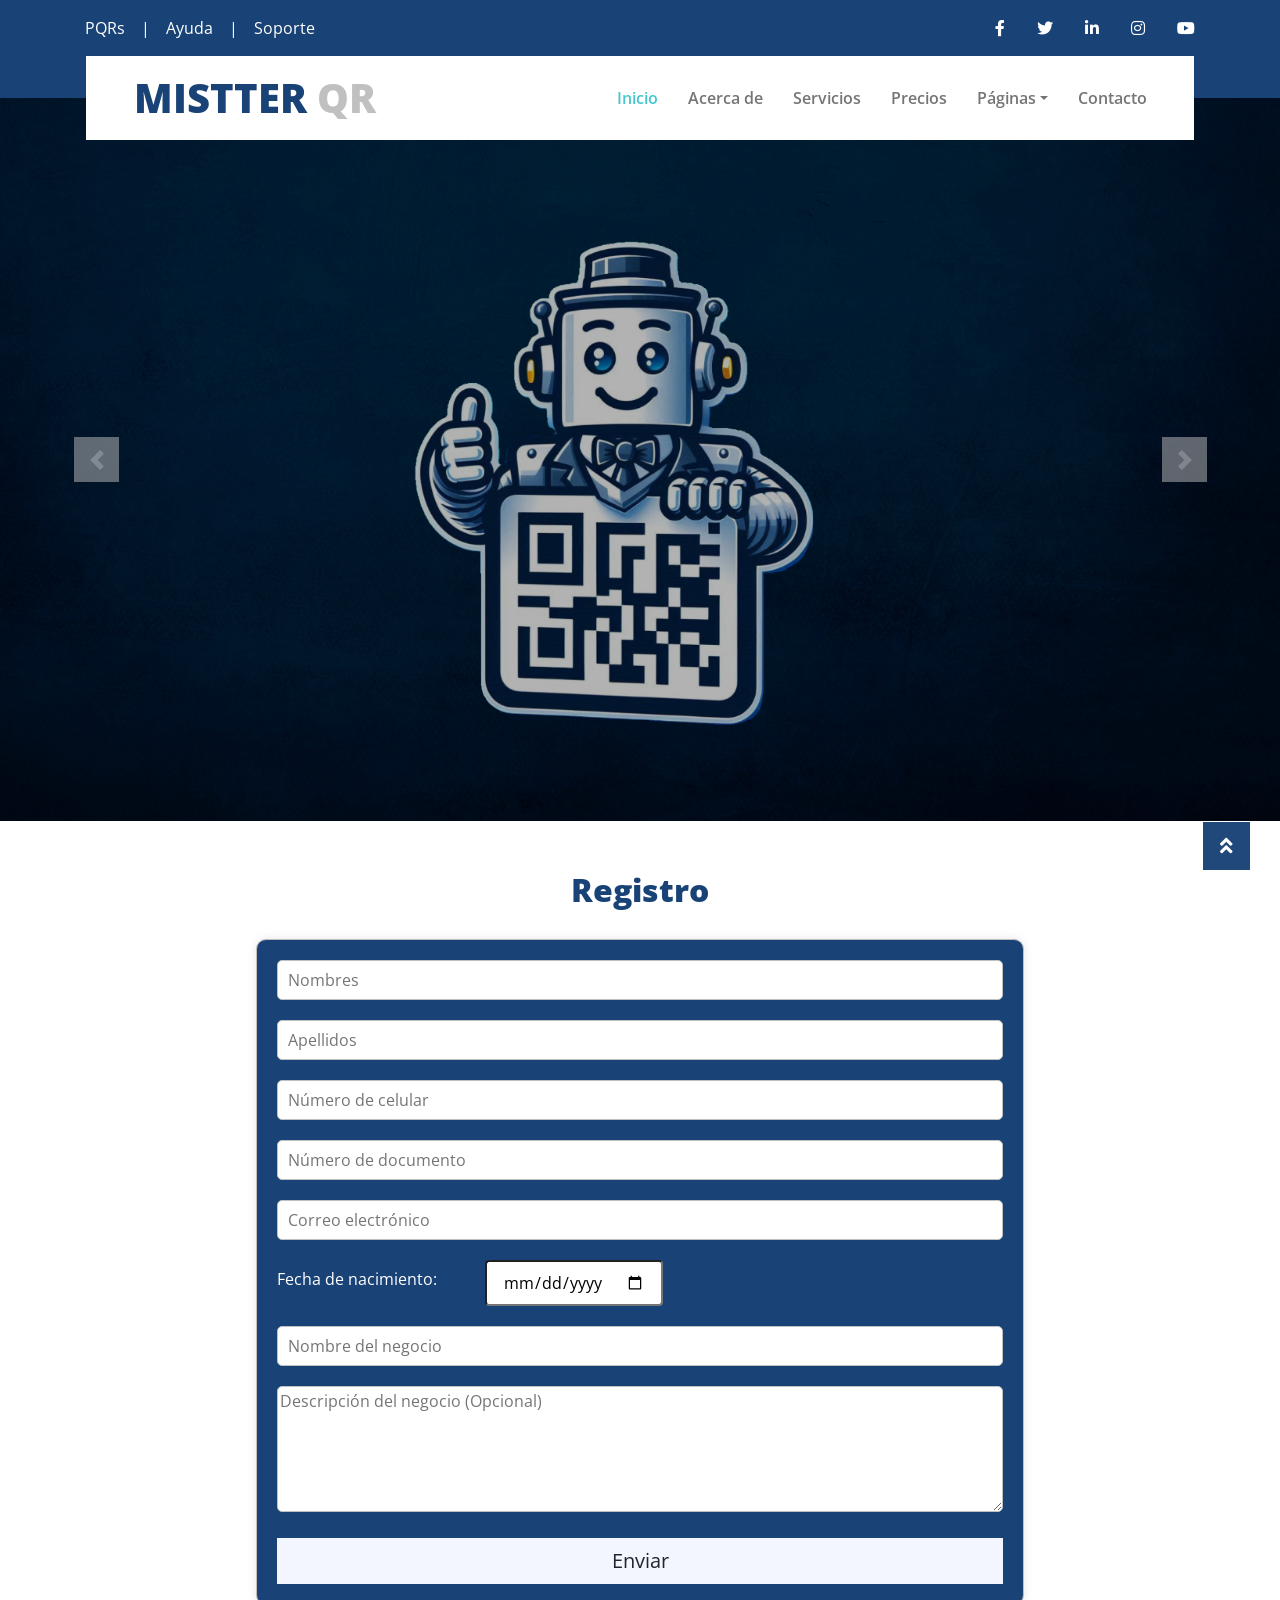
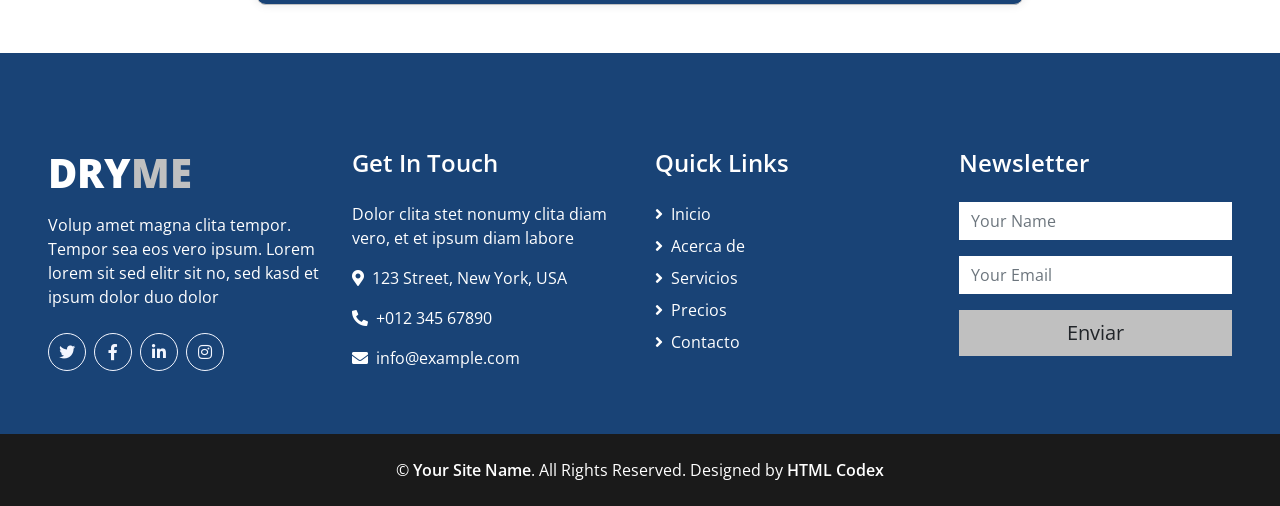
<file: index.html>
<!DOCTYPE html>
<html lang="en">

<head>
    <meta charset="utf-8">
    <title>Mistter QR</title>
    <link rel="icon" href="icono.ico" type="image/x-ico">
    <meta content="width=device-width, initial-scale=1.0" name="viewport">
    <meta content="Free HTML Templates" name="keywords">
    <meta content="Free HTML Templates" name="description">

    <!-- Favicon -->


    <!-- Google Web Fonts -->
    <link rel="preconnect" href="https://fonts.gstatic.com">
    <link href="https://fonts.googleapis.com/css2?family=Open+Sans:wght@400;600;800&display=swap" rel="stylesheet"> 

    <!-- Font Awesome -->
    <link href="https://cdnjs.cloudflare.com/ajax/libs/font-awesome/5.15.0/css/all.min.css" rel="stylesheet">

    <!-- Libraries Stylesheet -->
    <link href="lib/owlcarousel/assets/owl.carousel.min.css" rel="stylesheet">

    <!-- Customized Bootstrap Stylesheet -->
    <link href="css/style.css" rel="stylesheet">
</head>

<body>
    <!-- Topbar Start -->
    <div class="container-fluid bg-primary py-3">
        <div class="container">
            <div class="row">
                <div class="col-md-6 text-center text-lg-left mb-2 mb-lg-0">
                    <div class="d-inline-flex align-items-center">
                        <a class="text-white pr-3" href="">PQRs</a>
                        <span class="text-white">|</span>
                        <a class="text-white px-3" href="">Ayuda</a>
                        <span class="text-white">|</span>
                        <a class="text-white pl-3" href="">Soporte</a>
                    </div>
                </div>
                <div class="col-md-6 text-center text-lg-right">
                    <div class="d-inline-flex align-items-center">
                        <a class="text-white px-3" href="">
                            <i class="fab fa-facebook-f"></i>
                        </a>
                        <a class="text-white px-3" href="">
                            <i class="fab fa-twitter"></i>
                        </a>
                        <a class="text-white px-3" href="">
                            <i class="fab fa-linkedin-in"></i>
                        </a>
                        <a class="text-white px-3" href="">
                            <i class="fab fa-instagram"></i>
                        </a>
                        <a class="text-white pl-3" href="">
                            <i class="fab fa-youtube"></i>
                        </a>
                    </div>
                </div>
            </div>
        </div>
    </div>
    <!-- Topbar End -->


    <!-- Navbar Start -->
    <div class="container-fluid position-relative nav-bar p-0">
        <div class="container-lg position-relative p-0 px-lg-3" style="z-index: 9;">
            <nav class="navbar navbar-expand-lg bg-white navbar-light py-3 py-lg-0 pl-3 pl-lg-5">
                <a href="" class="navbar-brand">
                    <h1 class="m-0 text-secondary"><span class="text-primary">MISTTER</span> QR</h1>
                </a>
                <button type="button" class="navbar-toggler" data-toggle="collapse" data-target="#navbarCollapse">
                    <span class="navbar-toggler-icon"></span>
                </button>
                <div class="collapse navbar-collapse justify-content-between px-3" id="navbarCollapse">
                    <div class="navbar-nav ml-auto py-0">
                        <a href="#" class="nav-item nav-link active">Inicio</a>
                        <a href="#" class="nav-item nav-link">Acerca de</a>
                        <a href="#" class="nav-item nav-link">Servicios</a>
                        <a href="#" class="nav-item nav-link">Precios</a>
                        <div class="nav-item dropdown">
                            <a href="#" class="nav-link dropdown-toggle" data-toggle="dropdown">Páginas</a>
                            <div class="dropdown-menu border-0 rounded-0 m-0">
                                <a href="#" class="dropdown-item">Página 1</a>
                                <a href="#" class="dropdown-item">Página 2</a>
                            </div>
                        </div>
                        <a href="contact.html" class="nav-item nav-link">Contacto</a>
                    </div>
                </div>
            </nav>
        </div>
    </div>
    <!-- Navbar End -->


    <!-- Carousel Start -->
    <div class="container-fluid p-0">
        <div id="header-carousel" class="carousel slide" data-ride="carousel">
            <div class="carousel-inner">
                <div class="carousel-item active">
                    <img class="w-100" src="img/Portada_Qr.png" alt="Image">
                    <div class="carousel-caption d-flex flex-column align-items-center justify-content-center">
                        <!-- <div class="p-3" style="max-width: 900px;">
                            <h4 class="text-white text-uppercase mb-md-3">Laundry & Dry Cleaning</h4>
                            <h1 class="display-3 text-white mb-md-4">Best For Laundry Services</h1>
                            <a href="" class="btn btn-primary py-md-3 px-md-5 mt-2">Saber más</a>
                        </div> -->
                    </div>
                </div>
                <div class="carousel-item">
                    <img class="w-100" src="img/Portada_Qr.png" alt="Image">
                    <div class="carousel-caption d-flex flex-column align-items-center justify-content-center">
                        <div class="p-3" style="max-width: 900px;">
                            <h4 class="text-white text-uppercase mb-md-3">Laundry & Dry Cleaning</h4>
                            <h1 class="display-3 text-white mb-md-4">Highly Professional Staff</h1>
                            <a href="" class="btn btn-primary py-md-3 px-md-5 mt-2">Learn More</a>
                        </div>
                    </div>
                </div>
            </div>
            <a class="carousel-control-prev" href="#header-carousel" data-slide="prev">
                <div class="btn btn-secondary" style="width: 45px; height: 45px;">
                    <span class="carousel-control-prev-icon mb-n2"></span>
                </div>
            </a>
            <a class="carousel-control-next" href="#header-carousel" data-slide="next">
                <div class="btn btn-secondary" style="width: 45px; height: 45px;">
                    <span class="carousel-control-next-icon mb-n2"></span>
                </div>
            </a>
        </div>
    </div>
    <!-- Carousel End -->
    
    <!--inicio formulario-->
    
<div class="row"> 
  <div class="col-md-12">
    <h2 id="inscripcion" class="titulo-pagina">Registro</h2>
  </div>
</div>

<div class="contenedor-formulario">
   <form id="solicitud" class="formulario-principal">
      <div class="row">
        <div class="col-md-12 campo-formulario">
          <input type="text" name="nombre" placeholder="Nombres" required>
        </div>
        <div class="col-md-12 campo-formulario">
            <input type="text" name="apellido" placeholder="Apellidos" required>
          </div>
        <div class="col-md-12 campo-formulario">
          <input type="number" name="numero_celular" placeholder="Número de celular" required>
        </div>
        <div class="col-md-12 campo-formulario">
          <input type="number" name="numero_documento" placeholder="Número de documento" required>
        </div>
        <div class="col-md-12 campo-formulario">
          <input type="email" name="correo_electronico" placeholder="Correo electrónico" required>
        </div>
        <div class="col-md-12 campo-formulario d-flex align-items-center">
            <label for="start " class="text-white mr-5">Fecha de nacimiento:</label>
            <input type="date" class="rounded px-3 py-2" maxlength="10"name="fecha_nacimiento" placeholder="Fecha de nacimiento (dd-mm-aaaa)" required>
        </div>
        <div class="col-md-12 campo-formulario">
          <input type="text" name="nombre_negocio" placeholder="Nombre del negocio" required>
        </div>
        <div class="col-md-12 campo-formulario">
          <textarea id="descripcion_negocio" name="descripcion_negocio" rows="5" cols="30"placeholder="Descripción del negocio (Opcional)"></textarea>
        </div>
        
        <div class="col-md-12">
            <button id="boton-enviar-formulario" class="btn btn-lg btn-light btn-block border-0" type="submit">Enviar</button>
        </div>
    </form>
          <!-- Modal de éxito -->
    <div id="successModal" class="modal">
        <div class="modal-content">
            <img src="./icono.ico" alt="Éxito" style="width: 50px; height: 50px;">
            <p>Solicitud enviada con éxito.</p>
        </div>
    </div>
  </div>
    <style>
        /* Estilos para el modal de éxito */
        .modal {
            display: none;  /* Oculto por defecto */
            position: fixed;
            z-index: 1;
            left: 50%;
            top: 50%;
            transform: translate(-50%, -50%);
            width: 200px;
            padding: 20px;
            background-color: white;
            box-shadow: 0 4px 8px rgba(0,0,0,0.2);
            border-radius: 8px;
            text-align: center;
        }
        
        .modal-content img {
            display: block;
            margin: 0 auto 10px;
        }
        
        .modal-content p {
            margin: 0;
            font-size: 16px;
            font-weight: bold;
        }
    </style>
            

</div>

    <!--fin formulario-->


    <!-- Footer Start -->
    <div class="container-fluid bg-primary text-white mt-5 pt-5 px-sm-3 px-md-5">
        <div class="row pt-5">
            <div class="col-lg-3 col-md-6 mb-5">
                <a href=""><h1 class="text-secondary mb-3"><span class="text-white">DRY</span>ME</h1></a>
                <p>Volup amet magna clita tempor. Tempor sea eos vero ipsum. Lorem lorem sit sed elitr sit no, sed kasd et ipsum dolor duo dolor</p>
                <div class="d-flex justify-content-start mt-4">
                    <a class="btn btn-outline-light rounded-circle text-center mr-2 px-0" style="width: 38px; height: 38px;" href="#"><i class="fab fa-twitter"></i></a>
                    <a class="btn btn-outline-light rounded-circle text-center mr-2 px-0" style="width: 38px; height: 38px;" href="#"><i class="fab fa-facebook-f"></i></a>
                    <a class="btn btn-outline-light rounded-circle text-center mr-2 px-0" style="width: 38px; height: 38px;" href="#"><i class="fab fa-linkedin-in"></i></a>
                    <a class="btn btn-outline-light rounded-circle text-center mr-2 px-0" style="width: 38px; height: 38px;" href="#"><i class="fab fa-instagram"></i></a>
                </div>
            </div>
            <div class="col-lg-3 col-md-6 mb-5">
                <h4 class="text-white mb-4">Get In Touch</h4>
                <p>Dolor clita stet nonumy clita diam vero, et et ipsum diam labore</p>
                <p><i class="fa fa-map-marker-alt mr-2"></i>123 Street, New York, USA</p>
                <p><i class="fa fa-phone-alt mr-2"></i>+012 345 67890</p>
                <p><i class="fa fa-envelope mr-2"></i>info@example.com</p>
            </div>
            <div class="col-lg-3 col-md-6 mb-5">
                <h4 class="text-white mb-4">Quick Links</h4>
                <div class="d-flex flex-column justify-content-start">
                    <a class="text-white mb-2" href="#"><i class="fa fa-angle-right mr-2"></i>Inicio</a>
                    <a class="text-white mb-2" href="#"><i class="fa fa-angle-right mr-2"></i>Acerca de</a>
                    <a class="text-white mb-2" href="#"><i class="fa fa-angle-right mr-2"></i>Servicios</a>
                    <a class="text-white mb-2" href="#"><i class="fa fa-angle-right mr-2"></i>Precios</a>
                    <a class="text-white" href="#"><i class="fa fa-angle-right mr-2"></i>Contacto</a>
                </div>
            </div>
            <div class="col-lg-3 col-md-6 mb-5">
                <h4 class="text-white mb-4">Newsletter</h4>
                <form action="">
                    <div class="form-group">
                        <input type="text" class="form-control border-0" placeholder="Your Name" required="required" />
                    </div>
                    <div class="form-group">
                        <input type="email" class="form-control border-0" placeholder="Your Email" required="required" />
                    </div>
                    <div>
                        <button class="btn btn-lg btn-secondary btn-block border-0" type="submit">Enviar</button>
                    </div>
                </form>
            </div>
        </div>
    </div>
    <div class="container-fluid bg-dark text-white py-4 px-sm-3 px-md-5">
        <p class="m-0 text-center text-white">
            &copy; <a class="text-white font-weight-medium" href="#">Your Site Name</a>. All Rights Reserved. Designed by
            <a class="text-white font-weight-medium" href="https://htmlcodex.com">HTML Codex</a>
        </p>
    </div>
    <!-- Footer End -->


    <!-- Back to Top -->
    <a href="#" class="btn btn-lg btn-primary back-to-top"><i class="fa fa-angle-double-up"></i></a>


    <!-- JavaScript Libraries -->
    <script src="https://code.jquery.com/jquery-3.4.1.min.js"></script>
    <script src="https://stackpath.bootstrapcdn.com/bootstrap/4.4.1/js/bootstrap.bundle.min.js"></script>
    <script src="lib/easing/easing.min.js"></script>
    <script src="lib/waypoints/waypoints.min.js"></script>
    <script src="lib/counterup/counterup.min.js"></script>
    <script src="lib/owlcarousel/owl.carousel.min.js"></script>

    <!-- Template Javascript -->
    <script src="js/main.js"></script>
    <script src="js/register.js"></script>
</body>

</html>
</file>
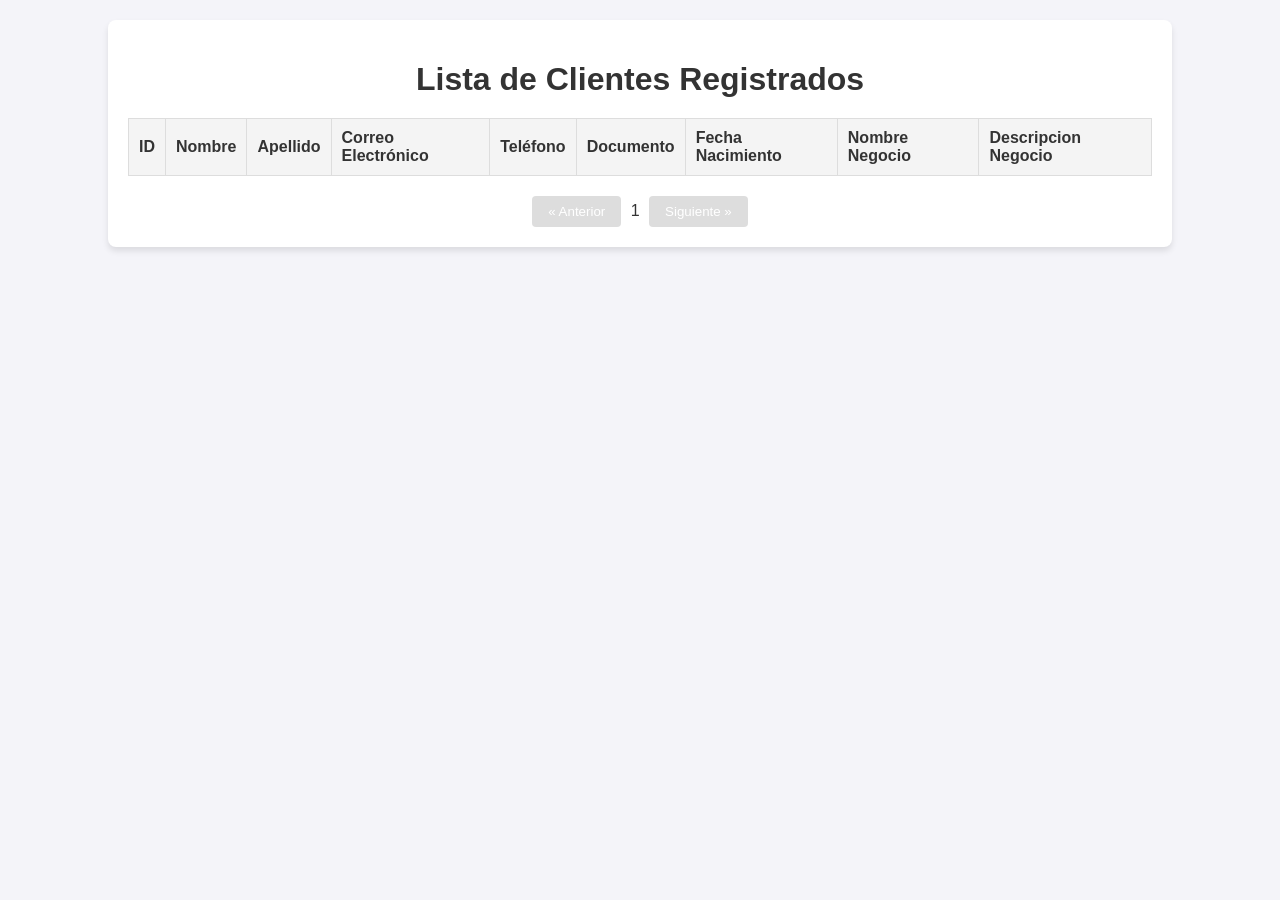
<file: clientes.html>
<!DOCTYPE html>
<html lang="en">
  <head>
    <meta charset="UTF-8" />
    <meta name="viewport" content="width=device-width, initial-scale=1.0" />
    <title>Clientes Registrados</title>
    <style>
      body {
        font-family: Arial, sans-serif;
        margin: 0;
        padding: 0;
        background-color: #f4f4f9;
        color: #333;
      }

      .container {
        /* max-width: 800px; */
        width: 80vw;
        margin: 20px auto;
        padding: 20px;
        background: #fff;
        border-radius: 8px;
        box-shadow: 0 4px 6px rgba(0, 0, 0, 0.1);
        overflow: auto;
      }

      h1 {
        text-align: center;
        margin-bottom: 20px;
      }

      table {
        width: 100%;
        border-collapse: collapse;
        margin-bottom: 20px;
        overflow: auto;
      }

      table th,
      table td {
        padding: 10px;
        text-align: left;
        border: 1px solid #ddd;
      }

      table th {
        background-color: #f4f4f4;
      }

      #pagination-controls {
        text-align: center;
        margin-top: 10px;
      }

      button {
        padding: 8px 16px;
        margin: 0 5px;
        border: none;
        border-radius: 4px;
        background-color: #007bff;
        color: #fff;
        cursor: pointer;
      }

      button:disabled {
        background-color: #ddd;
        cursor: not-allowed;
      }
    </style>
  </head>
  <body>
    <div class="container">
      <h1>Lista de Clientes Registrados</h1>
   
        <!-- Tabla de clientes -->
        <table>
          <thead>
            <tr>
              <th>ID</th>
              <th>Nombre</th>
              <th>Apellido</th>
              <th>Correo Electrónico</th>
              <th>Teléfono</th>
              <th>Documento</th>
              <th>Fecha Nacimiento</th>
              <th>Nombre Negocio</th>
              <th>Descripcion Negocio</th>
            </tr>
          </thead>
          <tbody id="clients">
            <!-- Clientes cargados dinámicamente -->
          </tbody>
        </table>


      <!-- Información de paginación -->
      <div id="pagination-info">
        <p id="pagination-summary"></p>
      </div>

      <!-- Controles de paginación -->
      <div id="pagination-controls">
        <button id="prev-page" disabled>&laquo; Anterior</button>
        <span id="current-page">1</span>
        <button id="next-page" disabled>Siguiente &raquo;</button>
      </div>
    </div>

    <script>
      const apiUrl = "https://back-mistterqr-node.onrender.com/api/clientes";
      let currentPage = 1;
      let totalPages = 0;

      async function fetchClients(page = 1, limit = 10) {
        try {
          const response = await fetch(`${apiUrl}?page=${page}&limit=${limit}`);
          if (!response.ok) throw new Error("Error al obtener los datos");
          const data = await response.json();
          console.log(data)
          renderClients(data.data);
          updatePagination(data.pagination);
        } catch (error) {
          console.error(error);
          alert("Hubo un error al cargar los datos.");
        }
      }

      function renderClients(clients) {
        const clientsTable = document.getElementById("clients");
        clientsTable.innerHTML = ""; // Limpiar la tabla

        clients.forEach((client) => {
          const row = document.createElement("tr");
          row.innerHTML = `
      <td>${client.id}</td>
      <td>${client.nombre}</td>
      <td>${client.apellido}</td>
      <td>${client.correo_electronico}</td>
      <td>${client.numero_celular}</td>
      <td>${client.numero_documento}</td>
      <td>${client.fecha_nacimiento}</td>
      <td>${client.nombre_negocio}</td>
      <td>${client.descripcion_negocio}</td>
    `;
          clientsTable.appendChild(row);
        });
      }

      function updatePagination({
        totalItems,
        totalPages: total,
        currentPage: current,
        itemsPerPage,
      }) {
        totalPages = total;
        currentPage = current;

        document.getElementById(
          "pagination-summary"
        ).textContent = `Mostrando ${itemsPerPage} de ${totalItems} elementos en total.`;

        document.getElementById("current-page").textContent = currentPage;

        document.getElementById("prev-page").disabled = currentPage === 1;
        document.getElementById("next-page").disabled =
          currentPage === totalPages;
      }

      document.getElementById("prev-page").addEventListener("click", () => {
        if (currentPage > 1) {
          currentPage -= 1;
          fetchClients(currentPage);
        }
      });

      document.getElementById("next-page").addEventListener("click", () => {
        if (currentPage < totalPages) {
          currentPage += 1;
          fetchClients(currentPage);
        }
      });

      // Inicializar la tabla
      fetchClients();
    </script>
  </body>
</html>
</file>
<file: css/style.css>
/******* Bootstrap Theming ********/
/*!
 * Bootstrap v4.5.3 (https://getbootstrap.com/)
 * Copyright 2011-2020 The Bootstrap Authors
 * Copyright 2011-2020 Twitter, Inc.
 * Licensed under MIT (https://github.com/twbs/bootstrap/blob/main/LICENSE)
 */
:root {
  --blue: #007bff;
  --indigo: #6610f2;
  --purple: #6f42c1;
  --pink: #e83e8c;
  --red: #dc3545;
  --orange: #fd7e14;
  --yellow: #ffc107;
  --green: #28a745;
  --teal: #20c997;
  --cyan: #17a2b8;
  --white: #fff;
  --gray: #6c757d;
  --gray-dark: #343a40;
  --primary: #194376;
  --secondary: #46C6CE;
  --success: #28a745;
  --info: #17a2b8;
  --warning: #ffc107;
  --danger: #dc3545;
  --light: #F3F6FF;
  --dark: #1A1A1A;
  --breakpoint-xs: 0;
  --breakpoint-sm: 576px;
  --breakpoint-md: 768px;
  --breakpoint-lg: 992px;
  --breakpoint-xl: 1200px;
  --font-family-sans-serif: "Open Sans", sans-serif;
  --font-family-monospace: SFMono-Regular, Menlo, Monaco, Consolas, "Liberation Mono", "Courier New", monospace;
}

*,
*::before,
*::after {
  box-sizing: border-box;
}

html {
  font-family: sans-serif;
  line-height: 1.15;
  -webkit-text-size-adjust: 100%;
  -webkit-tap-highlight-color: rgba(0, 0, 0, 0);
}

article, aside, figcaption, figure, footer, header, hgroup, main, nav, section {
  display: block;
}

body {
  margin: 0;
  font-family: "Open Sans", sans-serif;
  font-size: 1rem;
  font-weight: 400;
  line-height: 1.5;
  color: #757575;
  text-align: left;
  background-color: #fff;
}

[tabindex="-1"]:focus:not(:focus-visible) {
  outline: 0 !important;
}

hr {
  box-sizing: content-box;
  height: 0;
  overflow: visible;
}

h1, h2, h3, h4, h5, h6 {
  margin-top: 0;
  margin-bottom: 0.5rem;
}

p {
  margin-top: 0;
  margin-bottom: 1rem;
}

abbr[title],
abbr[data-original-title] {
  text-decoration: underline;
  text-decoration: underline dotted;
  cursor: help;
  border-bottom: 0;
  text-decoration-skip-ink: none;
}

address {
  margin-bottom: 1rem;
  font-style: normal;
  line-height: inherit;
}

ol,
ul,
dl {
  margin-top: 0;
  margin-bottom: 1rem;
}

ol ol,
ul ul,
ol ul,
ul ol {
  margin-bottom: 0;
}

dt {
  font-weight: 700;
}

dd {
  margin-bottom: .5rem;
  margin-left: 0;
}

blockquote {
  margin: 0 0 1rem;
}

b,
strong {
  font-weight: bolder;
}

small {
  font-size: 80%;
}

sub,
sup {
  position: relative;
  font-size: 75%;
  line-height: 0;
  vertical-align: baseline;
}

sub {
  bottom: -.25em;
}

sup {
  top: -.5em;
}

a {
  color: #194376;
  text-decoration: none;
  background-color: transparent;
}

a:hover {
  color: #0c1f37;
  text-decoration: underline;
}

a:not([href]):not([class]) {
  color: inherit;
  text-decoration: none;
}

a:not([href]):not([class]):hover {
  color: inherit;
  text-decoration: none;
}

pre,
code,
kbd,
samp {
  font-family: SFMono-Regular, Menlo, Monaco, Consolas, "Liberation Mono", "Courier New", monospace;
  font-size: 1em;
}

pre {
  margin-top: 0;
  margin-bottom: 1rem;
  overflow: auto;
  -ms-overflow-style: scrollbar;
}

figure {
  margin: 0 0 1rem;
}

img {
  vertical-align: middle;
  border-style: none;
}

svg {
  overflow: hidden;
  vertical-align: middle;
}

table {
  border-collapse: collapse;
}

caption {
  padding-top: 0.75rem;
  padding-bottom: 0.75rem;
  color: #6c757d;
  text-align: left;
  caption-side: bottom;
}

th {
  text-align: inherit;
  text-align: -webkit-match-parent;
}

label {
  display: inline-block;
  margin-bottom: 0.5rem;
}

button {
  border-radius: 0;
}

button:focus {
  outline: 1px dotted;
  outline: 5px auto -webkit-focus-ring-color;
}

input,
button,
select,
optgroup,
textarea {
  margin: 0;
  font-family: inherit;
  font-size: inherit;
  line-height: inherit;
}

button,
input {
  overflow: visible;
}

button,
select {
  text-transform: none;
}

[role="button"] {
  cursor: pointer;
}

select {
  word-wrap: normal;
}

button,
[type="button"],
[type="reset"],
[type="submit"] {
  -webkit-appearance: button;
}

button:not(:disabled),
[type="button"]:not(:disabled),
[type="reset"]:not(:disabled),
[type="submit"]:not(:disabled) {
  cursor: pointer;
}

button::-moz-focus-inner,
[type="button"]::-moz-focus-inner,
[type="reset"]::-moz-focus-inner,
[type="submit"]::-moz-focus-inner {
  padding: 0;
  border-style: none;
}

input[type="radio"],
input[type="checkbox"] {
  box-sizing: border-box;
  padding: 0;
}

textarea {
  overflow: auto;
  resize: vertical;
}

fieldset {
  min-width: 0;
  padding: 0;
  margin: 0;
  border: 0;
}

legend {
  display: block;
  width: 100%;
  max-width: 100%;
  padding: 0;
  margin-bottom: .5rem;
  font-size: 1.5rem;
  line-height: inherit;
  color: inherit;
  white-space: normal;
}

@media (max-width: 1200px) {
  legend {
    font-size: calc(1.275rem + 0.3vw) ;
  }
}

progress {
  vertical-align: baseline;
}

[type="number"]::-webkit-inner-spin-button,
[type="number"]::-webkit-outer-spin-button {
  height: auto;
}

[type="search"] {
  outline-offset: -2px;
  -webkit-appearance: none;
}

[type="search"]::-webkit-search-decoration {
  -webkit-appearance: none;
}

::-webkit-file-upload-button {
  font: inherit;
  -webkit-appearance: button;
}

output {
  display: inline-block;
}

summary {
  display: list-item;
  cursor: pointer;
}

template {
  display: none;
}

[hidden] {
  display: none !important;
}

h1, h2, h3, h4, h5, h6,
.h1, .h2, .h3, .h4, .h5, .h6 {
  margin-bottom: 0.5rem;
  font-weight: 500;
  line-height: 1.2;
  color: #194376;
}

h1, .h1 {
  font-size: 2.5rem;
}

/*comienzo estilos formulario*/
.titulo-pagina {
  color: #194376;
  padding: 20px;
  text-align: center;
  margin-top: 30px;
  margin-bottom: 10px;
}

.formulario-principal {
  background-color: #194376;
  padding: 20px;
  border: 1px solid #C0C0C0;
  border-radius: 10px;
  box-shadow: 0 0 10px rgba(0, 0, 0, 0.1);
  width: 80%;
  margin: auto;
  display: flex;
  align-content: center;
  align-items: center;
  text-align: center;
}

.campo-formulario {
  margin-bottom: 20px;
}
  
.campo-formulario input[type="text"], .campo-formulario input[type="number"], .campo-formulario input[type="email"] {
  width: 100%;
  height: 40px;
  padding: 10px;
  border: 1px solid #C0C0C0;
  border-radius: 5px;
}

#descripcion_negocio {
  width: 100%;
  border: 1px solid #C0C0C0;
  border-radius: 5px;
}
  
.boton-enviar {
  background-color: #C0C0C0;
  color: #FFFFFF;
  padding: 10px 20px;
  border: none;
  border-radius: 5px;
  cursor: pointer;
  text-align: center;
  margin: auto;
  display: flex;
}
  
.boton-enviar:hover {
  background-color: #000000;
}
/*fin estilos de formulario*/

/*Media queries para el formulario*/
/*Tablet*/
/*portrait*/
@media screen and (max-width:768px) and (orientation:portrait) {
    .formulario-principal{width: 90%;}
}

/*landscape*/
@media screen and (max-width:768px) and (orientation:landscape) {
    .formulario-principal{width: 80%;}
}
/*fin tablet*/

/*Escritorio*/
@media (min-width: 1199.98px)  {
    .formulario-principal{width: 60%;}
}
/*Fin Escritorio*/

/*Tablet*/
/*Portrait*/
@media (min-width: 576px) and (max-width: 991.98px) and (orientation:portrait) {
    .formulario-principal{width: 90%;}
}

/*landscape*/
@media (min0-width: 991.98px) and (max-width: 1199.98px)and (orientation:landscape) {
    .formulario-principal{width: 80%;}
}
/*fin tablet*/

/*movil*/
/*Portrait*/
/*Default*/
@media (max-width: 575.98px)and (orientation:portrait) {
    .formulario-principal{width: 85%;}
 }
/*landscape*/
@media (min-width: 576px) and (max-width: 991.98px) and (orientation:landscape) {
    .formulario-principal{width: 50%;}
}
/*fin movil*/

@media (max-width: 1200px) {
  h1, .h1 {
    font-size: calc(1.375rem + 1.5vw) ;
  }
}

h2, .h2 {
  font-size: 2rem;
}

@media (max-width: 1200px) {
  h2, .h2 {
    font-size: calc(1.325rem + 0.9vw) ;
  }
}

h3, .h3 {
  font-size: 1.75rem;
}

@media (max-width: 1200px) {
  h3, .h3 {
    font-size: calc(1.3rem + 0.6vw) ;
  }
}

h4, .h4 {
  font-size: 1.5rem;
}

@media (max-width: 1200px) {
  h4, .h4 {
    font-size: calc(1.275rem + 0.3vw) ;
  }
}

h5, .h5 {
  font-size: 1.25rem;
}

h6, .h6 {
  font-size: 1rem;
}

.lead {
  font-size: 1.25rem;
  font-weight: 300;
}

.display-1 {
  font-size: 6rem;
  font-weight: 300;
  line-height: 1.2;
}

@media (max-width: 1200px) {
  .display-1 {
    font-size: calc(1.725rem + 5.7vw) ;
  }
}

.display-2 {
  font-size: 5.5rem;
  font-weight: 300;
  line-height: 1.2;
}

@media (max-width: 1200px) {
  .display-2 {
    font-size: calc(1.675rem + 5.1vw) ;
  }
}

.display-3 {
  font-size: 4.5rem;
  font-weight: 300;
  line-height: 1.2;
}

@media (max-width: 1200px) {
  .display-3 {
    font-size: calc(1.575rem + 3.9vw) ;
  }
}

.display-4 {
  font-size: 3.5rem;
  font-weight: 300;
  line-height: 1.2;
}

@media (max-width: 1200px) {
  .display-4 {
    font-size: calc(1.475rem + 2.7vw) ;
  }
}

hr {
  margin-top: 1rem;
  margin-bottom: 1rem;
  border: 0;
  border-top: 1px solid rgba(0, 0, 0, 0.1);
}

small,
.small {
  font-size: 80%;
  font-weight: 400;
}

mark,
.mark {
  padding: 0.2em;
  background-color: #fcf8e3;
}

.list-unstyled {
  padding-left: 0;
  list-style: none;
}

.list-inline {
  padding-left: 0;
  list-style: none;
}

.list-inline-item {
  display: inline-block;
}

.list-inline-item:not(:last-child) {
  margin-right: 0.5rem;
}

.initialism {
  font-size: 90%;
  text-transform: uppercase;
}

.blockquote {
  margin-bottom: 1rem;
  font-size: 1.25rem;
}

.blockquote-footer {
  display: block;
  font-size: 80%;
  color: #6c757d;
}

.blockquote-footer::before {
  content: "\2014\00A0";
}

.img-fluid {
  max-width: 100%;
  height: auto;
}

.img-thumbnail {
  padding: 0.25rem;
  background-color: #fff;
  border: 1px solid #dee2e6;
  max-width: 100%;
  height: auto;
}

.figure {
  display: inline-block;
}

.figure-img {
  margin-bottom: 0.5rem;
  line-height: 1;
}

.figure-caption {
  font-size: 90%;
  color: #6c757d;
}

code {
  font-size: 87.5%;
  color: #e83e8c;
  word-wrap: break-word;
}

a > code {
  color: inherit;
}

kbd {
  padding: 0.2rem 0.4rem;
  font-size: 87.5%;
  color: #fff;
  background-color: #212529;
}

kbd kbd {
  padding: 0;
  font-size: 100%;
  font-weight: 700;
}

pre {
  display: block;
  font-size: 87.5%;
  color: #212529;
}

pre code {
  font-size: inherit;
  color: inherit;
  word-break: normal;
}

.pre-scrollable {
  max-height: 340px;
  overflow-y: scroll;
}

.container,
.container-fluid,
.container-sm,
.container-md,
.container-lg,
.container-xl {
  width: 100%;
  padding-right: 15px;
  padding-left: 15px;
  margin-right: auto;
  margin-left: auto;
}

@media (min-width: 576px) {
  .container, .container-sm {
    max-width: 540px;
  }
}

@media (min-width: 768px) {
  .container, .container-sm, .container-md {
    max-width: 720px;
  }
}

@media (min-width: 992px) {
  .container, .container-sm, .container-md, .container-lg {
    max-width: 960px;
  }
}

@media (min-width: 1200px) {
  .container, .container-sm, .container-md, .container-lg, .container-xl {
    max-width: 1140px;
  }
}

.row {
  display: flex;
  flex-wrap: wrap;
  margin-right: -15px; /*eliminar para que no qiede muy grwnde el formulario*/
  margin-left: -15px;
}

.no-gutters {
  margin-right: 0;
  margin-left: 0;
}

.no-gutters > .col,
.no-gutters > [class*="col-"] {
  padding-right: 0;
  padding-left: 0;
}

.col-1, .col-2, .col-3, .col-4, .col-5, .col-6, .col-7, .col-8, .col-9, .col-10, .col-11, .col-12, .col,
.col-auto, .col-sm-1, .col-sm-2, .col-sm-3, .col-sm-4, .col-sm-5, .col-sm-6, .col-sm-7, .col-sm-8, .col-sm-9, .col-sm-10, .col-sm-11, .col-sm-12, .col-sm,
.col-sm-auto, .col-md-1, .col-md-2, .col-md-3, .col-md-4, .col-md-5, .col-md-6, .col-md-7, .col-md-8, .col-md-9, .col-md-10, .col-md-11, .col-md-12, .col-md,
.col-md-auto, .col-lg-1, .col-lg-2, .col-lg-3, .col-lg-4, .col-lg-5, .col-lg-6, .col-lg-7, .col-lg-8, .col-lg-9, .col-lg-10, .col-lg-11, .col-lg-12, .col-lg,
.col-lg-auto, .col-xl-1, .col-xl-2, .col-xl-3, .col-xl-4, .col-xl-5, .col-xl-6, .col-xl-7, .col-xl-8, .col-xl-9, .col-xl-10, .col-xl-11, .col-xl-12, .col-xl,
.col-xl-auto {
  position: relative;
  width: 100%;
  padding-right: 15px;
  padding-left: 15px;
}

.col {
  flex-basis: 0;
  flex-grow: 1;
  max-width: 100%;
}

.row-cols-1 > * {
  flex: 0 0 100%;
  max-width: 100%;
}

.row-cols-2 > * {
  flex: 0 0 50%;
  max-width: 50%;
}

.row-cols-3 > * {
  flex: 0 0 33.33333%;
  max-width: 33.33333%;
}

.row-cols-4 > * {
  flex: 0 0 25%;
  max-width: 25%;
}

.row-cols-5 > * {
  flex: 0 0 20%;
  max-width: 20%;
}

.row-cols-6 > * {
  flex: 0 0 16.66667%;
  max-width: 16.66667%;
}

.col-auto {
  flex: 0 0 auto;
  width: auto;
  max-width: 100%;
}

.col-1 {
  flex: 0 0 8.33333%;
  max-width: 8.33333%;
}

.col-2 {
  flex: 0 0 16.66667%;
  max-width: 16.66667%;
}

.col-3 {
  flex: 0 0 25%;
  max-width: 25%;
}

.col-4 {
  flex: 0 0 33.33333%;
  max-width: 33.33333%;
}

.col-5 {
  flex: 0 0 41.66667%;
  max-width: 41.66667%;
}

.col-6 {
  flex: 0 0 50%;
  max-width: 50%;
}

.col-7 {
  flex: 0 0 58.33333%;
  max-width: 58.33333%;
}

.col-8 {
  flex: 0 0 66.66667%;
  max-width: 66.66667%;
}

.col-9 {
  flex: 0 0 75%;
  max-width: 75%;
}

.col-10 {
  flex: 0 0 83.33333%;
  max-width: 83.33333%;
}

.col-11 {
  flex: 0 0 91.66667%;
  max-width: 91.66667%;
}

.col-12 {
  flex: 0 0 100%;
  max-width: 100%;
}

.order-first {
  order: -1;
}

.order-last {
  order: 13;
}

.order-0 {
  order: 0;
}

.order-1 {
  order: 1;
}

.order-2 {
  order: 2;
}

.order-3 {
  order: 3;
}

.order-4 {
  order: 4;
}

.order-5 {
  order: 5;
}

.order-6 {
  order: 6;
}

.order-7 {
  order: 7;
}

.order-8 {
  order: 8;
}

.order-9 {
  order: 9;
}

.order-10 {
  order: 10;
}

.order-11 {
  order: 11;
}

.order-12 {
  order: 12;
}

.offset-1 {
  margin-left: 8.33333%;
}

.offset-2 {
  margin-left: 16.66667%;
}

.offset-3 {
  margin-left: 25%;
}

.offset-4 {
  margin-left: 33.33333%;
}

.offset-5 {
  margin-left: 41.66667%;
}

.offset-6 {
  margin-left: 50%;
}

.offset-7 {
  margin-left: 58.33333%;
}

.offset-8 {
  margin-left: 66.66667%;
}

.offset-9 {
  margin-left: 75%;
}

.offset-10 {
  margin-left: 83.33333%;
}

.offset-11 {
  margin-left: 91.66667%;
}

@media (min-width: 576px) {
  .col-sm {
    flex-basis: 0;
    flex-grow: 1;
    max-width: 100%;
  }
  .row-cols-sm-1 > * {
    flex: 0 0 100%;
    max-width: 100%;
  }
  .row-cols-sm-2 > * {
    flex: 0 0 50%;
    max-width: 50%;
  }
  .row-cols-sm-3 > * {
    flex: 0 0 33.33333%;
    max-width: 33.33333%;
  }
  .row-cols-sm-4 > * {
    flex: 0 0 25%;
    max-width: 25%;
  }
  .row-cols-sm-5 > * {
    flex: 0 0 20%;
    max-width: 20%;
  }
  .row-cols-sm-6 > * {
    flex: 0 0 16.66667%;
    max-width: 16.66667%;
  }
  .col-sm-auto {
    flex: 0 0 auto;
    width: auto;
    max-width: 100%;
  }
  .col-sm-1 {
    flex: 0 0 8.33333%;
    max-width: 8.33333%;
  }
  .col-sm-2 {
    flex: 0 0 16.66667%;
    max-width: 16.66667%;
  }
  .col-sm-3 {
    flex: 0 0 25%;
    max-width: 25%;
  }
  .col-sm-4 {
    flex: 0 0 33.33333%;
    max-width: 33.33333%;
  }
  .col-sm-5 {
    flex: 0 0 41.66667%;
    max-width: 41.66667%;
  }
  .col-sm-6 {
    flex: 0 0 50%;
    max-width: 50%;
  }
  .col-sm-7 {
    flex: 0 0 58.33333%;
    max-width: 58.33333%;
  }
  .col-sm-8 {
    flex: 0 0 66.66667%;
    max-width: 66.66667%;
  }
  .col-sm-9 {
    flex: 0 0 75%;
    max-width: 75%;
  }
  .col-sm-10 {
    flex: 0 0 83.33333%;
    max-width: 83.33333%;
  }
  .col-sm-11 {
    flex: 0 0 91.66667%;
    max-width: 91.66667%;
  }
  .col-sm-12 {
    flex: 0 0 100%;
    max-width: 100%;
  }
  .order-sm-first {
    order: -1;
  }
  .order-sm-last {
    order: 13;
  }
  .order-sm-0 {
    order: 0;
  }
  .order-sm-1 {
    order: 1;
  }
  .order-sm-2 {
    order: 2;
  }
  .order-sm-3 {
    order: 3;
  }
  .order-sm-4 {
    order: 4;
  }
  .order-sm-5 {
    order: 5;
  }
  .order-sm-6 {
    order: 6;
  }
  .order-sm-7 {
    order: 7;
  }
  .order-sm-8 {
    order: 8;
  }
  .order-sm-9 {
    order: 9;
  }
  .order-sm-10 {
    order: 10;
  }
  .order-sm-11 {
    order: 11;
  }
  .order-sm-12 {
    order: 12;
  }
  .offset-sm-0 {
    margin-left: 0;
  }
  .offset-sm-1 {
    margin-left: 8.33333%;
  }
  .offset-sm-2 {
    margin-left: 16.66667%;
  }
  .offset-sm-3 {
    margin-left: 25%;
  }
  .offset-sm-4 {
    margin-left: 33.33333%;
  }
  .offset-sm-5 {
    margin-left: 41.66667%;
  }
  .offset-sm-6 {
    margin-left: 50%;
  }
  .offset-sm-7 {
    margin-left: 58.33333%;
  }
  .offset-sm-8 {
    margin-left: 66.66667%;
  }
  .offset-sm-9 {
    margin-left: 75%;
  }
  .offset-sm-10 {
    margin-left: 83.33333%;
  }
  .offset-sm-11 {
    margin-left: 91.66667%;
  }
}

@media (min-width: 768px) {
  .col-md {
    flex-basis: 0;
    flex-grow: 1;
    max-width: 100%;
  }
  .row-cols-md-1 > * {
    flex: 0 0 100%;
    max-width: 100%;
  }
  .row-cols-md-2 > * {
    flex: 0 0 50%;
    max-width: 50%;
  }
  .row-cols-md-3 > * {
    flex: 0 0 33.33333%;
    max-width: 33.33333%;
  }
  .row-cols-md-4 > * {
    flex: 0 0 25%;
    max-width: 25%;
  }
  .row-cols-md-5 > * {
    flex: 0 0 20%;
    max-width: 20%;
  }
  .row-cols-md-6 > * {
    flex: 0 0 16.66667%;
    max-width: 16.66667%;
  }
  .col-md-auto {
    flex: 0 0 auto;
    width: auto;
    max-width: 100%;
  }
  .col-md-1 {
    flex: 0 0 8.33333%;
    max-width: 8.33333%;
  }
  .col-md-2 {
    flex: 0 0 16.66667%;
    max-width: 16.66667%;
  }
  .col-md-3 {
    flex: 0 0 25%;
    max-width: 25%;
  }
  .col-md-4 {
    flex: 0 0 33.33333%;
    max-width: 33.33333%;
  }
  .col-md-5 {
    flex: 0 0 41.66667%;
    max-width: 41.66667%;
  }
  .col-md-6 {
    flex: 0 0 50%;
    max-width: 50%;
  }
  .col-md-7 {
    flex: 0 0 58.33333%;
    max-width: 58.33333%;
  }
  .col-md-8 {
    flex: 0 0 66.66667%;
    max-width: 66.66667%;
  }
  .col-md-9 {
    flex: 0 0 75%;
    max-width: 75%;
  }
  .col-md-10 {
    flex: 0 0 83.33333%;
    max-width: 83.33333%;
  }
  .col-md-11 {
    flex: 0 0 91.66667%;
    max-width: 91.66667%;
  }
  .col-md-12 {
    flex: 0 0 100%;
    max-width: 100%;
  }
  .order-md-first {
    order: -1;
  }
  .order-md-last {
    order: 13;
  }
  .order-md-0 {
    order: 0;
  }
  .order-md-1 {
    order: 1;
  }
  .order-md-2 {
    order: 2;
  }
  .order-md-3 {
    order: 3;
  }
  .order-md-4 {
    order: 4;
  }
  .order-md-5 {
    order: 5;
  }
  .order-md-6 {
    order: 6;
  }
  .order-md-7 {
    order: 7;
  }
  .order-md-8 {
    order: 8;
  }
  .order-md-9 {
    order: 9;
  }
  .order-md-10 {
    order: 10;
  }
  .order-md-11 {
    order: 11;
  }
  .order-md-12 {
    order: 12;
  }
  .offset-md-0 {
    margin-left: 0;
  }
  .offset-md-1 {
    margin-left: 8.33333%;
  }
  .offset-md-2 {
    margin-left: 16.66667%;
  }
  .offset-md-3 {
    margin-left: 25%;
  }
  .offset-md-4 {
    margin-left: 33.33333%;
  }
  .offset-md-5 {
    margin-left: 41.66667%;
  }
  .offset-md-6 {
    margin-left: 50%;
  }
  .offset-md-7 {
    margin-left: 58.33333%;
  }
  .offset-md-8 {
    margin-left: 66.66667%;
  }
  .offset-md-9 {
    margin-left: 75%;
  }
  .offset-md-10 {
    margin-left: 83.33333%;
  }
  .offset-md-11 {
    margin-left: 91.66667%;
  }
}

@media (min-width: 992px) {
  .col-lg {
    flex-basis: 0;
    flex-grow: 1;
    max-width: 100%;
  }
  .row-cols-lg-1 > * {
    flex: 0 0 100%;
    max-width: 100%;
  }
  .row-cols-lg-2 > * {
    flex: 0 0 50%;
    max-width: 50%;
  }
  .row-cols-lg-3 > * {
    flex: 0 0 33.33333%;
    max-width: 33.33333%;
  }
  .row-cols-lg-4 > * {
    flex: 0 0 25%;
    max-width: 25%;
  }
  .row-cols-lg-5 > * {
    flex: 0 0 20%;
    max-width: 20%;
  }
  .row-cols-lg-6 > * {
    flex: 0 0 16.66667%;
    max-width: 16.66667%;
  }
  .col-lg-auto {
    flex: 0 0 auto;
    width: auto;
    max-width: 100%;
  }
  .col-lg-1 {
    flex: 0 0 8.33333%;
    max-width: 8.33333%;
  }
  .col-lg-2 {
    flex: 0 0 16.66667%;
    max-width: 16.66667%;
  }
  .col-lg-3 {
    flex: 0 0 25%;
    max-width: 25%;
  }
  .col-lg-4 {
    flex: 0 0 33.33333%;
    max-width: 33.33333%;
  }
  .col-lg-5 {
    flex: 0 0 41.66667%;
    max-width: 41.66667%;
  }
  .col-lg-6 {
    flex: 0 0 50%;
    max-width: 50%;
  }
  .col-lg-7 {
    flex: 0 0 58.33333%;
    max-width: 58.33333%;
  }
  .col-lg-8 {
    flex: 0 0 66.66667%;
    max-width: 66.66667%;
  }
  .col-lg-9 {
    flex: 0 0 75%;
    max-width: 75%;
  }
  .col-lg-10 {
    flex: 0 0 83.33333%;
    max-width: 83.33333%;
  }
  .col-lg-11 {
    flex: 0 0 91.66667%;
    max-width: 91.66667%;
  }
  .col-lg-12 {
    flex: 0 0 100%;
    max-width: 100%;
  }
  .order-lg-first {
    order: -1;
  }
  .order-lg-last {
    order: 13;
  }
  .order-lg-0 {
    order: 0;
  }
  .order-lg-1 {
    order: 1;
  }
  .order-lg-2 {
    order: 2;
  }
  .order-lg-3 {
    order: 3;
  }
  .order-lg-4 {
    order: 4;
  }
  .order-lg-5 {
    order: 5;
  }
  .order-lg-6 {
    order: 6;
  }
  .order-lg-7 {
    order: 7;
  }
  .order-lg-8 {
    order: 8;
  }
  .order-lg-9 {
    order: 9;
  }
  .order-lg-10 {
    order: 10;
  }
  .order-lg-11 {
    order: 11;
  }
  .order-lg-12 {
    order: 12;
  }
  .offset-lg-0 {
    margin-left: 0;
  }
  .offset-lg-1 {
    margin-left: 8.33333%;
  }
  .offset-lg-2 {
    margin-left: 16.66667%;
  }
  .offset-lg-3 {
    margin-left: 25%;
  }
  .offset-lg-4 {
    margin-left: 33.33333%;
  }
  .offset-lg-5 {
    margin-left: 41.66667%;
  }
  .offset-lg-6 {
    margin-left: 50%;
  }
  .offset-lg-7 {
    margin-left: 58.33333%;
  }
  .offset-lg-8 {
    margin-left: 66.66667%;
  }
  .offset-lg-9 {
    margin-left: 75%;
  }
  .offset-lg-10 {
    margin-left: 83.33333%;
  }
  .offset-lg-11 {
    margin-left: 91.66667%;
  }
}

@media (min-width: 1200px) {
  .col-xl {
    flex-basis: 0;
    flex-grow: 1;
    max-width: 100%;
  }
  .row-cols-xl-1 > * {
    flex: 0 0 100%;
    max-width: 100%;
  }
  .row-cols-xl-2 > * {
    flex: 0 0 50%;
    max-width: 50%;
  }
  .row-cols-xl-3 > * {
    flex: 0 0 33.33333%;
    max-width: 33.33333%;
  }
  .row-cols-xl-4 > * {
    flex: 0 0 25%;
    max-width: 25%;
  }
  .row-cols-xl-5 > * {
    flex: 0 0 20%;
    max-width: 20%;
  }
  .row-cols-xl-6 > * {
    flex: 0 0 16.66667%;
    max-width: 16.66667%;
  }
  .col-xl-auto {
    flex: 0 0 auto;
    width: auto;
    max-width: 100%;
  }
  .col-xl-1 {
    flex: 0 0 8.33333%;
    max-width: 8.33333%;
  }
  .col-xl-2 {
    flex: 0 0 16.66667%;
    max-width: 16.66667%;
  }
  .col-xl-3 {
    flex: 0 0 25%;
    max-width: 25%;
  }
  .col-xl-4 {
    flex: 0 0 33.33333%;
    max-width: 33.33333%;
  }
  .col-xl-5 {
    flex: 0 0 41.66667%;
    max-width: 41.66667%;
  }
  .col-xl-6 {
    flex: 0 0 50%;
    max-width: 50%;
  }
  .col-xl-7 {
    flex: 0 0 58.33333%;
    max-width: 58.33333%;
  }
  .col-xl-8 {
    flex: 0 0 66.66667%;
    max-width: 66.66667%;
  }
  .col-xl-9 {
    flex: 0 0 75%;
    max-width: 75%;
  }
  .col-xl-10 {
    flex: 0 0 83.33333%;
    max-width: 83.33333%;
  }
  .col-xl-11 {
    flex: 0 0 91.66667%;
    max-width: 91.66667%;
  }
  .col-xl-12 {
    flex: 0 0 100%;
    max-width: 100%;
  }
  .order-xl-first {
    order: -1;
  }
  .order-xl-last {
    order: 13;
  }
  .order-xl-0 {
    order: 0;
  }
  .order-xl-1 {
    order: 1;
  }
  .order-xl-2 {
    order: 2;
  }
  .order-xl-3 {
    order: 3;
  }
  .order-xl-4 {
    order: 4;
  }
  .order-xl-5 {
    order: 5;
  }
  .order-xl-6 {
    order: 6;
  }
  .order-xl-7 {
    order: 7;
  }
  .order-xl-8 {
    order: 8;
  }
  .order-xl-9 {
    order: 9;
  }
  .order-xl-10 {
    order: 10;
  }
  .order-xl-11 {
    order: 11;
  }
  .order-xl-12 {
    order: 12;
  }
  .offset-xl-0 {
    margin-left: 0;
  }
  .offset-xl-1 {
    margin-left: 8.33333%;
  }
  .offset-xl-2 {
    margin-left: 16.66667%;
  }
  .offset-xl-3 {
    margin-left: 25%;
  }
  .offset-xl-4 {
    margin-left: 33.33333%;
  }
  .offset-xl-5 {
    margin-left: 41.66667%;
  }
  .offset-xl-6 {
    margin-left: 50%;
  }
  .offset-xl-7 {
    margin-left: 58.33333%;
  }
  .offset-xl-8 {
    margin-left: 66.66667%;
  }
  .offset-xl-9 {
    margin-left: 75%;
  }
  .offset-xl-10 {
    margin-left: 83.33333%;
  }
  .offset-xl-11 {
    margin-left: 91.66667%;
  }
}

.table {
  width: 100%;
  margin-bottom: 1rem;
  color: #757575;
}

.table th,
.table td {
  padding: 0.75rem;
  vertical-align: top;
  border-top: 1px solid #dee2e6;
}

.table thead th {
  vertical-align: bottom;
  border-bottom: 2px solid #dee2e6;
}

.table tbody + tbody {
  border-top: 2px solid #dee2e6;
}

.table-sm th,
.table-sm td {
  padding: 0.3rem;
}

.table-bordered {
  border: 1px solid #dee2e6;
}

.table-bordered th,
.table-bordered td {
  border: 1px solid #dee2e6;
}

.table-bordered thead th,
.table-bordered thead td {
  border-bottom-width: 2px;
}

.table-borderless th,
.table-borderless td,
.table-borderless thead th,
.table-borderless tbody + tbody {
  border: 0;
}

.table-striped tbody tr:nth-of-type(odd) {
  background-color: rgba(0, 0, 0, 0.05);
}

.table-hover tbody tr:hover {
  color: #757575;
  background-color: rgba(0, 0, 0, 0.075);
}

.table-primary,
.table-primary > th,
.table-primary > td {
  background-color: #bfcad9;
}

.table-primary th,
.table-primary td,
.table-primary thead th,
.table-primary tbody + tbody {
  border-color: #879db8;
}

.table-hover .table-primary:hover {
  background-color: #afbdd0;
}

.table-hover .table-primary:hover > td,
.table-hover .table-primary:hover > th {
  background-color: #afbdd0;
}

.table-secondary,
.table-secondary > th,
.table-secondary > td {
  background-color: #cbeff1;
}

.table-secondary th,
.table-secondary td,
.table-secondary thead th,
.table-secondary tbody + tbody {
  border-color: #9fe1e6;
}

.table-hover .table-secondary:hover {
  background-color: #b7e9ec;
}

.table-hover .table-secondary:hover > td,
.table-hover .table-secondary:hover > th {
  background-color: #b7e9ec;
}

.table-success,
.table-success > th,
.table-success > td {
  background-color: #c3e6cb;
}

.table-success th,
.table-success td,
.table-success thead th,
.table-success tbody + tbody {
  border-color: #8fd19e;
}

.table-hover .table-success:hover {
  background-color: #b1dfbb;
}

.table-hover .table-success:hover > td,
.table-hover .table-success:hover > th {
  background-color: #b1dfbb;
}

.table-info,
.table-info > th,
.table-info > td {
  background-color: #bee5eb;
}

.table-info th,
.table-info td,
.table-info thead th,
.table-info tbody + tbody {
  border-color: #86cfda;
}

.table-hover .table-info:hover {
  background-color: #abdde5;
}

.table-hover .table-info:hover > td,
.table-hover .table-info:hover > th {
  background-color: #abdde5;
}

.table-warning,
.table-warning > th,
.table-warning > td {
  background-color: #ffeeba;
}

.table-warning th,
.table-warning td,
.table-warning thead th,
.table-warning tbody + tbody {
  border-color: #ffdf7e;
}

.table-hover .table-warning:hover {
  background-color: #ffe8a1;
}

.table-hover .table-warning:hover > td,
.table-hover .table-warning:hover > th {
  background-color: #ffe8a1;
}

.table-danger,
.table-danger > th,
.table-danger > td {
  background-color: #f5c6cb;
}

.table-danger th,
.table-danger td,
.table-danger thead th,
.table-danger tbody + tbody {
  border-color: #ed969e;
}

.table-hover .table-danger:hover {
  background-color: #f1b0b7;
}

.table-hover .table-danger:hover > td,
.table-hover .table-danger:hover > th {
  background-color: #f1b0b7;
}

.table-light,
.table-light > th,
.table-light > td {
  background-color: #fcfcff;
}

.table-light th,
.table-light td,
.table-light thead th,
.table-light tbody + tbody {
  border-color: #f9faff;
}

.table-hover .table-light:hover {
  background-color: #e3e3ff;
}

.table-hover .table-light:hover > td,
.table-hover .table-light:hover > th {
  background-color: #e3e3ff;
}

.table-dark,
.table-dark > th,
.table-dark > td {
  background-color: #bfbfbf;
}

.table-dark th,
.table-dark td,
.table-dark thead th,
.table-dark tbody + tbody {
  border-color: #888888;
}

.table-hover .table-dark:hover {
  background-color: #b2b2b2;
}

.table-hover .table-dark:hover > td,
.table-hover .table-dark:hover > th {
  background-color: #b2b2b2;
}

.table-active,
.table-active > th,
.table-active > td {
  background-color: rgba(0, 0, 0, 0.075);
}

.table-hover .table-active:hover {
  background-color: rgba(0, 0, 0, 0.075);
}

.table-hover .table-active:hover > td,
.table-hover .table-active:hover > th {
  background-color: rgba(0, 0, 0, 0.075);
}

.table .thead-dark th {
  color: #fff;
  background-color: #343a40;
  border-color: #454d55;
}

.table .thead-light th {
  color: #495057;
  background-color: #e9ecef;
  border-color: #dee2e6;
}

.table-dark {
  color: #fff;
  background-color: #343a40;
}

.table-dark th,
.table-dark td,
.table-dark thead th {
  border-color: #454d55;
}

.table-dark.table-bordered {
  border: 0;
}

.table-dark.table-striped tbody tr:nth-of-type(odd) {
  background-color: rgba(255, 255, 255, 0.05);
}

.table-dark.table-hover tbody tr:hover {
  color: #fff;
  background-color: rgba(255, 255, 255, 0.075);
}

@media (max-width: 575.98px) {
  .table-responsive-sm {
    display: block;
    width: 100%;
    overflow-x: auto;
    -webkit-overflow-scrolling: touch;
  }
  .table-responsive-sm > .table-bordered {
    border: 0;
  }
}

@media (max-width: 767.98px) {
  .table-responsive-md {
    display: block;
    width: 100%;
    overflow-x: auto;
    -webkit-overflow-scrolling: touch;
  }
  .table-responsive-md > .table-bordered {
    border: 0;
  }
}

@media (max-width: 991.98px) {
  .table-responsive-lg {
    display: block;
    width: 100%;
    overflow-x: auto;
    -webkit-overflow-scrolling: touch;
  }
  .table-responsive-lg > .table-bordered {
    border: 0;
  }
}

@media (max-width: 1199.98px) {
  .table-responsive-xl {
    display: block;
    width: 100%;
    overflow-x: auto;
    -webkit-overflow-scrolling: touch;
  }
  .table-responsive-xl > .table-bordered {
    border: 0;
  }
}

.table-responsive {
  display: block;
  width: 100%;
  overflow-x: auto;
  -webkit-overflow-scrolling: touch;
}

.table-responsive > .table-bordered {
  border: 0;
}

.form-control {
  display: block;
  width: 100%;
  height: calc(1.5em + 0.75rem + 2px);
  padding: 0.375rem 0.75rem;
  font-size: 1rem;
  font-weight: 400;
  line-height: 1.5;
  color: #495057;
  background-color: #fff;
  background-clip: padding-box;
  border: 1px solid #ced4da;
  border-radius: 0;
  transition: border-color 0.15s ease-in-out, box-shadow 0.15s ease-in-out;
}

@media (prefers-reduced-motion: reduce) {
  .form-control {
    transition: none;
  }
}

.form-control::-ms-expand {
  background-color: transparent;
  border: 0;
}

.form-control:-moz-focusring {
  color: transparent;
  text-shadow: 0 0 0 #495057;
}

.form-control:focus {
  color: #495057;
  background-color: #fff;
  border-color: #3980d5;
  outline: 0;
  box-shadow: 0 0 0 0.2rem rgba(25, 67, 118, 0.25);
}

.form-control::placeholder {
  color: #6c757d;
  opacity: 1;
}

.form-control:disabled, .form-control[readonly] {
  background-color: #e9ecef;
  opacity: 1;
}

input[type="date"].form-control,
input[type="time"].form-control,
input[type="datetime-local"].form-control,
input[type="month"].form-control {
  appearance: none;
}

select.form-control:focus::-ms-value {
  color: #495057;
  background-color: #fff;
}

.form-control-file,
.form-control-range {
  display: block;
  width: 100%;
}

.col-form-label {
  padding-top: calc(0.375rem + 1px);
  padding-bottom: calc(0.375rem + 1px);
  margin-bottom: 0;
  font-size: inherit;
  line-height: 1.5;
}

.col-form-label-lg {
  padding-top: calc(0.5rem + 1px);
  padding-bottom: calc(0.5rem + 1px);
  font-size: 1.25rem;
  line-height: 1.5;
}

.col-form-label-sm {
  padding-top: calc(0.25rem + 1px);
  padding-bottom: calc(0.25rem + 1px);
  font-size: 0.875rem;
  line-height: 1.5;
}

.form-control-plaintext {
  display: block;
  width: 100%;
  padding: 0.375rem 0;
  margin-bottom: 0;
  font-size: 1rem;
  line-height: 1.5;
  color: #757575;
  background-color: transparent;
  border: solid transparent;
  border-width: 1px 0;
}

.form-control-plaintext.form-control-sm, .form-control-plaintext.form-control-lg {
  padding-right: 0;
  padding-left: 0;
}

.form-control-sm {
  height: calc(1.5em + 0.5rem + 2px);
  padding: 0.25rem 0.5rem;
  font-size: 0.875rem;
  line-height: 1.5;
}

.form-control-lg {
  height: calc(1.5em + 1rem + 2px);
  padding: 0.5rem 1rem;
  font-size: 1.25rem;
  line-height: 1.5;
}

select.form-control[size], select.form-control[multiple] {
  height: auto;
}

textarea.form-control {
  height: auto;
}

.form-group {
  margin-bottom: 1rem;
}

.form-text {
  display: block;
  margin-top: 0.25rem;
}

.form-row {
  display: flex;
  flex-wrap: wrap;
  margin-right: -5px;
  margin-left: -5px;
}

.form-row > .col,
.form-row > [class*="col-"] {
  padding-right: 5px;
  padding-left: 5px;
}

.form-check {
  position: relative;
  display: block;
  padding-left: 1.25rem;
}

.form-check-input {
  position: absolute;
  margin-top: 0.3rem;
  margin-left: -1.25rem;
}

.form-check-input[disabled] ~ .form-check-label,
.form-check-input:disabled ~ .form-check-label {
  color: #6c757d;
}

.form-check-label {
  margin-bottom: 0;
}

.form-check-inline {
  display: inline-flex;
  align-items: center;
  padding-left: 0;
  margin-right: 0.75rem;
}

.form-check-inline .form-check-input {
  position: static;
  margin-top: 0;
  margin-right: 0.3125rem;
  margin-left: 0;
}

.valid-feedback {
  display: none;
  width: 100%;
  margin-top: 0.25rem;
  font-size: 80%;
  color: #28a745;
}

.valid-tooltip {
  position: absolute;
  top: 100%;
  left: 0;
  z-index: 5;
  display: none;
  max-width: 100%;
  padding: 0.25rem 0.5rem;
  margin-top: .1rem;
  font-size: 0.875rem;
  line-height: 1.5;
  color: #fff;
  background-color: rgba(40, 167, 69, 0.9);
}

.was-validated :valid ~ .valid-feedback,
.was-validated :valid ~ .valid-tooltip,
.is-valid ~ .valid-feedback,
.is-valid ~ .valid-tooltip {
  display: block;
}

.was-validated .form-control:valid, .form-control.is-valid {
  border-color: #28a745;
  padding-right: calc(1.5em + 0.75rem);
  background-image: url("data:image/svg+xml,%3csvg xmlns='http://www.w3.org/2000/svg' width='8' height='8' viewBox='0 0 8 8'%3e%3cpath fill='%2328a745' d='M2.3 6.73L.6 4.53c-.4-1.04.46-1.4 1.1-.8l1.1 1.4 3.4-3.8c.6-.63 1.6-.27 1.2.7l-4 4.6c-.43.5-.8.4-1.1.1z'/%3e%3c/svg%3e");
  background-repeat: no-repeat;
  background-position: right calc(0.375em + 0.1875rem) center;
  background-size: calc(0.75em + 0.375rem) calc(0.75em + 0.375rem);
}

.was-validated .form-control:valid:focus, .form-control.is-valid:focus {
  border-color: #28a745;
  box-shadow: 0 0 0 0.2rem rgba(40, 167, 69, 0.25);
}

.was-validated textarea.form-control:valid, textarea.form-control.is-valid {
  padding-right: calc(1.5em + 0.75rem);
  background-position: top calc(0.375em + 0.1875rem) right calc(0.375em + 0.1875rem);
}

.was-validated .custom-select:valid, .custom-select.is-valid {
  border-color: #28a745;
  padding-right: calc(0.75em + 2.3125rem);
  background: url("data:image/svg+xml,%3csvg xmlns='http://www.w3.org/2000/svg' width='4' height='5' viewBox='0 0 4 5'%3e%3cpath fill='%23343a40' d='M2 0L0 2h4zm0 5L0 3h4z'/%3e%3c/svg%3e") no-repeat right 0.75rem center/8px 10px, url("data:image/svg+xml,%3csvg xmlns='http://www.w3.org/2000/svg' width='8' height='8' viewBox='0 0 8 8'%3e%3cpath fill='%2328a745' d='M2.3 6.73L.6 4.53c-.4-1.04.46-1.4 1.1-.8l1.1 1.4 3.4-3.8c.6-.63 1.6-.27 1.2.7l-4 4.6c-.43.5-.8.4-1.1.1z'/%3e%3c/svg%3e") #fff no-repeat center right 1.75rem/calc(0.75em + 0.375rem) calc(0.75em + 0.375rem);
}

.was-validated .custom-select:valid:focus, .custom-select.is-valid:focus {
  border-color: #28a745;
  box-shadow: 0 0 0 0.2rem rgba(40, 167, 69, 0.25);
}

.was-validated .form-check-input:valid ~ .form-check-label, .form-check-input.is-valid ~ .form-check-label {
  color: #28a745;
}

.was-validated .form-check-input:valid ~ .valid-feedback,
.was-validated .form-check-input:valid ~ .valid-tooltip, .form-check-input.is-valid ~ .valid-feedback,
.form-check-input.is-valid ~ .valid-tooltip {
  display: block;
}

.was-validated .custom-control-input:valid ~ .custom-control-label, .custom-control-input.is-valid ~ .custom-control-label {
  color: #28a745;
}

.was-validated .custom-control-input:valid ~ .custom-control-label::before, .custom-control-input.is-valid ~ .custom-control-label::before {
  border-color: #28a745;
}

.was-validated .custom-control-input:valid:checked ~ .custom-control-label::before, .custom-control-input.is-valid:checked ~ .custom-control-label::before {
  border-color: #34ce57;
  background-color: #34ce57;
}

.was-validated .custom-control-input:valid:focus ~ .custom-control-label::before, .custom-control-input.is-valid:focus ~ .custom-control-label::before {
  box-shadow: 0 0 0 0.2rem rgba(40, 167, 69, 0.25);
}

.was-validated .custom-control-input:valid:focus:not(:checked) ~ .custom-control-label::before, .custom-control-input.is-valid:focus:not(:checked) ~ .custom-control-label::before {
  border-color: #28a745;
}

.was-validated .custom-file-input:valid ~ .custom-file-label, .custom-file-input.is-valid ~ .custom-file-label {
  border-color: #28a745;
}

.was-validated .custom-file-input:valid:focus ~ .custom-file-label, .custom-file-input.is-valid:focus ~ .custom-file-label {
  border-color: #28a745;
  box-shadow: 0 0 0 0.2rem rgba(40, 167, 69, 0.25);
}

.invalid-feedback {
  display: none;
  width: 100%;
  margin-top: 0.25rem;
  font-size: 80%;
  color: #dc3545;
}

.invalid-tooltip {
  position: absolute;
  top: 100%;
  left: 0;
  z-index: 5;
  display: none;
  max-width: 100%;
  padding: 0.25rem 0.5rem;
  margin-top: .1rem;
  font-size: 0.875rem;
  line-height: 1.5;
  color: #fff;
  background-color: rgba(220, 53, 69, 0.9);
}

.was-validated :invalid ~ .invalid-feedback,
.was-validated :invalid ~ .invalid-tooltip,
.is-invalid ~ .invalid-feedback,
.is-invalid ~ .invalid-tooltip {
  display: block;
}

.was-validated .form-control:invalid, .form-control.is-invalid {
  border-color: #dc3545;
  padding-right: calc(1.5em + 0.75rem);
  background-image: url("data:image/svg+xml,%3csvg xmlns='http://www.w3.org/2000/svg' width='12' height='12' fill='none' stroke='%23dc3545' viewBox='0 0 12 12'%3e%3ccircle cx='6' cy='6' r='4.5'/%3e%3cpath stroke-linejoin='round' d='M5.8 3.6h.4L6 6.5z'/%3e%3ccircle cx='6' cy='8.2' r='.6' fill='%23dc3545' stroke='none'/%3e%3c/svg%3e");
  background-repeat: no-repeat;
  background-position: right calc(0.375em + 0.1875rem) center;
  background-size: calc(0.75em + 0.375rem) calc(0.75em + 0.375rem);
}

.was-validated .form-control:invalid:focus, .form-control.is-invalid:focus {
  border-color: #dc3545;
  box-shadow: 0 0 0 0.2rem rgba(220, 53, 69, 0.25);
}

.was-validated textarea.form-control:invalid, textarea.form-control.is-invalid {
  padding-right: calc(1.5em + 0.75rem);
  background-position: top calc(0.375em + 0.1875rem) right calc(0.375em + 0.1875rem);
}

.was-validated .custom-select:invalid, .custom-select.is-invalid {
  border-color: #dc3545;
  padding-right: calc(0.75em + 2.3125rem);
  background: url("data:image/svg+xml,%3csvg xmlns='http://www.w3.org/2000/svg' width='4' height='5' viewBox='0 0 4 5'%3e%3cpath fill='%23343a40' d='M2 0L0 2h4zm0 5L0 3h4z'/%3e%3c/svg%3e") no-repeat right 0.75rem center/8px 10px, url("data:image/svg+xml,%3csvg xmlns='http://www.w3.org/2000/svg' width='12' height='12' fill='none' stroke='%23dc3545' viewBox='0 0 12 12'%3e%3ccircle cx='6' cy='6' r='4.5'/%3e%3cpath stroke-linejoin='round' d='M5.8 3.6h.4L6 6.5z'/%3e%3ccircle cx='6' cy='8.2' r='.6' fill='%23dc3545' stroke='none'/%3e%3c/svg%3e") #fff no-repeat center right 1.75rem/calc(0.75em + 0.375rem) calc(0.75em + 0.375rem);
}

.was-validated .custom-select:invalid:focus, .custom-select.is-invalid:focus {
  border-color: #dc3545;
  box-shadow: 0 0 0 0.2rem rgba(220, 53, 69, 0.25);
}

.was-validated .form-check-input:invalid ~ .form-check-label, .form-check-input.is-invalid ~ .form-check-label {
  color: #dc3545;
}

.was-validated .form-check-input:invalid ~ .invalid-feedback,
.was-validated .form-check-input:invalid ~ .invalid-tooltip, .form-check-input.is-invalid ~ .invalid-feedback,
.form-check-input.is-invalid ~ .invalid-tooltip {
  display: block;
}

.was-validated .custom-control-input:invalid ~ .custom-control-label, .custom-control-input.is-invalid ~ .custom-control-label {
  color: #dc3545;
}

.was-validated .custom-control-input:invalid ~ .custom-control-label::before, .custom-control-input.is-invalid ~ .custom-control-label::before {
  border-color: #dc3545;
}

.was-validated .custom-control-input:invalid:checked ~ .custom-control-label::before, .custom-control-input.is-invalid:checked ~ .custom-control-label::before {
  border-color: #e4606d;
  background-color: #e4606d;
}

.was-validated .custom-control-input:invalid:focus ~ .custom-control-label::before, .custom-control-input.is-invalid:focus ~ .custom-control-label::before {
  box-shadow: 0 0 0 0.2rem rgba(220, 53, 69, 0.25);
}

.was-validated .custom-control-input:invalid:focus:not(:checked) ~ .custom-control-label::before, .custom-control-input.is-invalid:focus:not(:checked) ~ .custom-control-label::before {
  border-color: #dc3545;
}

.was-validated .custom-file-input:invalid ~ .custom-file-label, .custom-file-input.is-invalid ~ .custom-file-label {
  border-color: #dc3545;
}

.was-validated .custom-file-input:invalid:focus ~ .custom-file-label, .custom-file-input.is-invalid:focus ~ .custom-file-label {
  border-color: #dc3545;
  box-shadow: 0 0 0 0.2rem rgba(220, 53, 69, 0.25);
}

.form-inline {
  display: flex;
  flex-flow: row wrap;
  align-items: center;
}

.form-inline .form-check {
  width: 100%;
}

@media (min-width: 576px) {
  .form-inline label {
    display: flex;
    align-items: center;
    justify-content: center;
    margin-bottom: 0;
  }
  .form-inline .form-group {
    display: flex;
    flex: 0 0 auto;
    flex-flow: row wrap;
    align-items: center;
    margin-bottom: 0;
  }
  .form-inline .form-control {
    display: inline-block;
    width: auto;
    vertical-align: middle;
  }
  .form-inline .form-control-plaintext {
    display: inline-block;
  }
  .form-inline .input-group,
  .form-inline .custom-select {
    width: auto;
  }
  .form-inline .form-check {
    display: flex;
    align-items: center;
    justify-content: center;
    width: auto;
    padding-left: 0;
  }
  .form-inline .form-check-input {
    position: relative;
    flex-shrink: 0;
    margin-top: 0;
    margin-right: 0.25rem;
    margin-left: 0;
  }
  .form-inline .custom-control {
    align-items: center;
    justify-content: center;
  }
  .form-inline .custom-control-label {
    margin-bottom: 0;
  }
}

.btn {
  display: inline-block;
  font-weight: 400;
  color: #757575;
  text-align: center;
  vertical-align: middle;
  user-select: none;
  background-color: transparent;
  border: 1px solid transparent;
  padding: 0.375rem 0.75rem;
  font-size: 1rem;
  line-height: 1.5;
  border-radius: 0;
  transition: color 0.15s ease-in-out, background-color 0.15s ease-in-out, border-color 0.15s ease-in-out, box-shadow 0.15s ease-in-out;
}

@media (prefers-reduced-motion: reduce) {
  .btn {
    transition: none;
  }
}

.btn:hover {
  color: #757575;
  text-decoration: none;
}

.btn:focus, .btn.focus {
  outline: 0;
  box-shadow: 0 0 0 0.2rem rgba(25, 67, 118, 0.25);
}

.btn.disabled, .btn:disabled {
  opacity: 0.65;
}

.btn:not(:disabled):not(.disabled) {
  cursor: pointer;
}

a.btn.disabled,
fieldset:disabled a.btn {
  pointer-events: none;
}

.btn-primary {
  color: #fff;
  background-color: #194376;
  border-color: #194376;
}

.btn-primary:hover {
  color: #fff;
  background-color: #123156;
  border-color: #102b4c;
}

.btn-primary:focus, .btn-primary.focus {
  color: #fff;
  background-color: #123156;
  border-color: #102b4c;
  box-shadow: 0 0 0 0.2rem rgba(60, 95, 139, 0.5);
}

.btn-primary.disabled, .btn-primary:disabled {
  color: #fff;
  background-color: #194376;
  border-color: #194376;
}

.btn-primary:not(:disabled):not(.disabled):active, .btn-primary:not(:disabled):not(.disabled).active,
.show > .btn-primary.dropdown-toggle {
  color: #fff;
  background-color: #102b4c;
  border-color: #0e2541;
}

.btn-primary:not(:disabled):not(.disabled):active:focus, .btn-primary:not(:disabled):not(.disabled).active:focus,
.show > .btn-primary.dropdown-toggle:focus {
  box-shadow: 0 0 0 0.2rem rgba(60, 95, 139, 0.5);
}

.btn-secondary {
  color: #212529;
  background-color: #C0C0C0;
  border-color: #C0C0C0;
}

.btn-secondary:hover {
  color: #fff;
  background-color: #194376;
  border-color: #194376;
}

.btn-secondary:focus, .btn-secondary.focus {
  color: #fff;
  background-color: #32b4bc;
  border-color: #32b4bc;
  box-shadow: 0 0 0 0.2rem rgba(64, 174, 181, 0.5);
}

.btn-secondary.disabled, .btn-secondary:disabled {
  color: #212529;
  background-color: #46C6CE;
  border-color: #46C6CE;
}

.btn-secondary:not(:disabled):not(.disabled):active, .btn-secondary:not(:disabled):not(.disabled).active,
.show > .btn-secondary.dropdown-toggle {
  color: #fff;
  background-color: #000000;
  border-color: #000000;
}

.btn-secondary:not(:disabled):not(.disabled):active:focus, .btn-secondary:not(:disabled):not(.disabled).active:focus,
.show > .btn-secondary.dropdown-toggle:focus {
  box-shadow: 0 0 0 0.2rem rgba(64, 174, 181, 0.5);
}

.btn-success {
  color: #fff;
  background-color: #28a745;
  border-color: #28a745;
}

.btn-success:hover {
  color: #fff;
  background-color: #218838;
  border-color: #1e7e34;
}

.btn-success:focus, .btn-success.focus {
  color: #fff;
  background-color: #218838;
  border-color: #1e7e34;
  box-shadow: 0 0 0 0.2rem rgba(72, 180, 97, 0.5);
}

.btn-success.disabled, .btn-success:disabled {
  color: #fff;
  background-color: #28a745;
  border-color: #28a745;
}

.btn-success:not(:disabled):not(.disabled):active, .btn-success:not(:disabled):not(.disabled).active,
.show > .btn-success.dropdown-toggle {
  color: #fff;
  background-color: #1e7e34;
  border-color: #1c7430;
}

.btn-success:not(:disabled):not(.disabled):active:focus, .btn-success:not(:disabled):not(.disabled).active:focus,
.show > .btn-success.dropdown-toggle:focus {
  box-shadow: 0 0 0 0.2rem rgba(72, 180, 97, 0.5);
}

.btn-info {
  color: #fff;
  background-color: #17a2b8;
  border-color: #17a2b8;
}

.btn-info:hover {
  color: #fff;
  background-color: #138496;
  border-color: #117a8b;
}

.btn-info:focus, .btn-info.focus {
  color: #fff;
  background-color: #138496;
  border-color: #117a8b;
  box-shadow: 0 0 0 0.2rem rgba(58, 176, 195, 0.5);
}

.btn-info.disabled, .btn-info:disabled {
  color: #fff;
  background-color: #17a2b8;
  border-color: #17a2b8;
}

.btn-info:not(:disabled):not(.disabled):active, .btn-info:not(:disabled):not(.disabled).active,
.show > .btn-info.dropdown-toggle {
  color: #fff;
  background-color: #117a8b;
  border-color: #10707f;
}

.btn-info:not(:disabled):not(.disabled):active:focus, .btn-info:not(:disabled):not(.disabled).active:focus,
.show > .btn-info.dropdown-toggle:focus {
  box-shadow: 0 0 0 0.2rem rgba(58, 176, 195, 0.5);
}

.btn-warning {
  color: #212529;
  background-color: #ffc107;
  border-color: #ffc107;
}

.btn-warning:hover {
  color: #212529;
  background-color: #e0a800;
  border-color: #d39e00;
}

.btn-warning:focus, .btn-warning.focus {
  color: #212529;
  background-color: #e0a800;
  border-color: #d39e00;
  box-shadow: 0 0 0 0.2rem rgba(222, 170, 12, 0.5);
}

.btn-warning.disabled, .btn-warning:disabled {
  color: #212529;
  background-color: #ffc107;
  border-color: #ffc107;
}

.btn-warning:not(:disabled):not(.disabled):active, .btn-warning:not(:disabled):not(.disabled).active,
.show > .btn-warning.dropdown-toggle {
  color: #212529;
  background-color: #d39e00;
  border-color: #c69500;
}

.btn-warning:not(:disabled):not(.disabled):active:focus, .btn-warning:not(:disabled):not(.disabled).active:focus,
.show > .btn-warning.dropdown-toggle:focus {
  box-shadow: 0 0 0 0.2rem rgba(222, 170, 12, 0.5);
}

.btn-danger {
  color: #fff;
  background-color: #dc3545;
  border-color: #dc3545;
}

.btn-danger:hover {
  color: #fff;
  background-color: #c82333;
  border-color: #bd2130;
}

.btn-danger:focus, .btn-danger.focus {
  color: #fff;
  background-color: #c82333;
  border-color: #bd2130;
  box-shadow: 0 0 0 0.2rem rgba(225, 83, 97, 0.5);
}

.btn-danger.disabled, .btn-danger:disabled {
  color: #fff;
  background-color: #dc3545;
  border-color: #dc3545;
}

.btn-danger:not(:disabled):not(.disabled):active, .btn-danger:not(:disabled):not(.disabled).active,
.show > .btn-danger.dropdown-toggle {
  color: #fff;
  background-color: #bd2130;
  border-color: #b21f2d;
}

.btn-danger:not(:disabled):not(.disabled):active:focus, .btn-danger:not(:disabled):not(.disabled).active:focus,
.show > .btn-danger.dropdown-toggle:focus {
  box-shadow: 0 0 0 0.2rem rgba(225, 83, 97, 0.5);
}

.btn-light {
  color: #212529;
  background-color: #F3F6FF;
  border-color: #F3F6FF;
}

.btn-light:hover {
  color: #212529;
  background-color: #cdd9ff;
  border-color: #c0d0ff;
}

.btn-light:focus, .btn-light.focus {
  color: #212529;
  background-color: #cdd9ff;
  border-color: #c0d0ff;
  box-shadow: 0 0 0 0.2rem rgba(212, 215, 223, 0.5);
}

.btn-light.disabled, .btn-light:disabled {
  color: #212529;
  background-color: #F3F6FF;
  border-color: #F3F6FF;
}

.btn-light:not(:disabled):not(.disabled):active, .btn-light:not(:disabled):not(.disabled).active,
.show > .btn-light.dropdown-toggle {
  color: #212529;
  background-color: #c0d0ff;
  border-color: #b3c6ff;
}

.btn-light:not(:disabled):not(.disabled):active:focus, .btn-light:not(:disabled):not(.disabled).active:focus,
.show > .btn-light.dropdown-toggle:focus {
  box-shadow: 0 0 0 0.2rem rgba(212, 215, 223, 0.5);
}

.btn-dark {
  color: #fff;
  background-color: #1A1A1A;
  border-color: #1A1A1A;
}

.btn-dark:hover {
  color: #fff;
  background-color: #070707;
  border-color: #010101;
}

.btn-dark:focus, .btn-dark.focus {
  color: #fff;
  background-color: #070707;
  border-color: #010101;
  box-shadow: 0 0 0 0.2rem rgba(60, 60, 60, 0.5);
}

.btn-dark.disabled, .btn-dark:disabled {
  color: #fff;
  background-color: #1A1A1A;
  border-color: #1A1A1A;
}

.btn-dark:not(:disabled):not(.disabled):active, .btn-dark:not(:disabled):not(.disabled).active,
.show > .btn-dark.dropdown-toggle {
  color: #fff;
  background-color: #010101;
  border-color: black;
}

.btn-dark:not(:disabled):not(.disabled):active:focus, .btn-dark:not(:disabled):not(.disabled).active:focus,
.show > .btn-dark.dropdown-toggle:focus {
  box-shadow: 0 0 0 0.2rem rgba(60, 60, 60, 0.5);
}

.btn-outline-primary {
  color: #194376;
  border-color: #194376;
}

.btn-outline-primary:hover {
  color: #fff;
  background-color: #194376;
  border-color: #194376;
}

.btn-outline-primary:focus, .btn-outline-primary.focus {
  box-shadow: 0 0 0 0.2rem rgba(25, 67, 118, 0.5);
}

.btn-outline-primary.disabled, .btn-outline-primary:disabled {
  color: #194376;
  background-color: transparent;
}

.btn-outline-primary:not(:disabled):not(.disabled):active, .btn-outline-primary:not(:disabled):not(.disabled).active,
.show > .btn-outline-primary.dropdown-toggle {
  color: #fff;
  background-color: #194376;
  border-color: #194376;
}

.btn-outline-primary:not(:disabled):not(.disabled):active:focus, .btn-outline-primary:not(:disabled):not(.disabled).active:focus,
.show > .btn-outline-primary.dropdown-toggle:focus {
  box-shadow: 0 0 0 0.2rem rgba(25, 67, 118, 0.5);
}

.btn-outline-secondary {
  color: #46C6CE;
  border-color: #46C6CE;
}

.btn-outline-secondary:hover {
  color: #212529;
  background-color: #46C6CE;
  border-color: #46C6CE;
}

.btn-outline-secondary:focus, .btn-outline-secondary.focus {
  box-shadow: 0 0 0 0.2rem rgba(70, 198, 206, 0.5);
}

.btn-outline-secondary.disabled, .btn-outline-secondary:disabled {
  color: #46C6CE;
  background-color: transparent;
}

.btn-outline-secondary:not(:disabled):not(.disabled):active, .btn-outline-secondary:not(:disabled):not(.disabled).active,
.show > .btn-outline-secondary.dropdown-toggle {
  color: #212529;
  background-color: #46C6CE;
  border-color: #46C6CE;
}

.btn-outline-secondary:not(:disabled):not(.disabled):active:focus, .btn-outline-secondary:not(:disabled):not(.disabled).active:focus,
.show > .btn-outline-secondary.dropdown-toggle:focus {
  box-shadow: 0 0 0 0.2rem rgba(70, 198, 206, 0.5);
}

.btn-outline-success {
  color: #28a745;
  border-color: #28a745;
}

.btn-outline-success:hover {
  color: #fff;
  background-color: #28a745;
  border-color: #28a745;
}

.btn-outline-success:focus, .btn-outline-success.focus {
  box-shadow: 0 0 0 0.2rem rgba(40, 167, 69, 0.5);
}

.btn-outline-success.disabled, .btn-outline-success:disabled {
  color: #28a745;
  background-color: transparent;
}

.btn-outline-success:not(:disabled):not(.disabled):active, .btn-outline-success:not(:disabled):not(.disabled).active,
.show > .btn-outline-success.dropdown-toggle {
  color: #fff;
  background-color: #28a745;
  border-color: #28a745;
}

.btn-outline-success:not(:disabled):not(.disabled):active:focus, .btn-outline-success:not(:disabled):not(.disabled).active:focus,
.show > .btn-outline-success.dropdown-toggle:focus {
  box-shadow: 0 0 0 0.2rem rgba(40, 167, 69, 0.5);
}

.btn-outline-info {
  color: #17a2b8;
  border-color: #17a2b8;
}

.btn-outline-info:hover {
  color: #fff;
  background-color: #17a2b8;
  border-color: #17a2b8;
}

.btn-outline-info:focus, .btn-outline-info.focus {
  box-shadow: 0 0 0 0.2rem rgba(23, 162, 184, 0.5);
}

.btn-outline-info.disabled, .btn-outline-info:disabled {
  color: #17a2b8;
  background-color: transparent;
}

.btn-outline-info:not(:disabled):not(.disabled):active, .btn-outline-info:not(:disabled):not(.disabled).active,
.show > .btn-outline-info.dropdown-toggle {
  color: #fff;
  background-color: #17a2b8;
  border-color: #17a2b8;
}

.btn-outline-info:not(:disabled):not(.disabled):active:focus, .btn-outline-info:not(:disabled):not(.disabled).active:focus,
.show > .btn-outline-info.dropdown-toggle:focus {
  box-shadow: 0 0 0 0.2rem rgba(23, 162, 184, 0.5);
}

.btn-outline-warning {
  color: #ffc107;
  border-color: #ffc107;
}

.btn-outline-warning:hover {
  color: #212529;
  background-color: #ffc107;
  border-color: #ffc107;
}

.btn-outline-warning:focus, .btn-outline-warning.focus {
  box-shadow: 0 0 0 0.2rem rgba(255, 193, 7, 0.5);
}

.btn-outline-warning.disabled, .btn-outline-warning:disabled {
  color: #ffc107;
  background-color: transparent;
}

.btn-outline-warning:not(:disabled):not(.disabled):active, .btn-outline-warning:not(:disabled):not(.disabled).active,
.show > .btn-outline-warning.dropdown-toggle {
  color: #212529;
  background-color: #ffc107;
  border-color: #ffc107;
}

.btn-outline-warning:not(:disabled):not(.disabled):active:focus, .btn-outline-warning:not(:disabled):not(.disabled).active:focus,
.show > .btn-outline-warning.dropdown-toggle:focus {
  box-shadow: 0 0 0 0.2rem rgba(255, 193, 7, 0.5);
}

.btn-outline-danger {
  color: #dc3545;
  border-color: #dc3545;
}

.btn-outline-danger:hover {
  color: #fff;
  background-color: #dc3545;
  border-color: #dc3545;
}

.btn-outline-danger:focus, .btn-outline-danger.focus {
  box-shadow: 0 0 0 0.2rem rgba(220, 53, 69, 0.5);
}

.btn-outline-danger.disabled, .btn-outline-danger:disabled {
  color: #dc3545;
  background-color: transparent;
}

.btn-outline-danger:not(:disabled):not(.disabled):active, .btn-outline-danger:not(:disabled):not(.disabled).active,
.show > .btn-outline-danger.dropdown-toggle {
  color: #fff;
  background-color: #dc3545;
  border-color: #dc3545;
}

.btn-outline-danger:not(:disabled):not(.disabled):active:focus, .btn-outline-danger:not(:disabled):not(.disabled).active:focus,
.show > .btn-outline-danger.dropdown-toggle:focus {
  box-shadow: 0 0 0 0.2rem rgba(220, 53, 69, 0.5);
}

.btn-outline-light {
  color: #F3F6FF;
  border-color: #F3F6FF;
}

.btn-outline-light:hover {
  color: #212529;
  background-color: #F3F6FF;
  border-color: #F3F6FF;
}

.btn-outline-light:focus, .btn-outline-light.focus {
  box-shadow: 0 0 0 0.2rem rgba(243, 246, 255, 0.5);
}

.btn-outline-light.disabled, .btn-outline-light:disabled {
  color: #F3F6FF;
  background-color: transparent;
}

.btn-outline-light:not(:disabled):not(.disabled):active, .btn-outline-light:not(:disabled):not(.disabled).active,
.show > .btn-outline-light.dropdown-toggle {
  color: #212529;
  background-color: #F3F6FF;
  border-color: #F3F6FF;
}

.btn-outline-light:not(:disabled):not(.disabled):active:focus, .btn-outline-light:not(:disabled):not(.disabled).active:focus,
.show > .btn-outline-light.dropdown-toggle:focus {
  box-shadow: 0 0 0 0.2rem rgba(243, 246, 255, 0.5);
}

.btn-outline-dark {
  color: #1A1A1A;
  border-color: #1A1A1A;
}

.btn-outline-dark:hover {
  color: #fff;
  background-color: #1A1A1A;
  border-color: #1A1A1A;
}

.btn-outline-dark:focus, .btn-outline-dark.focus {
  box-shadow: 0 0 0 0.2rem rgba(26, 26, 26, 0.5);
}

.btn-outline-dark.disabled, .btn-outline-dark:disabled {
  color: #1A1A1A;
  background-color: transparent;
}

.btn-outline-dark:not(:disabled):not(.disabled):active, .btn-outline-dark:not(:disabled):not(.disabled).active,
.show > .btn-outline-dark.dropdown-toggle {
  color: #fff;
  background-color: #1A1A1A;
  border-color: #1A1A1A;
}

.btn-outline-dark:not(:disabled):not(.disabled):active:focus, .btn-outline-dark:not(:disabled):not(.disabled).active:focus,
.show > .btn-outline-dark.dropdown-toggle:focus {
  box-shadow: 0 0 0 0.2rem rgba(26, 26, 26, 0.5);
}

.btn-link {
  font-weight: 400;
  color: #194376;
  text-decoration: none;
}

.btn-link:hover {
  color: #0c1f37;
  text-decoration: underline;
}

.btn-link:focus, .btn-link.focus {
  text-decoration: underline;
}

.btn-link:disabled, .btn-link.disabled {
  color: #6c757d;
  pointer-events: none;
}

.btn-lg, .btn-group-lg > .btn {
  padding: 0.5rem 1rem;
  font-size: 1.25rem;
  line-height: 1.5;
  border-radius: 0;
}

.btn-sm, .btn-group-sm > .btn {
  padding: 0.25rem 0.5rem;
  font-size: 0.875rem;
  line-height: 1.5;
  border-radius: 0;
}

.btn-block {
  display: block;
  width: 100%;
}

.btn-block + .btn-block {
  margin-top: 0.5rem;
}

input[type="submit"].btn-block,
input[type="reset"].btn-block,
input[type="button"].btn-block {
  width: 100%;
}

.fade {
  transition: opacity 0.15s linear;
}

@media (prefers-reduced-motion: reduce) {
  .fade {
    transition: none;
  }
}

.fade:not(.show) {
  opacity: 0;
}

.collapse:not(.show) {
  display: none;
}

.collapsing {
  position: relative;
  height: 0;
  overflow: hidden;
  transition: height 0.35s ease;
}

@media (prefers-reduced-motion: reduce) {
  .collapsing {
    transition: none;
  }
}

.dropup,
.dropright,
.dropdown,
.dropleft {
  position: relative;
}

.dropdown-toggle {
  white-space: nowrap;
}

.dropdown-toggle::after {
  display: inline-block;
  margin-left: 0.255em;
  vertical-align: 0.255em;
  content: "";
  border-top: 0.3em solid;
  border-right: 0.3em solid transparent;
  border-bottom: 0;
  border-left: 0.3em solid transparent;
}

.dropdown-toggle:empty::after {
  margin-left: 0;
}

.dropdown-menu {
  position: absolute;
  top: 100%;
  left: 0;
  z-index: 1000;
  display: none;
  float: left;
  min-width: 10rem;
  padding: 0.5rem 0;
  margin: 0.125rem 0 0;
  font-size: 1rem;
  color: #757575;
  text-align: left;
  list-style: none;
  background-color: #fff;
  background-clip: padding-box;
  border: 1px solid rgba(0, 0, 0, 0.15);
}

.dropdown-menu-left {
  right: auto;
  left: 0;
}

.dropdown-menu-right {
  right: 0;
  left: auto;
}

@media (min-width: 576px) {
  .dropdown-menu-sm-left {
    right: auto;
    left: 0;
  }
  .dropdown-menu-sm-right {
    right: 0;
    left: auto;
  }
}

@media (min-width: 768px) {
  .dropdown-menu-md-left {
    right: auto;
    left: 0;
  }
  .dropdown-menu-md-right {
    right: 0;
    left: auto;
  }
}

@media (min-width: 992px) {
  .dropdown-menu-lg-left {
    right: auto;
    left: 0;
  }
  .dropdown-menu-lg-right {
    right: 0;
    left: auto;
  }
}

@media (min-width: 1200px) {
  .dropdown-menu-xl-left {
    right: auto;
    left: 0;
  }
  .dropdown-menu-xl-right {
    right: 0;
    left: auto;
  }
}

.dropup .dropdown-menu {
  top: auto;
  bottom: 100%;
  margin-top: 0;
  margin-bottom: 0.125rem;
}

.dropup .dropdown-toggle::after {
  display: inline-block;
  margin-left: 0.255em;
  vertical-align: 0.255em;
  content: "";
  border-top: 0;
  border-right: 0.3em solid transparent;
  border-bottom: 0.3em solid;
  border-left: 0.3em solid transparent;
}

.dropup .dropdown-toggle:empty::after {
  margin-left: 0;
}

.dropright .dropdown-menu {
  top: 0;
  right: auto;
  left: 100%;
  margin-top: 0;
  margin-left: 0.125rem;
}

.dropright .dropdown-toggle::after {
  display: inline-block;
  margin-left: 0.255em;
  vertical-align: 0.255em;
  content: "";
  border-top: 0.3em solid transparent;
  border-right: 0;
  border-bottom: 0.3em solid transparent;
  border-left: 0.3em solid;
}

.dropright .dropdown-toggle:empty::after {
  margin-left: 0;
}

.dropright .dropdown-toggle::after {
  vertical-align: 0;
}

.dropleft .dropdown-menu {
  top: 0;
  right: 100%;
  left: auto;
  margin-top: 0;
  margin-right: 0.125rem;
}

.dropleft .dropdown-toggle::after {
  display: inline-block;
  margin-left: 0.255em;
  vertical-align: 0.255em;
  content: "";
}

.dropleft .dropdown-toggle::after {
  display: none;
}

.dropleft .dropdown-toggle::before {
  display: inline-block;
  margin-right: 0.255em;
  vertical-align: 0.255em;
  content: "";
  border-top: 0.3em solid transparent;
  border-right: 0.3em solid;
  border-bottom: 0.3em solid transparent;
}

.dropleft .dropdown-toggle:empty::after {
  margin-left: 0;
}

.dropleft .dropdown-toggle::before {
  vertical-align: 0;
}

.dropdown-menu[x-placement^="top"], .dropdown-menu[x-placement^="right"], .dropdown-menu[x-placement^="bottom"], .dropdown-menu[x-placement^="left"] {
  right: auto;
  bottom: auto;
}

.dropdown-divider {
  height: 0;
  margin: 0.5rem 0;
  overflow: hidden;
  border-top: 1px solid #e9ecef;
}

.dropdown-item {
  display: block;
  width: 100%;
  padding: 0.25rem 1.5rem;
  clear: both;
  font-weight: 400;
  color: #212529;
  text-align: inherit;
  white-space: nowrap;
  background-color: transparent;
  border: 0;
}

.dropdown-item:hover, .dropdown-item:focus {
  color: #16181b;
  text-decoration: none;
  background-color: #f8f9fa;
}

.dropdown-item.active, .dropdown-item:active {
  color: #fff;
  text-decoration: none;
  background-color: #194376;
}

.dropdown-item.disabled, .dropdown-item:disabled {
  color: #6c757d;
  pointer-events: none;
  background-color: transparent;
}

.dropdown-menu.show {
  display: block;
}

.dropdown-header {
  display: block;
  padding: 0.5rem 1.5rem;
  margin-bottom: 0;
  font-size: 0.875rem;
  color: #6c757d;
  white-space: nowrap;
}

.dropdown-item-text {
  display: block;
  padding: 0.25rem 1.5rem;
  color: #212529;
}

.btn-group,
.btn-group-vertical {
  position: relative;
  display: inline-flex;
  vertical-align: middle;
}

.btn-group > .btn,
.btn-group-vertical > .btn {
  position: relative;
  flex: 1 1 auto;
}

.btn-group > .btn:hover,
.btn-group-vertical > .btn:hover {
  z-index: 1;
}

.btn-group > .btn:focus, .btn-group > .btn:active, .btn-group > .btn.active,
.btn-group-vertical > .btn:focus,
.btn-group-vertical > .btn:active,
.btn-group-vertical > .btn.active {
  z-index: 1;
}

.btn-toolbar {
  display: flex;
  flex-wrap: wrap;
  justify-content: flex-start;
}

.btn-toolbar .input-group {
  width: auto;
}

.btn-group > .btn:not(:first-child),
.btn-group > .btn-group:not(:first-child) {
  margin-left: -1px;
}

.dropdown-toggle-split {
  padding-right: 0.5625rem;
  padding-left: 0.5625rem;
}

.dropdown-toggle-split::after,
.dropup .dropdown-toggle-split::after,
.dropright .dropdown-toggle-split::after {
  margin-left: 0;
}

.dropleft .dropdown-toggle-split::before {
  margin-right: 0;
}

.btn-sm + .dropdown-toggle-split, .btn-group-sm > .btn + .dropdown-toggle-split {
  padding-right: 0.375rem;
  padding-left: 0.375rem;
}

.btn-lg + .dropdown-toggle-split, .btn-group-lg > .btn + .dropdown-toggle-split {
  padding-right: 0.75rem;
  padding-left: 0.75rem;
}

.btn-group-vertical {
  flex-direction: column;
  align-items: flex-start;
  justify-content: center;
}

.btn-group-vertical > .btn,
.btn-group-vertical > .btn-group {
  width: 100%;
}

.btn-group-vertical > .btn:not(:first-child),
.btn-group-vertical > .btn-group:not(:first-child) {
  margin-top: -1px;
}

.btn-group-toggle > .btn,
.btn-group-toggle > .btn-group > .btn {
  margin-bottom: 0;
}

.btn-group-toggle > .btn input[type="radio"],
.btn-group-toggle > .btn input[type="checkbox"],
.btn-group-toggle > .btn-group > .btn input[type="radio"],
.btn-group-toggle > .btn-group > .btn input[type="checkbox"] {
  position: absolute;
  clip: rect(0, 0, 0, 0);
  pointer-events: none;
}

.input-group {
  position: relative;
  display: flex;
  flex-wrap: wrap;
  align-items: stretch;
  width: 100%;
}

.input-group > .form-control,
.input-group > .form-control-plaintext,
.input-group > .custom-select,
.input-group > .custom-file {
  position: relative;
  flex: 1 1 auto;
  width: 1%;
  min-width: 0;
  margin-bottom: 0;
}

.input-group > .form-control + .form-control,
.input-group > .form-control + .custom-select,
.input-group > .form-control + .custom-file,
.input-group > .form-control-plaintext + .form-control,
.input-group > .form-control-plaintext + .custom-select,
.input-group > .form-control-plaintext + .custom-file,
.input-group > .custom-select + .form-control,
.input-group > .custom-select + .custom-select,
.input-group > .custom-select + .custom-file,
.input-group > .custom-file + .form-control,
.input-group > .custom-file + .custom-select,
.input-group > .custom-file + .custom-file {
  margin-left: -1px;
}

.input-group > .form-control:focus,
.input-group > .custom-select:focus,
.input-group > .custom-file .custom-file-input:focus ~ .custom-file-label {
  z-index: 3;
}

.input-group > .custom-file .custom-file-input:focus {
  z-index: 4;
}

.input-group > .custom-file {
  display: flex;
  align-items: center;
}

.input-group-prepend,
.input-group-append {
  display: flex;
}

.input-group-prepend .btn,
.input-group-append .btn {
  position: relative;
  z-index: 2;
}

.input-group-prepend .btn:focus,
.input-group-append .btn:focus {
  z-index: 3;
}

.input-group-prepend .btn + .btn,
.input-group-prepend .btn + .input-group-text,
.input-group-prepend .input-group-text + .input-group-text,
.input-group-prepend .input-group-text + .btn,
.input-group-append .btn + .btn,
.input-group-append .btn + .input-group-text,
.input-group-append .input-group-text + .input-group-text,
.input-group-append .input-group-text + .btn {
  margin-left: -1px;
}

.input-group-prepend {
  margin-right: -1px;
}

.input-group-append {
  margin-left: -1px;
}

.input-group-text {
  display: flex;
  align-items: center;
  padding: 0.375rem 0.75rem;
  margin-bottom: 0;
  font-size: 1rem;
  font-weight: 400;
  line-height: 1.5;
  color: #495057;
  text-align: center;
  white-space: nowrap;
  background-color: #e9ecef;
  border: 1px solid #ced4da;
}

.input-group-text input[type="radio"],
.input-group-text input[type="checkbox"] {
  margin-top: 0;
}

.input-group-lg > .form-control:not(textarea),
.input-group-lg > .custom-select {
  height: calc(1.5em + 1rem + 2px);
}

.input-group-lg > .form-control,
.input-group-lg > .custom-select,
.input-group-lg > .input-group-prepend > .input-group-text,
.input-group-lg > .input-group-append > .input-group-text,
.input-group-lg > .input-group-prepend > .btn,
.input-group-lg > .input-group-append > .btn {
  padding: 0.5rem 1rem;
  font-size: 1.25rem;
  line-height: 1.5;
}

.input-group-sm > .form-control:not(textarea),
.input-group-sm > .custom-select {
  height: calc(1.5em + 0.5rem + 2px);
}

.input-group-sm > .form-control,
.input-group-sm > .custom-select,
.input-group-sm > .input-group-prepend > .input-group-text,
.input-group-sm > .input-group-append > .input-group-text,
.input-group-sm > .input-group-prepend > .btn,
.input-group-sm > .input-group-append > .btn {
  padding: 0.25rem 0.5rem;
  font-size: 0.875rem;
  line-height: 1.5;
}

.input-group-lg > .custom-select,
.input-group-sm > .custom-select {
  padding-right: 1.75rem;
}

.custom-control {
  position: relative;
  z-index: 1;
  display: block;
  min-height: 1.5rem;
  padding-left: 1.5rem;
  color-adjust: exact;
}

.custom-control-inline {
  display: inline-flex;
  margin-right: 1rem;
}

.custom-control-input {
  position: absolute;
  left: 0;
  z-index: -1;
  width: 1rem;
  height: 1.25rem;
  opacity: 0;
}

.custom-control-input:checked ~ .custom-control-label::before {
  color: #fff;
  border-color: #194376;
  background-color: #194376;
}

.custom-control-input:focus ~ .custom-control-label::before {
  box-shadow: 0 0 0 0.2rem rgba(25, 67, 118, 0.25);
}

.custom-control-input:focus:not(:checked) ~ .custom-control-label::before {
  border-color: #3980d5;
}

.custom-control-input:not(:disabled):active ~ .custom-control-label::before {
  color: #fff;
  background-color: #639bde;
  border-color: #639bde;
}

.custom-control-input[disabled] ~ .custom-control-label, .custom-control-input:disabled ~ .custom-control-label {
  color: #6c757d;
}

.custom-control-input[disabled] ~ .custom-control-label::before, .custom-control-input:disabled ~ .custom-control-label::before {
  background-color: #e9ecef;
}

.custom-control-label {
  position: relative;
  margin-bottom: 0;
  vertical-align: top;
}

.custom-control-label::before {
  position: absolute;
  top: 0.25rem;
  left: -1.5rem;
  display: block;
  width: 1rem;
  height: 1rem;
  pointer-events: none;
  content: "";
  background-color: #fff;
  border: #adb5bd solid 1px;
}

.custom-control-label::after {
  position: absolute;
  top: 0.25rem;
  left: -1.5rem;
  display: block;
  width: 1rem;
  height: 1rem;
  content: "";
  background: no-repeat 50% / 50% 50%;
}

.custom-checkbox .custom-control-input:checked ~ .custom-control-label::after {
  background-image: url("data:image/svg+xml,%3csvg xmlns='http://www.w3.org/2000/svg' width='8' height='8' viewBox='0 0 8 8'%3e%3cpath fill='%23fff' d='M6.564.75l-3.59 3.612-1.538-1.55L0 4.26l2.974 2.99L8 2.193z'/%3e%3c/svg%3e");
}

.custom-checkbox .custom-control-input:indeterminate ~ .custom-control-label::before {
  border-color: #194376;
  background-color: #194376;
}

.custom-checkbox .custom-control-input:indeterminate ~ .custom-control-label::after {
  background-image: url("data:image/svg+xml,%3csvg xmlns='http://www.w3.org/2000/svg' width='4' height='4' viewBox='0 0 4 4'%3e%3cpath stroke='%23fff' d='M0 2h4'/%3e%3c/svg%3e");
}

.custom-checkbox .custom-control-input:disabled:checked ~ .custom-control-label::before {
  background-color: rgba(25, 67, 118, 0.5);
}

.custom-checkbox .custom-control-input:disabled:indeterminate ~ .custom-control-label::before {
  background-color: rgba(25, 67, 118, 0.5);
}

.custom-radio .custom-control-label::before {
  border-radius: 50%;
}

.custom-radio .custom-control-input:checked ~ .custom-control-label::after {
  background-image: url("data:image/svg+xml,%3csvg xmlns='http://www.w3.org/2000/svg' width='12' height='12' viewBox='-4 -4 8 8'%3e%3ccircle r='3' fill='%23fff'/%3e%3c/svg%3e");
}

.custom-radio .custom-control-input:disabled:checked ~ .custom-control-label::before {
  background-color: rgba(25, 67, 118, 0.5);
}

.custom-switch {
  padding-left: 2.25rem;
}

.custom-switch .custom-control-label::before {
  left: -2.25rem;
  width: 1.75rem;
  pointer-events: all;
  border-radius: 0.5rem;
}

.custom-switch .custom-control-label::after {
  top: calc(0.25rem + 2px);
  left: calc(-2.25rem + 2px);
  width: calc(1rem - 4px);
  height: calc(1rem - 4px);
  background-color: #adb5bd;
  border-radius: 0.5rem;
  transition: transform 0.15s ease-in-out, background-color 0.15s ease-in-out, border-color 0.15s ease-in-out, box-shadow 0.15s ease-in-out;
}

@media (prefers-reduced-motion: reduce) {
  .custom-switch .custom-control-label::after {
    transition: none;
  }
}

.custom-switch .custom-control-input:checked ~ .custom-control-label::after {
  background-color: #fff;
  transform: translateX(0.75rem);
}

.custom-switch .custom-control-input:disabled:checked ~ .custom-control-label::before {
  background-color: rgba(25, 67, 118, 0.5);
}

.custom-select {
  display: inline-block;
  width: 100%;
  height: calc(1.5em + 0.75rem + 2px);
  padding: 0.375rem 1.75rem 0.375rem 0.75rem;
  font-size: 1rem;
  font-weight: 400;
  line-height: 1.5;
  color: #495057;
  vertical-align: middle;
  background: #fff url("data:image/svg+xml,%3csvg xmlns='http://www.w3.org/2000/svg' width='4' height='5' viewBox='0 0 4 5'%3e%3cpath fill='%23343a40' d='M2 0L0 2h4zm0 5L0 3h4z'/%3e%3c/svg%3e") no-repeat right 0.75rem center/8px 10px;
  border: 1px solid #ced4da;
  border-radius: 0;
  appearance: none;
}

.custom-select:focus {
  border-color: #3980d5;
  outline: 0;
  box-shadow: 0 0 0 0.2rem rgba(25, 67, 118, 0.25);
}

.custom-select:focus::-ms-value {
  color: #495057;
  background-color: #fff;
}

.custom-select[multiple], .custom-select[size]:not([size="1"]) {
  height: auto;
  padding-right: 0.75rem;
  background-image: none;
}

.custom-select:disabled {
  color: #6c757d;
  background-color: #e9ecef;
}

.custom-select::-ms-expand {
  display: none;
}

.custom-select:-moz-focusring {
  color: transparent;
  text-shadow: 0 0 0 #495057;
}

.custom-select-sm {
  height: calc(1.5em + 0.5rem + 2px);
  padding-top: 0.25rem;
  padding-bottom: 0.25rem;
  padding-left: 0.5rem;
  font-size: 0.875rem;
}

.custom-select-lg {
  height: calc(1.5em + 1rem + 2px);
  padding-top: 0.5rem;
  padding-bottom: 0.5rem;
  padding-left: 1rem;
  font-size: 1.25rem;
}

.custom-file {
  position: relative;
  display: inline-block;
  width: 100%;
  height: calc(1.5em + 0.75rem + 2px);
  margin-bottom: 0;
}

.custom-file-input {
  position: relative;
  z-index: 2;
  width: 100%;
  height: calc(1.5em + 0.75rem + 2px);
  margin: 0;
  opacity: 0;
}

.custom-file-input:focus ~ .custom-file-label {
  border-color: #3980d5;
  box-shadow: 0 0 0 0.2rem rgba(25, 67, 118, 0.25);
}

.custom-file-input[disabled] ~ .custom-file-label,
.custom-file-input:disabled ~ .custom-file-label {
  background-color: #e9ecef;
}

.custom-file-input:lang(en) ~ .custom-file-label::after {
  content: "Browse";
}

.custom-file-input ~ .custom-file-label[data-browse]::after {
  content: attr(data-browse);
}

.custom-file-label {
  position: absolute;
  top: 0;
  right: 0;
  left: 0;
  z-index: 1;
  height: calc(1.5em + 0.75rem + 2px);
  padding: 0.375rem 0.75rem;
  font-weight: 400;
  line-height: 1.5;
  color: #495057;
  background-color: #fff;
  border: 1px solid #ced4da;
}

.custom-file-label::after {
  position: absolute;
  top: 0;
  right: 0;
  bottom: 0;
  z-index: 3;
  display: block;
  height: calc(1.5em + 0.75rem);
  padding: 0.375rem 0.75rem;
  line-height: 1.5;
  color: #495057;
  content: "Browse";
  background-color: #e9ecef;
  border-left: inherit;
}

.custom-range {
  width: 100%;
  height: 1.4rem;
  padding: 0;
  background-color: transparent;
  appearance: none;
}

.custom-range:focus {
  outline: none;
}

.custom-range:focus::-webkit-slider-thumb {
  box-shadow: 0 0 0 1px #fff, 0 0 0 0.2rem rgba(25, 67, 118, 0.25);
}

.custom-range:focus::-moz-range-thumb {
  box-shadow: 0 0 0 1px #fff, 0 0 0 0.2rem rgba(25, 67, 118, 0.25);
}

.custom-range:focus::-ms-thumb {
  box-shadow: 0 0 0 1px #fff, 0 0 0 0.2rem rgba(25, 67, 118, 0.25);
}

.custom-range::-moz-focus-outer {
  border: 0;
}

.custom-range::-webkit-slider-thumb {
  width: 1rem;
  height: 1rem;
  margin-top: -0.25rem;
  background-color: #194376;
  border: 0;
  transition: background-color 0.15s ease-in-out, border-color 0.15s ease-in-out, box-shadow 0.15s ease-in-out;
  appearance: none;
}

@media (prefers-reduced-motion: reduce) {
  .custom-range::-webkit-slider-thumb {
    transition: none;
  }
}

.custom-range::-webkit-slider-thumb:active {
  background-color: #639bde;
}

.custom-range::-webkit-slider-runnable-track {
  width: 100%;
  height: 0.5rem;
  color: transparent;
  cursor: pointer;
  background-color: #dee2e6;
  border-color: transparent;
}

.custom-range::-moz-range-thumb {
  width: 1rem;
  height: 1rem;
  background-color: #194376;
  border: 0;
  transition: background-color 0.15s ease-in-out, border-color 0.15s ease-in-out, box-shadow 0.15s ease-in-out;
  appearance: none;
}

@media (prefers-reduced-motion: reduce) {
  .custom-range::-moz-range-thumb {
    transition: none;
  }
}

.custom-range::-moz-range-thumb:active {
  background-color: #639bde;
}

.custom-range::-moz-range-track {
  width: 100%;
  height: 0.5rem;
  color: transparent;
  cursor: pointer;
  background-color: #dee2e6;
  border-color: transparent;
}

.custom-range::-ms-thumb {
  width: 1rem;
  height: 1rem;
  margin-top: 0;
  margin-right: 0.2rem;
  margin-left: 0.2rem;
  background-color: #194376;
  border: 0;
  transition: background-color 0.15s ease-in-out, border-color 0.15s ease-in-out, box-shadow 0.15s ease-in-out;
  appearance: none;
}

@media (prefers-reduced-motion: reduce) {
  .custom-range::-ms-thumb {
    transition: none;
  }
}

.custom-range::-ms-thumb:active {
  background-color: #639bde;
}

.custom-range::-ms-track {
  width: 100%;
  height: 0.5rem;
  color: transparent;
  cursor: pointer;
  background-color: transparent;
  border-color: transparent;
  border-width: 0.5rem;
}

.custom-range::-ms-fill-lower {
  background-color: #dee2e6;
}

.custom-range::-ms-fill-upper {
  margin-right: 15px;
  background-color: #dee2e6;
}

.custom-range:disabled::-webkit-slider-thumb {
  background-color: #adb5bd;
}

.custom-range:disabled::-webkit-slider-runnable-track {
  cursor: default;
}

.custom-range:disabled::-moz-range-thumb {
  background-color: #adb5bd;
}

.custom-range:disabled::-moz-range-track {
  cursor: default;
}

.custom-range:disabled::-ms-thumb {
  background-color: #adb5bd;
}

.custom-control-label::before,
.custom-file-label,
.custom-select {
  transition: background-color 0.15s ease-in-out, border-color 0.15s ease-in-out, box-shadow 0.15s ease-in-out;
}

@media (prefers-reduced-motion: reduce) {
  .custom-control-label::before,
  .custom-file-label,
  .custom-select {
    transition: none;
  }
}

.nav {
  display: flex;
  flex-wrap: wrap;
  padding-left: 0;
  margin-bottom: 0;
  list-style: none;
}

.nav-link {
  display: block;
  padding: 0.5rem 1rem;
}

.nav-link:hover, .nav-link:focus {
  text-decoration: none;
  background-color: #C0C0C0;
}

.nav-link.disabled {
  color: #6c757d;
  pointer-events: none;
  cursor: default;
}

.nav-tabs {
  border-bottom: 1px solid #dee2e6;
}

.nav-tabs .nav-item {
  margin-bottom: -1px;
}

.nav-tabs .nav-link {
  border: 1px solid transparent;
}

.nav-tabs .nav-link:hover, .nav-tabs .nav-link:focus {
  border-color: #e9ecef #e9ecef #dee2e6;
}

.nav-tabs .nav-link.disabled {
  color: #6c757d;
  background-color: transparent;
  border-color: transparent;
}

.nav-tabs .nav-link.active,
.nav-tabs .nav-item.show .nav-link {
  color: #495057;
  background-color: #fff;
  border-color: #dee2e6 #dee2e6 #fff;
}

.nav-tabs .dropdown-menu {
  margin-top: -1px;
}

.nav-pills .nav-link.active,
.nav-pills .show > .nav-link {
  color: #fff;
  background-color: #194376;
}

.nav-fill > .nav-link,
.nav-fill .nav-item {
  flex: 1 1 auto;
  text-align: center;
}

.nav-justified > .nav-link,
.nav-justified .nav-item {
  flex-basis: 0;
  flex-grow: 1;
  text-align: center;
}

.tab-content > .tab-pane {
  display: none;
}

.tab-content > .active {
  display: block;
}

.navbar {
  position: relative;
  display: flex;
  flex-wrap: wrap;
  align-items: center;
  justify-content: space-between;
  padding: 0.5rem 1rem;
}

.navbar .container,
.navbar .container-fluid, .navbar .container-sm, .navbar .container-md, .navbar .container-lg, .navbar .container-xl {
  display: flex;
  flex-wrap: wrap;
  align-items: center;
  justify-content: space-between;
}

.navbar-brand {
  display: inline-block;
  padding-top: 0.3125rem;
  padding-bottom: 0.3125rem;
  margin-right: 1rem;
  font-size: 1.25rem;
  line-height: inherit;
  white-space: nowrap;
}

.navbar-brand:hover, .navbar-brand:focus {
  text-decoration: none;
}

.navbar-nav {
  display: flex;
  flex-direction: column;
  padding-left: 0;
  margin-bottom: 0;
  list-style: none;
}

.navbar-nav .nav-link {
  padding-right: 0;
  padding-left: 0;
}

.navbar-nav .dropdown-menu {
  position: static;
  float: none;
}

.navbar-text {
  display: inline-block;
  padding-top: 0.5rem;
  padding-bottom: 0.5rem;
}

.navbar-collapse {
  flex-basis: 100%;
  flex-grow: 1;
  align-items: center;
}

.navbar-toggler {
  padding: 0.25rem 0.75rem;
  font-size: 1.25rem;
  line-height: 1;
  background-color: transparent;
  border: 1px solid transparent;
}

.navbar-toggler:hover, .navbar-toggler:focus {
  text-decoration: none;
}

.navbar-toggler-icon {
  display: inline-block;
  width: 1.5em;
  height: 1.5em;
  vertical-align: middle;
  content: "";
  background: no-repeat center center;
  background-size: 100% 100%;
}

@media (max-width: 575.98px) {
  .navbar-expand-sm > .container,
  .navbar-expand-sm > .container-fluid, .navbar-expand-sm > .container-sm, .navbar-expand-sm > .container-md, .navbar-expand-sm > .container-lg, .navbar-expand-sm > .container-xl {
    padding-right: 0;
    padding-left: 0;
  }
}

@media (min-width: 576px) {
  .navbar-expand-sm {
    flex-flow: row nowrap;
    justify-content: flex-start;
  }
  .navbar-expand-sm .navbar-nav {
    flex-direction: row;
  }
  .navbar-expand-sm .navbar-nav .dropdown-menu {
    position: absolute;
  }
  .navbar-expand-sm .navbar-nav .nav-link {
    padding-right: 0.5rem;
    padding-left: 0.5rem;
  }
  .navbar-expand-sm > .container,
  .navbar-expand-sm > .container-fluid, .navbar-expand-sm > .container-sm, .navbar-expand-sm > .container-md, .navbar-expand-sm > .container-lg, .navbar-expand-sm > .container-xl {
    flex-wrap: nowrap;
  }
  .navbar-expand-sm .navbar-collapse {
    display: flex !important;
    flex-basis: auto;
  }
  .navbar-expand-sm .navbar-toggler {
    display: none;
  }
}

@media (max-width: 767.98px) {
  .navbar-expand-md > .container,
  .navbar-expand-md > .container-fluid, .navbar-expand-md > .container-sm, .navbar-expand-md > .container-md, .navbar-expand-md > .container-lg, .navbar-expand-md > .container-xl {
    padding-right: 0;
    padding-left: 0;
  }
}

@media (min-width: 768px) {
  .navbar-expand-md {
    flex-flow: row nowrap;
    justify-content: flex-start;
  }
  .navbar-expand-md .navbar-nav {
    flex-direction: row;
  }
  .navbar-expand-md .navbar-nav .dropdown-menu {
    position: absolute;
  }
  .navbar-expand-md .navbar-nav .nav-link {
    padding-right: 0.5rem;
    padding-left: 0.5rem;
  }
  .navbar-expand-md > .container,
  .navbar-expand-md > .container-fluid, .navbar-expand-md > .container-sm, .navbar-expand-md > .container-md, .navbar-expand-md > .container-lg, .navbar-expand-md > .container-xl {
    flex-wrap: nowrap;
  }
  .navbar-expand-md .navbar-collapse {
    display: flex !important;
    flex-basis: auto;
  }
  .navbar-expand-md .navbar-toggler {
    display: none;
  }
}

@media (max-width: 991.98px) {
  .navbar-expand-lg > .container,
  .navbar-expand-lg > .container-fluid, .navbar-expand-lg > .container-sm, .navbar-expand-lg > .container-md, .navbar-expand-lg > .container-lg, .navbar-expand-lg > .container-xl {
    padding-right: 0;
    padding-left: 0;
  }
}

@media (min-width: 992px) {
  .navbar-expand-lg {
    flex-flow: row nowrap;
    justify-content: flex-start;
  }
  .navbar-expand-lg .navbar-nav {
    flex-direction: row;
  }
  .navbar-expand-lg .navbar-nav .dropdown-menu {
    position: absolute;
  }
  .navbar-expand-lg .navbar-nav .nav-link {
    padding-right: 0.5rem;
    padding-left: 0.5rem;
  }
  .navbar-expand-lg > .container,
  .navbar-expand-lg > .container-fluid, .navbar-expand-lg > .container-sm, .navbar-expand-lg > .container-md, .navbar-expand-lg > .container-lg, .navbar-expand-lg > .container-xl {
    flex-wrap: nowrap;
  }
  .navbar-expand-lg .navbar-collapse {
    display: flex !important;
    flex-basis: auto;
  }
  .navbar-expand-lg .navbar-toggler {
    display: none;
  }
}

@media (max-width: 1199.98px) {
  .navbar-expand-xl > .container,
  .navbar-expand-xl > .container-fluid, .navbar-expand-xl > .container-sm, .navbar-expand-xl > .container-md, .navbar-expand-xl > .container-lg, .navbar-expand-xl > .container-xl {
    padding-right: 0;
    padding-left: 0;
  }
}

@media (min-width: 1200px) {
  .navbar-expand-xl {
    flex-flow: row nowrap;
    justify-content: flex-start;
  }
  .navbar-expand-xl .navbar-nav {
    flex-direction: row;
  }
  .navbar-expand-xl .navbar-nav .dropdown-menu {
    position: absolute;
  }
  .navbar-expand-xl .navbar-nav .nav-link {
    padding-right: 0.5rem;
    padding-left: 0.5rem;
  }
  .navbar-expand-xl > .container,
  .navbar-expand-xl > .container-fluid, .navbar-expand-xl > .container-sm, .navbar-expand-xl > .container-md, .navbar-expand-xl > .container-lg, .navbar-expand-xl > .container-xl {
    flex-wrap: nowrap;
  }
  .navbar-expand-xl .navbar-collapse {
    display: flex !important;
    flex-basis: auto;
  }
  .navbar-expand-xl .navbar-toggler {
    display: none;
  }
}

.navbar-expand {
  flex-flow: row nowrap;
  justify-content: flex-start;
}

.navbar-expand > .container,
.navbar-expand > .container-fluid, .navbar-expand > .container-sm, .navbar-expand > .container-md, .navbar-expand > .container-lg, .navbar-expand > .container-xl {
  padding-right: 0;
  padding-left: 0;
}

.navbar-expand .navbar-nav {
  flex-direction: row;
}

.navbar-expand .navbar-nav .dropdown-menu {
  position: absolute;
}

.navbar-expand .navbar-nav .nav-link {
  padding-right: 0.5rem;
  padding-left: 0.5rem;
}

.navbar-expand > .container,
.navbar-expand > .container-fluid, .navbar-expand > .container-sm, .navbar-expand > .container-md, .navbar-expand > .container-lg, .navbar-expand > .container-xl {
  flex-wrap: nowrap;
}

.navbar-expand .navbar-collapse {
  display: flex !important;
  flex-basis: auto;
}

.navbar-expand .navbar-toggler {
  display: none;
}

.navbar-light .navbar-brand {
  color: rgba(0, 0, 0, 0.9);
}

.navbar-light .navbar-brand:hover, .navbar-light .navbar-brand:focus {
  color: rgba(0, 0, 0, 0.9);
}

.navbar-light .navbar-nav .nav-link {
  color: rgba(0, 0, 0, 0.5);
}

.navbar-light .navbar-nav .nav-link:hover, .navbar-light .navbar-nav .nav-link:focus {
  color: rgba(0, 0, 0, 0.7);
}

.navbar-light .navbar-nav .nav-link.disabled {
  color: rgba(0, 0, 0, 0.3);
}

.navbar-light .navbar-nav .show > .nav-link,
.navbar-light .navbar-nav .active > .nav-link,
.navbar-light .navbar-nav .nav-link.show,
.navbar-light .navbar-nav .nav-link.active {
  color: rgba(0, 0, 0, 0.9);
}

.navbar-light .navbar-toggler {
  color: rgba(0, 0, 0, 0.5);
  border-color: rgba(0, 0, 0, 0.1);
}

.navbar-light .navbar-toggler-icon {
  background-image: url("data:image/svg+xml,%3csvg xmlns='http://www.w3.org/2000/svg' width='30' height='30' viewBox='0 0 30 30'%3e%3cpath stroke='rgba%280, 0, 0, 0.5%29' stroke-linecap='round' stroke-miterlimit='10' stroke-width='2' d='M4 7h22M4 15h22M4 23h22'/%3e%3c/svg%3e");
}

.navbar-light .navbar-text {
  color: rgba(0, 0, 0, 0.5);
}

.navbar-light .navbar-text a {
  color: rgba(0, 0, 0, 0.9);
}

.navbar-light .navbar-text a:hover, .navbar-light .navbar-text a:focus {
  color: rgba(0, 0, 0, 0.9);
}

.navbar-dark .navbar-brand {
  color: #fff;
}

.navbar-dark .navbar-brand:hover, .navbar-dark .navbar-brand:focus {
  color: #fff;
}

.navbar-dark .navbar-nav .nav-link {
  color: rgba(255, 255, 255, 0.5);
}

.navbar-dark .navbar-nav .nav-link:hover, .navbar-dark .navbar-nav .nav-link:focus {
  color: rgba(255, 255, 255, 0.75);
}

.navbar-dark .navbar-nav .nav-link.disabled {
  color: rgba(255, 255, 255, 0.25);
}

.navbar-dark .navbar-nav .show > .nav-link,
.navbar-dark .navbar-nav .active > .nav-link,
.navbar-dark .navbar-nav .nav-link.show,
.navbar-dark .navbar-nav .nav-link.active {
  color: #fff;
}

.navbar-dark .navbar-toggler {
  color: rgba(255, 255, 255, 0.5);
  border-color: rgba(255, 255, 255, 0.1);
}

.navbar-dark .navbar-toggler-icon {
  background-image: url("data:image/svg+xml,%3csvg xmlns='http://www.w3.org/2000/svg' width='30' height='30' viewBox='0 0 30 30'%3e%3cpath stroke='rgba%28255, 255, 255, 0.5%29' stroke-linecap='round' stroke-miterlimit='10' stroke-width='2' d='M4 7h22M4 15h22M4 23h22'/%3e%3c/svg%3e");
}

.navbar-dark .navbar-text {
  color: rgba(255, 255, 255, 0.5);
}

.navbar-dark .navbar-text a {
  color: #fff;
}

.navbar-dark .navbar-text a:hover, .navbar-dark .navbar-text a:focus {
  color: #fff;
}

.card {
  position: relative;
  display: flex;
  flex-direction: column;
  min-width: 0;
  word-wrap: break-word;
  background-color: #fff;
  background-clip: border-box;
  border: 1px solid rgba(0, 0, 0, 0.125);
}

.card > hr {
  margin-right: 0;
  margin-left: 0;
}

.card > .list-group {
  border-top: inherit;
  border-bottom: inherit;
}

.card > .list-group:first-child {
  border-top-width: 0;
}

.card > .list-group:last-child {
  border-bottom-width: 0;
}

.card > .card-header + .list-group,
.card > .list-group + .card-footer {
  border-top: 0;
}

.card-body {
  flex: 1 1 auto;
  min-height: 1px;
  padding: 1.25rem;
}

.card-title {
  margin-bottom: 0.75rem;
}

.card-subtitle {
  margin-top: -0.375rem;
  margin-bottom: 0;
}

.card-text:last-child {
  margin-bottom: 0;
}

.card-link:hover {
  text-decoration: none;
}

.card-link + .card-link {
  margin-left: 1.25rem;
}

.card-header {
  padding: 0.75rem 1.25rem;
  margin-bottom: 0;
  background-color: rgba(0, 0, 0, 0.03);
  border-bottom: 1px solid rgba(0, 0, 0, 0.125);
}

.card-footer {
  padding: 0.75rem 1.25rem;
  background-color: rgba(0, 0, 0, 0.03);
  border-top: 1px solid rgba(0, 0, 0, 0.125);
}

.card-header-tabs {
  margin-right: -0.625rem;
  margin-bottom: -0.75rem;
  margin-left: -0.625rem;
  border-bottom: 0;
}

.card-header-pills {
  margin-right: -0.625rem;
  margin-left: -0.625rem;
}

.card-img-overlay {
  position: absolute;
  top: 0;
  right: 0;
  bottom: 0;
  left: 0;
  padding: 1.25rem;
}

.card-img,
.card-img-top,
.card-img-bottom {
  flex-shrink: 0;
  width: 100%;
}

.card-deck .card {
  margin-bottom: 15px;
}

@media (min-width: 576px) {
  .card-deck {
    display: flex;
    flex-flow: row wrap;
    margin-right: -15px;
    margin-left: -15px;
  }
  .card-deck .card {
    flex: 1 0 0%;
    margin-right: 15px;
    margin-bottom: 0;
    margin-left: 15px;
  }
}

.card-group > .card {
  margin-bottom: 15px;
}

@media (min-width: 576px) {
  .card-group {
    display: flex;
    flex-flow: row wrap;
  }
  .card-group > .card {
    flex: 1 0 0%;
    margin-bottom: 0;
  }
  .card-group > .card + .card {
    margin-left: 0;
    border-left: 0;
  }
}

.card-columns .card {
  margin-bottom: 0.75rem;
}

@media (min-width: 576px) {
  .card-columns {
    column-count: 3;
    column-gap: 1.25rem;
    orphans: 1;
    widows: 1;
  }
  .card-columns .card {
    display: inline-block;
    width: 100%;
  }
}

.accordion {
  overflow-anchor: none;
}

.accordion > .card {
  overflow: hidden;
}

.accordion > .card:not(:last-of-type) {
  border-bottom: 0;
}

.accordion > .card > .card-header {
  margin-bottom: -1px;
}

.breadcrumb {
  display: flex;
  flex-wrap: wrap;
  padding: 0.75rem 1rem;
  margin-bottom: 1rem;
  list-style: none;
  background-color: #e9ecef;
}

.breadcrumb-item {
  display: flex;
}

.breadcrumb-item + .breadcrumb-item {
  padding-left: 0.5rem;
}

.breadcrumb-item + .breadcrumb-item::before {
  display: inline-block;
  padding-right: 0.5rem;
  color: #6c757d;
  content: "/";
}

.breadcrumb-item + .breadcrumb-item:hover::before {
  text-decoration: underline;
}

.breadcrumb-item + .breadcrumb-item:hover::before {
  text-decoration: none;
}

.breadcrumb-item.active {
  color: #6c757d;
}

.pagination {
  display: flex;
  padding-left: 0;
  list-style: none;
}

.page-link {
  position: relative;
  display: block;
  padding: 0.5rem 0.75rem;
  margin-left: -1px;
  line-height: 1.25;
  color: #194376;
  background-color: #fff;
  border: 1px solid #dee2e6;
}

.page-link:hover {
  z-index: 2;
  color: #0c1f37;
  text-decoration: none;
  background-color: #e9ecef;
  border-color: #dee2e6;
}

.page-link:focus {
  z-index: 3;
  outline: 0;
  box-shadow: 0 0 0 0.2rem rgba(25, 67, 118, 0.25);
}

.page-item:first-child .page-link {
  margin-left: 0;
}

.page-item.active .page-link {
  z-index: 3;
  color: #fff;
  background-color: #194376;
  border-color: #194376;
}

.page-item.disabled .page-link {
  color: #6c757d;
  pointer-events: none;
  cursor: auto;
  background-color: #fff;
  border-color: #dee2e6;
}

.pagination-lg .page-link {
  padding: 0.75rem 1.5rem;
  font-size: 1.25rem;
  line-height: 1.5;
}

.pagination-sm .page-link {
  padding: 0.25rem 0.5rem;
  font-size: 0.875rem;
  line-height: 1.5;
}

.badge {
  display: inline-block;
  padding: 0.25em 0.4em;
  font-size: 75%;
  font-weight: 700;
  line-height: 1;
  text-align: center;
  white-space: nowrap;
  vertical-align: baseline;
  transition: color 0.15s ease-in-out, background-color 0.15s ease-in-out, border-color 0.15s ease-in-out, box-shadow 0.15s ease-in-out;
}

@media (prefers-reduced-motion: reduce) {
  .badge {
    transition: none;
  }
}

a.badge:hover, a.badge:focus {
  text-decoration: none;
}

.badge:empty {
  display: none;
}

.btn .badge {
  position: relative;
  top: -1px;
}

.badge-pill {
  padding-right: 0.6em;
  padding-left: 0.6em;
}

.badge-primary {
  color: #fff;
  background-color: #194376;
}

a.badge-primary:hover, a.badge-primary:focus {
  color: #fff;
  background-color: #102b4c;
}

a.badge-primary:focus, a.badge-primary.focus {
  outline: 0;
  box-shadow: 0 0 0 0.2rem rgba(25, 67, 118, 0.5);
}

.badge-secondary {
  color: #212529;
  background-color: #46C6CE;
}

a.badge-secondary:hover, a.badge-secondary:focus {
  color: #212529;
  background-color: #2faab2;
}

a.badge-secondary:focus, a.badge-secondary.focus {
  outline: 0;
  box-shadow: 0 0 0 0.2rem rgba(70, 198, 206, 0.5);
}

.badge-success {
  color: #fff;
  background-color: #28a745;
}

a.badge-success:hover, a.badge-success:focus {
  color: #fff;
  background-color: #1e7e34;
}

a.badge-success:focus, a.badge-success.focus {
  outline: 0;
  box-shadow: 0 0 0 0.2rem rgba(40, 167, 69, 0.5);
}

.badge-info {
  color: #fff;
  background-color: #17a2b8;
}

a.badge-info:hover, a.badge-info:focus {
  color: #fff;
  background-color: #117a8b;
}

a.badge-info:focus, a.badge-info.focus {
  outline: 0;
  box-shadow: 0 0 0 0.2rem rgba(23, 162, 184, 0.5);
}

.badge-warning {
  color: #212529;
  background-color: #ffc107;
}

a.badge-warning:hover, a.badge-warning:focus {
  color: #212529;
  background-color: #d39e00;
}

a.badge-warning:focus, a.badge-warning.focus {
  outline: 0;
  box-shadow: 0 0 0 0.2rem rgba(255, 193, 7, 0.5);
}

.badge-danger {
  color: #fff;
  background-color: #dc3545;
}

a.badge-danger:hover, a.badge-danger:focus {
  color: #fff;
  background-color: #bd2130;
}

a.badge-danger:focus, a.badge-danger.focus {
  outline: 0;
  box-shadow: 0 0 0 0.2rem rgba(220, 53, 69, 0.5);
}

.badge-light {
  color: #212529;
  background-color: #F3F6FF;
}

a.badge-light:hover, a.badge-light:focus {
  color: #212529;
  background-color: #c0d0ff;
}

a.badge-light:focus, a.badge-light.focus {
  outline: 0;
  box-shadow: 0 0 0 0.2rem rgba(243, 246, 255, 0.5);
}

.badge-dark {
  color: #fff;
  background-color: #1A1A1A;
}

a.badge-dark:hover, a.badge-dark:focus {
  color: #fff;
  background-color: #010101;
}

a.badge-dark:focus, a.badge-dark.focus {
  outline: 0;
  box-shadow: 0 0 0 0.2rem rgba(26, 26, 26, 0.5);
}

.jumbotron {
  padding: 2rem 1rem;
  margin-bottom: 2rem;
  background-color: #e9ecef;
}

@media (min-width: 576px) {
  .jumbotron {
    padding: 4rem 2rem;
  }
}

.jumbotron-fluid {
  padding-right: 0;
  padding-left: 0;
}

.alert {
  position: relative;
  padding: 0.75rem 1.25rem;
  margin-bottom: 1rem;
  border: 1px solid transparent;
}

.alert-heading {
  color: inherit;
}

.alert-link {
  font-weight: 700;
}

.alert-dismissible {
  padding-right: 4rem;
}

.alert-dismissible .close {
  position: absolute;
  top: 0;
  right: 0;
  z-index: 2;
  padding: 0.75rem 1.25rem;
  color: inherit;
}

.alert-primary {
  color: #0d233d;
  background-color: #d1d9e4;
  border-color: #bfcad9;
}

.alert-primary hr {
  border-top-color: #afbdd0;
}

.alert-primary .alert-link {
  color: #040b13;
}

.alert-secondary {
  color: #24676b;
  background-color: #daf4f5;
  border-color: #cbeff1;
}

.alert-secondary hr {
  border-top-color: #b7e9ec;
}

.alert-secondary .alert-link {
  color: #174245;
}

.alert-success {
  color: #155724;
  background-color: #d4edda;
  border-color: #c3e6cb;
}

.alert-success hr {
  border-top-color: #b1dfbb;
}

.alert-success .alert-link {
  color: #0b2e13;
}

.alert-info {
  color: #0c5460;
  background-color: #d1ecf1;
  border-color: #bee5eb;
}

.alert-info hr {
  border-top-color: #abdde5;
}

.alert-info .alert-link {
  color: #062c33;
}

.alert-warning {
  color: #856404;
  background-color: #fff3cd;
  border-color: #ffeeba;
}

.alert-warning hr {
  border-top-color: #ffe8a1;
}

.alert-warning .alert-link {
  color: #533f03;
}

.alert-danger {
  color: #721c24;
  background-color: #f8d7da;
  border-color: #f5c6cb;
}

.alert-danger hr {
  border-top-color: #f1b0b7;
}

.alert-danger .alert-link {
  color: #491217;
}

.alert-light {
  color: #7e8085;
  background-color: #fdfdff;
  border-color: #fcfcff;
}

.alert-light hr {
  border-top-color: #e3e3ff;
}

.alert-light .alert-link {
  color: #65676b;
}

.alert-dark {
  color: #0e0e0e;
  background-color: #d1d1d1;
  border-color: #bfbfbf;
}

.alert-dark hr {
  border-top-color: #b2b2b2;
}

.alert-dark .alert-link {
  color: black;
}

@keyframes progress-bar-stripes {
  from {
    background-position: 1rem 0;
  }
  to {
    background-position: 0 0;
  }
}

.progress {
  display: flex;
  height: 1rem;
  overflow: hidden;
  line-height: 0;
  font-size: 0.75rem;
  background-color: #e9ecef;
}

.progress-bar {
  display: flex;
  flex-direction: column;
  justify-content: center;
  overflow: hidden;
  color: #fff;
  text-align: center;
  white-space: nowrap;
  background-color: #194376;
  transition: width 0.6s ease;
}

@media (prefers-reduced-motion: reduce) {
  .progress-bar {
    transition: none;
  }
}

.progress-bar-striped {
  background-image: linear-gradient(45deg, rgba(255, 255, 255, 0.15) 25%, transparent 25%, transparent 50%, rgba(255, 255, 255, 0.15) 50%, rgba(255, 255, 255, 0.15) 75%, transparent 75%, transparent);
  background-size: 1rem 1rem;
}

.progress-bar-animated {
  animation: progress-bar-stripes 1s linear infinite;
}

@media (prefers-reduced-motion: reduce) {
  .progress-bar-animated {
    animation: none;
  }
}

.media {
  display: flex;
  align-items: flex-start;
}

.media-body {
  flex: 1;
}

.list-group {
  display: flex;
  flex-direction: column;
  padding-left: 0;
  margin-bottom: 0;
}

.list-group-item-action {
  width: 100%;
  color: #495057;
  text-align: inherit;
}

.list-group-item-action:hover, .list-group-item-action:focus {
  z-index: 1;
  color: #495057;
  text-decoration: none;
  background-color: #f8f9fa;
}

.list-group-item-action:active {
  color: #757575;
  background-color: #e9ecef;
}

.list-group-item {
  position: relative;
  display: block;
  padding: 0.75rem 1.25rem;
  background-color: #fff;
  border: 1px solid rgba(0, 0, 0, 0.125);
}

.list-group-item.disabled, .list-group-item:disabled {
  color: #6c757d;
  pointer-events: none;
  background-color: #fff;
}

.list-group-item.active {
  z-index: 2;
  color: #fff;
  background-color: #194376;
  border-color: #194376;
}

.list-group-item + .list-group-item {
  border-top-width: 0;
}

.list-group-item + .list-group-item.active {
  margin-top: -1px;
  border-top-width: 1px;
}

.list-group-horizontal {
  flex-direction: row;
}

.list-group-horizontal > .list-group-item.active {
  margin-top: 0;
}

.list-group-horizontal > .list-group-item + .list-group-item {
  border-top-width: 1px;
  border-left-width: 0;
}

.list-group-horizontal > .list-group-item + .list-group-item.active {
  margin-left: -1px;
  border-left-width: 1px;
}

@media (min-width: 576px) {
  .list-group-horizontal-sm {
    flex-direction: row;
  }
  .list-group-horizontal-sm > .list-group-item.active {
    margin-top: 0;
  }
  .list-group-horizontal-sm > .list-group-item + .list-group-item {
    border-top-width: 1px;
    border-left-width: 0;
  }
  .list-group-horizontal-sm > .list-group-item + .list-group-item.active {
    margin-left: -1px;
    border-left-width: 1px;
  }
}

@media (min-width: 768px) {
  .list-group-horizontal-md {
    flex-direction: row;
  }
  .list-group-horizontal-md > .list-group-item.active {
    margin-top: 0;
  }
  .list-group-horizontal-md > .list-group-item + .list-group-item {
    border-top-width: 1px;
    border-left-width: 0;
  }
  .list-group-horizontal-md > .list-group-item + .list-group-item.active {
    margin-left: -1px;
    border-left-width: 1px;
  }
}

@media (min-width: 992px) {
  .list-group-horizontal-lg {
    flex-direction: row;
  }
  .list-group-horizontal-lg > .list-group-item.active {
    margin-top: 0;
  }
  .list-group-horizontal-lg > .list-group-item + .list-group-item {
    border-top-width: 1px;
    border-left-width: 0;
  }
  .list-group-horizontal-lg > .list-group-item + .list-group-item.active {
    margin-left: -1px;
    border-left-width: 1px;
  }
}

@media (min-width: 1200px) {
  .list-group-horizontal-xl {
    flex-direction: row;
  }
  .list-group-horizontal-xl > .list-group-item.active {
    margin-top: 0;
  }
  .list-group-horizontal-xl > .list-group-item + .list-group-item {
    border-top-width: 1px;
    border-left-width: 0;
  }
  .list-group-horizontal-xl > .list-group-item + .list-group-item.active {
    margin-left: -1px;
    border-left-width: 1px;
  }
}

.list-group-flush > .list-group-item {
  border-width: 0 0 1px;
}

.list-group-flush > .list-group-item:last-child {
  border-bottom-width: 0;
}

.list-group-item-primary {
  color: #0d233d;
  background-color: #bfcad9;
}

.list-group-item-primary.list-group-item-action:hover, .list-group-item-primary.list-group-item-action:focus {
  color: #0d233d;
  background-color: #afbdd0;
}

.list-group-item-primary.list-group-item-action.active {
  color: #fff;
  background-color: #0d233d;
  border-color: #0d233d;
}

.list-group-item-secondary {
  color: #24676b;
  background-color: #cbeff1;
}

.list-group-item-secondary.list-group-item-action:hover, .list-group-item-secondary.list-group-item-action:focus {
  color: #24676b;
  background-color: #b7e9ec;
}

.list-group-item-secondary.list-group-item-action.active {
  color: #fff;
  background-color: #24676b;
  border-color: #24676b;
}

.list-group-item-success {
  color: #155724;
  background-color: #c3e6cb;
}

.list-group-item-success.list-group-item-action:hover, .list-group-item-success.list-group-item-action:focus {
  color: #155724;
  background-color: #b1dfbb;
}

.list-group-item-success.list-group-item-action.active {
  color: #fff;
  background-color: #155724;
  border-color: #155724;
}

.list-group-item-info {
  color: #0c5460;
  background-color: #bee5eb;
}

.list-group-item-info.list-group-item-action:hover, .list-group-item-info.list-group-item-action:focus {
  color: #0c5460;
  background-color: #abdde5;
}

.list-group-item-info.list-group-item-action.active {
  color: #fff;
  background-color: #0c5460;
  border-color: #0c5460;
}

.list-group-item-warning {
  color: #856404;
  background-color: #ffeeba;
}

.list-group-item-warning.list-group-item-action:hover, .list-group-item-warning.list-group-item-action:focus {
  color: #856404;
  background-color: #ffe8a1;
}

.list-group-item-warning.list-group-item-action.active {
  color: #fff;
  background-color: #856404;
  border-color: #856404;
}

.list-group-item-danger {
  color: #721c24;
  background-color: #f5c6cb;
}

.list-group-item-danger.list-group-item-action:hover, .list-group-item-danger.list-group-item-action:focus {
  color: #721c24;
  background-color: #f1b0b7;
}

.list-group-item-danger.list-group-item-action.active {
  color: #fff;
  background-color: #721c24;
  border-color: #721c24;
}

.list-group-item-light {
  color: #7e8085;
  background-color: #fcfcff;
}

.list-group-item-light.list-group-item-action:hover, .list-group-item-light.list-group-item-action:focus {
  color: #7e8085;
  background-color: #e3e3ff;
}

.list-group-item-light.list-group-item-action.active {
  color: #fff;
  background-color: #7e8085;
  border-color: #7e8085;
}

.list-group-item-dark {
  color: #0e0e0e;
  background-color: #bfbfbf;
}

.list-group-item-dark.list-group-item-action:hover, .list-group-item-dark.list-group-item-action:focus {
  color: #0e0e0e;
  background-color: #b2b2b2;
}

.list-group-item-dark.list-group-item-action.active {
  color: #fff;
  background-color: #0e0e0e;
  border-color: #0e0e0e;
}

.close {
  float: right;
  font-size: 1.5rem;
  font-weight: 700;
  line-height: 1;
  color: #000;
  text-shadow: 0 1px 0 #fff;
  opacity: .5;
}

@media (max-width: 1200px) {
  .close {
    font-size: calc(1.275rem + 0.3vw) ;
  }
}

.close:hover {
  color: #000;
  text-decoration: none;
}

.close:not(:disabled):not(.disabled):hover, .close:not(:disabled):not(.disabled):focus {
  opacity: .75;
}

button.close {
  padding: 0;
  background-color: transparent;
  border: 0;
}

a.close.disabled {
  pointer-events: none;
}

.toast {
  flex-basis: 350px;
  max-width: 350px;
  font-size: 0.875rem;
  background-color: rgba(255, 255, 255, 0.85);
  background-clip: padding-box;
  border: 1px solid rgba(0, 0, 0, 0.1);
  box-shadow: 0 0.25rem 0.75rem rgba(0, 0, 0, 0.1);
  opacity: 0;
}

.toast:not(:last-child) {
  margin-bottom: 0.75rem;
}

.toast.showing {
  opacity: 1;
}

.toast.show {
  display: block;
  opacity: 1;
}

.toast.hide {
  display: none;
}

.toast-header {
  display: flex;
  align-items: center;
  padding: 0.25rem 0.75rem;
  color: #6c757d;
  background-color: rgba(255, 255, 255, 0.85);
  background-clip: padding-box;
  border-bottom: 1px solid rgba(0, 0, 0, 0.05);
}

.toast-body {
  padding: 0.75rem;
}

.modal-open {
  overflow: hidden;
}

.modal-open .modal {
  overflow-x: hidden;
  overflow-y: auto;
}

.modal {
  position: fixed;
  top: 0;
  left: 0;
  z-index: 1050;
  display: none;
  width: 100%;
  height: 100%;
  overflow: hidden;
  outline: 0;
}

.modal-dialog {
  position: relative;
  width: auto;
  margin: 0.5rem;
  pointer-events: none;
}

.modal.fade .modal-dialog {
  transition: transform 0.3s ease-out;
  transform: translate(0, -50px);
}

@media (prefers-reduced-motion: reduce) {
  .modal.fade .modal-dialog {
    transition: none;
  }
}

.modal.show .modal-dialog {
  transform: none;
}

.modal.modal-static .modal-dialog {
  transform: scale(1.02);
}

.modal-dialog-scrollable {
  display: flex;
  max-height: calc(100% - 1rem);
}

.modal-dialog-scrollable .modal-content {
  max-height: calc(100vh - 1rem);
  overflow: hidden;
}

.modal-dialog-scrollable .modal-header,
.modal-dialog-scrollable .modal-footer {
  flex-shrink: 0;
}

.modal-dialog-scrollable .modal-body {
  overflow-y: auto;
}

.modal-dialog-centered {
  display: flex;
  align-items: center;
  min-height: calc(100% - 1rem);
}

.modal-dialog-centered::before {
  display: block;
  height: calc(100vh - 1rem);
  height: min-content;
  content: "";
}

.modal-dialog-centered.modal-dialog-scrollable {
  flex-direction: column;
  justify-content: center;
  height: 100%;
}

.modal-dialog-centered.modal-dialog-scrollable .modal-content {
  max-height: none;
}

.modal-dialog-centered.modal-dialog-scrollable::before {
  content: none;
}

.modal-content {
  position: relative;
  display: flex;
  flex-direction: column;
  width: 100%;
  pointer-events: auto;
  background-color: #fff;
  background-clip: padding-box;
  border: 1px solid rgba(0, 0, 0, 0.2);
  outline: 0;
}

.modal-backdrop {
  position: fixed;
  top: 0;
  left: 0;
  z-index: 1040;
  width: 100vw;
  height: 100vh;
  background-color: #000;
}

.modal-backdrop.fade {
  opacity: 0;
}

.modal-backdrop.show {
  opacity: 0.5;
}

.modal-header {
  display: flex;
  align-items: flex-start;
  justify-content: space-between;
  padding: 1rem 1rem;
  border-bottom: 1px solid #dee2e6;
}

.modal-header .close {
  padding: 1rem 1rem;
  margin: -1rem -1rem -1rem auto;
}

.modal-title {
  margin-bottom: 0;
  line-height: 1.5;
}

.modal-body {
  position: relative;
  flex: 1 1 auto;
  padding: 1rem;
}

.modal-footer {
  display: flex;
  flex-wrap: wrap;
  align-items: center;
  justify-content: flex-end;
  padding: 0.75rem;
  border-top: 1px solid #dee2e6;
}

.modal-footer > * {
  margin: 0.25rem;
}

.modal-scrollbar-measure {
  position: absolute;
  top: -9999px;
  width: 50px;
  height: 50px;
  overflow: scroll;
}

@media (min-width: 576px) {
  .modal-dialog {
    max-width: 500px;
    margin: 1.75rem auto;
  }
  .modal-dialog-scrollable {
    max-height: calc(100% - 3.5rem);
  }
  .modal-dialog-scrollable .modal-content {
    max-height: calc(100vh - 3.5rem);
  }
  .modal-dialog-centered {
    min-height: calc(100% - 3.5rem);
  }
  .modal-dialog-centered::before {
    height: calc(100vh - 3.5rem);
    height: min-content;
  }
  .modal-sm {
    max-width: 300px;
  }
}

@media (min-width: 992px) {
  .modal-lg,
  .modal-xl {
    max-width: 800px;
  }
}

@media (min-width: 1200px) {
  .modal-xl {
    max-width: 1140px;
  }
}

.tooltip {
  position: absolute;
  z-index: 1070;
  display: block;
  margin: 0;
  font-family: "Open Sans", sans-serif;
  font-style: normal;
  font-weight: 400;
  line-height: 1.5;
  text-align: left;
  text-align: start;
  text-decoration: none;
  text-shadow: none;
  text-transform: none;
  letter-spacing: normal;
  word-break: normal;
  word-spacing: normal;
  white-space: normal;
  line-break: auto;
  font-size: 0.875rem;
  word-wrap: break-word;
  opacity: 0;
}

.tooltip.show {
  opacity: 0.9;
}

.tooltip .arrow {
  position: absolute;
  display: block;
  width: 0.8rem;
  height: 0.4rem;
}

.tooltip .arrow::before {
  position: absolute;
  content: "";
  border-color: transparent;
  border-style: solid;
}

.bs-tooltip-top, .bs-tooltip-auto[x-placement^="top"] {
  padding: 0.4rem 0;
}

.bs-tooltip-top .arrow, .bs-tooltip-auto[x-placement^="top"] .arrow {
  bottom: 0;
}

.bs-tooltip-top .arrow::before, .bs-tooltip-auto[x-placement^="top"] .arrow::before {
  top: 0;
  border-width: 0.4rem 0.4rem 0;
  border-top-color: #000;
}

.bs-tooltip-right, .bs-tooltip-auto[x-placement^="right"] {
  padding: 0 0.4rem;
}

.bs-tooltip-right .arrow, .bs-tooltip-auto[x-placement^="right"] .arrow {
  left: 0;
  width: 0.4rem;
  height: 0.8rem;
}

.bs-tooltip-right .arrow::before, .bs-tooltip-auto[x-placement^="right"] .arrow::before {
  right: 0;
  border-width: 0.4rem 0.4rem 0.4rem 0;
  border-right-color: #000;
}

.bs-tooltip-bottom, .bs-tooltip-auto[x-placement^="bottom"] {
  padding: 0.4rem 0;
}

.bs-tooltip-bottom .arrow, .bs-tooltip-auto[x-placement^="bottom"] .arrow {
  top: 0;
}

.bs-tooltip-bottom .arrow::before, .bs-tooltip-auto[x-placement^="bottom"] .arrow::before {
  bottom: 0;
  border-width: 0 0.4rem 0.4rem;
  border-bottom-color: #000;
}

.bs-tooltip-left, .bs-tooltip-auto[x-placement^="left"] {
  padding: 0 0.4rem;
}

.bs-tooltip-left .arrow, .bs-tooltip-auto[x-placement^="left"] .arrow {
  right: 0;
  width: 0.4rem;
  height: 0.8rem;
}

.bs-tooltip-left .arrow::before, .bs-tooltip-auto[x-placement^="left"] .arrow::before {
  left: 0;
  border-width: 0.4rem 0 0.4rem 0.4rem;
  border-left-color: #000;
}

.tooltip-inner {
  max-width: 200px;
  padding: 0.25rem 0.5rem;
  color: #fff;
  text-align: center;
  background-color: #000;
}

.popover {
  position: absolute;
  top: 0;
  left: 0;
  z-index: 1060;
  display: block;
  max-width: 276px;
  font-family: "Open Sans", sans-serif;
  font-style: normal;
  font-weight: 400;
  line-height: 1.5;
  text-align: left;
  text-align: start;
  text-decoration: none;
  text-shadow: none;
  text-transform: none;
  letter-spacing: normal;
  word-break: normal;
  word-spacing: normal;
  white-space: normal;
  line-break: auto;
  font-size: 0.875rem;
  word-wrap: break-word;
  background-color: #fff;
  background-clip: padding-box;
  border: 1px solid rgba(0, 0, 0, 0.2);
}

.popover .arrow {
  position: absolute;
  display: block;
  width: 1rem;
  height: 0.5rem;
  margin: 0 0.3rem;
}

.popover .arrow::before, .popover .arrow::after {
  position: absolute;
  display: block;
  content: "";
  border-color: transparent;
  border-style: solid;
}

.bs-popover-top, .bs-popover-auto[x-placement^="top"] {
  margin-bottom: 0.5rem;
}

.bs-popover-top > .arrow, .bs-popover-auto[x-placement^="top"] > .arrow {
  bottom: calc(-0.5rem - 1px);
}

.bs-popover-top > .arrow::before, .bs-popover-auto[x-placement^="top"] > .arrow::before {
  bottom: 0;
  border-width: 0.5rem 0.5rem 0;
  border-top-color: rgba(0, 0, 0, 0.25);
}

.bs-popover-top > .arrow::after, .bs-popover-auto[x-placement^="top"] > .arrow::after {
  bottom: 1px;
  border-width: 0.5rem 0.5rem 0;
  border-top-color: #fff;
}

.bs-popover-right, .bs-popover-auto[x-placement^="right"] {
  margin-left: 0.5rem;
}

.bs-popover-right > .arrow, .bs-popover-auto[x-placement^="right"] > .arrow {
  left: calc(-0.5rem - 1px);
  width: 0.5rem;
  height: 1rem;
  margin: 0.3rem 0;
}

.bs-popover-right > .arrow::before, .bs-popover-auto[x-placement^="right"] > .arrow::before {
  left: 0;
  border-width: 0.5rem 0.5rem 0.5rem 0;
  border-right-color: rgba(0, 0, 0, 0.25);
}

.bs-popover-right > .arrow::after, .bs-popover-auto[x-placement^="right"] > .arrow::after {
  left: 1px;
  border-width: 0.5rem 0.5rem 0.5rem 0;
  border-right-color: #fff;
}

.bs-popover-bottom, .bs-popover-auto[x-placement^="bottom"] {
  margin-top: 0.5rem;
}

.bs-popover-bottom > .arrow, .bs-popover-auto[x-placement^="bottom"] > .arrow {
  top: calc(-0.5rem - 1px);
}

.bs-popover-bottom > .arrow::before, .bs-popover-auto[x-placement^="bottom"] > .arrow::before {
  top: 0;
  border-width: 0 0.5rem 0.5rem 0.5rem;
  border-bottom-color: rgba(0, 0, 0, 0.25);
}

.bs-popover-bottom > .arrow::after, .bs-popover-auto[x-placement^="bottom"] > .arrow::after {
  top: 1px;
  border-width: 0 0.5rem 0.5rem 0.5rem;
  border-bottom-color: #fff;
}

.bs-popover-bottom .popover-header::before, .bs-popover-auto[x-placement^="bottom"] .popover-header::before {
  position: absolute;
  top: 0;
  left: 50%;
  display: block;
  width: 1rem;
  margin-left: -0.5rem;
  content: "";
  border-bottom: 1px solid #f7f7f7;
}

.bs-popover-left, .bs-popover-auto[x-placement^="left"] {
  margin-right: 0.5rem;
}

.bs-popover-left > .arrow, .bs-popover-auto[x-placement^="left"] > .arrow {
  right: calc(-0.5rem - 1px);
  width: 0.5rem;
  height: 1rem;
  margin: 0.3rem 0;
}

.bs-popover-left > .arrow::before, .bs-popover-auto[x-placement^="left"] > .arrow::before {
  right: 0;
  border-width: 0.5rem 0 0.5rem 0.5rem;
  border-left-color: rgba(0, 0, 0, 0.25);
}

.bs-popover-left > .arrow::after, .bs-popover-auto[x-placement^="left"] > .arrow::after {
  right: 1px;
  border-width: 0.5rem 0 0.5rem 0.5rem;
  border-left-color: #fff;
}

.popover-header {
  padding: 0.5rem 0.75rem;
  margin-bottom: 0;
  font-size: 1rem;
  color: #194376;
  background-color: #f7f7f7;
  border-bottom: 1px solid #ebebeb;
}

.popover-header:empty {
  display: none;
}

.popover-body {
  padding: 0.5rem 0.75rem;
  color: #757575;
}

.carousel {
  position: relative;
}

.carousel.pointer-event {
  touch-action: pan-y;
}

.carousel-inner {
  position: relative;
  width: 100%;
  overflow: hidden;
}

.carousel-inner::after {
  display: block;
  clear: both;
  content: "";
}

.carousel-item {
  position: relative;
  display: none;
  float: left;
  width: 100%;
  margin-right: -100%;
  backface-visibility: hidden;
  transition: transform 0.6s ease-in-out;
}

@media (prefers-reduced-motion: reduce) {
  .carousel-item {
    transition: none;
  }
}

.carousel-item.active,
.carousel-item-next,
.carousel-item-prev {
  display: block;
}

.carousel-item-next:not(.carousel-item-left),
.active.carousel-item-right {
  transform: translateX(100%);
}

.carousel-item-prev:not(.carousel-item-right),
.active.carousel-item-left {
  transform: translateX(-100%);
}

.carousel-fade .carousel-item {
  opacity: 0;
  transition-property: opacity;
  transform: none;
}

.carousel-fade .carousel-item.active,
.carousel-fade .carousel-item-next.carousel-item-left,
.carousel-fade .carousel-item-prev.carousel-item-right {
  z-index: 1;
  opacity: 1;
}

.carousel-fade .active.carousel-item-left,
.carousel-fade .active.carousel-item-right {
  z-index: 0;
  opacity: 0;
  transition: opacity 0s 0.6s;
}

@media (prefers-reduced-motion: reduce) {
  .carousel-fade .active.carousel-item-left,
  .carousel-fade .active.carousel-item-right {
    transition: none;
  }
}

.carousel-control-prev,
.carousel-control-next {
  position: absolute;
  top: 0;
  bottom: 0;
  z-index: 1;
  display: flex;
  align-items: center;
  justify-content: center;
  width: 15%;
  color: #fff;
  text-align: center;
  opacity: 0.5;
  transition: opacity 0.15s ease;
}

@media (prefers-reduced-motion: reduce) {
  .carousel-control-prev,
  .carousel-control-next {
    transition: none;
  }
}

.carousel-control-prev:hover, .carousel-control-prev:focus,
.carousel-control-next:hover,
.carousel-control-next:focus {
  color: #fff;
  text-decoration: none;
  outline: 0;
  opacity: 0.9;
}

.carousel-control-prev {
  left: 0;
}

.carousel-control-next {
  right: 0;
}

.carousel-control-prev-icon,
.carousel-control-next-icon {
  display: inline-block;
  width: 20px;
  height: 20px;
  background: no-repeat 50% / 100% 100%;
}

.carousel-control-prev-icon {
  background-image: url("data:image/svg+xml,%3csvg xmlns='http://www.w3.org/2000/svg' fill='%23fff' width='8' height='8' viewBox='0 0 8 8'%3e%3cpath d='M5.25 0l-4 4 4 4 1.5-1.5L4.25 4l2.5-2.5L5.25 0z'/%3e%3c/svg%3e");
}

.carousel-control-next-icon {
  background-image: url("data:image/svg+xml,%3csvg xmlns='http://www.w3.org/2000/svg' fill='%23fff' width='8' height='8' viewBox='0 0 8 8'%3e%3cpath d='M2.75 0l-1.5 1.5L3.75 4l-2.5 2.5L2.75 8l4-4-4-4z'/%3e%3c/svg%3e");
}

.carousel-indicators {
  position: absolute;
  right: 0;
  bottom: 0;
  left: 0;
  z-index: 15;
  display: flex;
  justify-content: center;
  padding-left: 0;
  margin-right: 15%;
  margin-left: 15%;
  list-style: none;
}

.carousel-indicators li {
  box-sizing: content-box;
  flex: 0 1 auto;
  width: 30px;
  height: 3px;
  margin-right: 3px;
  margin-left: 3px;
  text-indent: -999px;
  cursor: pointer;
  background-color: #fff;
  background-clip: padding-box;
  border-top: 10px solid transparent;
  border-bottom: 10px solid transparent;
  opacity: .5;
  transition: opacity 0.6s ease;
}

@media (prefers-reduced-motion: reduce) {
  .carousel-indicators li {
    transition: none;
  }
}

.carousel-indicators .active {
  opacity: 1;
}

.carousel-caption {
  position: absolute;
  right: 15%;
  bottom: 20px;
  left: 15%;
  z-index: 10;
  padding-top: 20px;
  padding-bottom: 20px;
  color: #fff;
  text-align: center;
}

@keyframes spinner-border {
  to {
    transform: rotate(360deg);
  }
}

.spinner-border {
  display: inline-block;
  width: 2rem;
  height: 2rem;
  vertical-align: text-bottom;
  border: 0.25em solid currentColor;
  border-right-color: transparent;
  border-radius: 50%;
  animation: spinner-border .75s linear infinite;
}

.spinner-border-sm {
  width: 1rem;
  height: 1rem;
  border-width: 0.2em;
}

@keyframes spinner-grow {
  0% {
    transform: scale(0);
  }
  50% {
    opacity: 1;
    transform: none;
  }
}

.spinner-grow {
  display: inline-block;
  width: 2rem;
  height: 2rem;
  vertical-align: text-bottom;
  background-color: currentColor;
  border-radius: 50%;
  opacity: 0;
  animation: spinner-grow .75s linear infinite;
}

.spinner-grow-sm {
  width: 1rem;
  height: 1rem;
}

.align-baseline {
  vertical-align: baseline !important;
}

.align-top {
  vertical-align: top !important;
}

.align-middle {
  vertical-align: middle !important;
}

.align-bottom {
  vertical-align: bottom !important;
}

.align-text-bottom {
  vertical-align: text-bottom !important;
}

.align-text-top {
  vertical-align: text-top !important;
}

.bg-primary {
  background-color: #194376 !important;
}

a.bg-primary:hover, a.bg-primary:focus,
button.bg-primary:hover,
button.bg-primary:focus {
  background-color: #102b4c !important;
}

.bg-secondary {
  background-color: #194376 !important;
}

a.bg-secondary:hover, a.bg-secondary:focus,
button.bg-secondary:hover,
button.bg-secondary:focus {
  background-color: #2faab2 !important;
}

.bg-success {
  background-color: #28a745 !important;
}

a.bg-success:hover, a.bg-success:focus,
button.bg-success:hover,
button.bg-success:focus {
  background-color: #1e7e34 !important;
}

.bg-info {
  background-color: #17a2b8 !important;
}

a.bg-info:hover, a.bg-info:focus,
button.bg-info:hover,
button.bg-info:focus {
  background-color: #117a8b !important;
}

.bg-warning {
  background-color: #ffc107 !important;
}

a.bg-warning:hover, a.bg-warning:focus,
button.bg-warning:hover,
button.bg-warning:focus {
  background-color: #d39e00 !important;
}

.bg-danger {
  background-color: #dc3545 !important;
}

a.bg-danger:hover, a.bg-danger:focus,
button.bg-danger:hover,
button.bg-danger:focus {
  background-color: #bd2130 !important;
}

.bg-light {
  background-color: #F3F6FF !important;
}

a.bg-light:hover, a.bg-light:focus,
button.bg-light:hover,
button.bg-light:focus {
  background-color: #c0d0ff !important;
}

.bg-dark {
  background-color: #1A1A1A !important;
}

a.bg-dark:hover, a.bg-dark:focus,
button.bg-dark:hover,
button.bg-dark:focus {
  background-color: #010101 !important;
}

.bg-white {
  background-color: #fff !important;
}

.bg-transparent {
  background-color: transparent !important;
}

.border {
  border: 1px solid #dee2e6 !important;
}

.border-top {
  border-top: 1px solid #dee2e6 !important;
}

.border-right {
  border-right: 1px solid #dee2e6 !important;
}

.border-bottom {
  border-bottom: 1px solid #dee2e6 !important;
}

.border-left {
  border-left: 1px solid #dee2e6 !important;
}

.border-0 {
  border: 0 !important;
}

.border-top-0 {
  border-top: 0 !important;
}

.border-right-0 {
  border-right: 0 !important;
}

.border-bottom-0 {
  border-bottom: 0 !important;
}

.border-left-0 {
  border-left: 0 !important;
}

.border-primary {
  border-color: #194376 !important;
}

.border-secondary {
  border-color: #46C6CE !important;
}

.border-success {
  border-color: #28a745 !important;
}

.border-info {
  border-color: #17a2b8 !important;
}

.border-warning {
  border-color: #ffc107 !important;
}

.border-danger {
  border-color: #dc3545 !important;
}

.border-light {
  border-color: #F3F6FF !important;
}

.border-dark {
  border-color: #1A1A1A !important;
}

.border-white {
  border-color: #fff !important;
}

.rounded-sm {
  border-radius: 0.2rem !important;
}

.rounded {
  border-radius: 0.25rem !important;
}

.rounded-top {
  border-top-left-radius: 0.25rem !important;
  border-top-right-radius: 0.25rem !important;
}

.rounded-right {
  border-top-right-radius: 0.25rem !important;
  border-bottom-right-radius: 0.25rem !important;
}

.rounded-bottom {
  border-bottom-right-radius: 0.25rem !important;
  border-bottom-left-radius: 0.25rem !important;
}

.rounded-left {
  border-top-left-radius: 0.25rem !important;
  border-bottom-left-radius: 0.25rem !important;
}

.rounded-lg {
  border-radius: 0.3rem !important;
}

.rounded-circle {
  border-radius: 50% !important;
}

.rounded-pill {
  border-radius: 50rem !important;
}

.rounded-0 {
  border-radius: 0 !important;
}

.clearfix::after {
  display: block;
  clear: both;
  content: "";
}

.d-none {
  display: none !important;
}

.d-inline {
  display: inline !important;
}

.d-inline-block {
  display: inline-block !important;
}

.d-block {
  display: block !important;
}

.d-table {
  display: table !important;
}

.d-table-row {
  display: table-row !important;
}

.d-table-cell {
  display: table-cell !important;
}

.d-flex {
  display: flex !important;
}

.d-inline-flex {
  display: inline-flex !important;
}

@media (min-width: 576px) {
  .d-sm-none {
    display: none !important;
  }
  .d-sm-inline {
    display: inline !important;
  }
  .d-sm-inline-block {
    display: inline-block !important;
  }
  .d-sm-block {
    display: block !important;
  }
  .d-sm-table {
    display: table !important;
  }
  .d-sm-table-row {
    display: table-row !important;
  }
  .d-sm-table-cell {
    display: table-cell !important;
  }
  .d-sm-flex {
    display: flex !important;
  }
  .d-sm-inline-flex {
    display: inline-flex !important;
  }
}

@media (min-width: 768px) {
  .d-md-none {
    display: none !important;
  }
  .d-md-inline {
    display: inline !important;
  }
  .d-md-inline-block {
    display: inline-block !important;
  }
  .d-md-block {
    display: block !important;
  }
  .d-md-table {
    display: table !important;
  }
  .d-md-table-row {
    display: table-row !important;
  }
  .d-md-table-cell {
    display: table-cell !important;
  }
  .d-md-flex {
    display: flex !important;
  }
  .d-md-inline-flex {
    display: inline-flex !important;
  }
}

@media (min-width: 992px) {
  .d-lg-none {
    display: none !important;
  }
  .d-lg-inline {
    display: inline !important;
  }
  .d-lg-inline-block {
    display: inline-block !important;
  }
  .d-lg-block {
    display: block !important;
  }
  .d-lg-table {
    display: table !important;
  }
  .d-lg-table-row {
    display: table-row !important;
  }
  .d-lg-table-cell {
    display: table-cell !important;
  }
  .d-lg-flex {
    display: flex !important;
  }
  .d-lg-inline-flex {
    display: inline-flex !important;
  }
}

@media (min-width: 1200px) {
  .d-xl-none {
    display: none !important;
  }
  .d-xl-inline {
    display: inline !important;
  }
  .d-xl-inline-block {
    display: inline-block !important;
  }
  .d-xl-block {
    display: block !important;
  }
  .d-xl-table {
    display: table !important;
  }
  .d-xl-table-row {
    display: table-row !important;
  }
  .d-xl-table-cell {
    display: table-cell !important;
  }
  .d-xl-flex {
    display: flex !important;
  }
  .d-xl-inline-flex {
    display: inline-flex !important;
  }
}

@media print {
  .d-print-none {
    display: none !important;
  }
  .d-print-inline {
    display: inline !important;
  }
  .d-print-inline-block {
    display: inline-block !important;
  }
  .d-print-block {
    display: block !important;
  }
  .d-print-table {
    display: table !important;
  }
  .d-print-table-row {
    display: table-row !important;
  }
  .d-print-table-cell {
    display: table-cell !important;
  }
  .d-print-flex {
    display: flex !important;
  }
  .d-print-inline-flex {
    display: inline-flex !important;
  }
}

.embed-responsive {
  position: relative;
  display: block;
  width: 100%;
  padding: 0;
  overflow: hidden;
}

.embed-responsive::before {
  display: block;
  content: "";
}

.embed-responsive .embed-responsive-item,
.embed-responsive iframe,
.embed-responsive embed,
.embed-responsive object,
.embed-responsive video {
  position: absolute;
  top: 0;
  bottom: 0;
  left: 0;
  width: 100%;
  height: 100%;
  border: 0;
}

.embed-responsive-21by9::before {
  padding-top: 42.85714%;
}

.embed-responsive-16by9::before {
  padding-top: 56.25%;
}

.embed-responsive-4by3::before {
  padding-top: 75%;
}

.embed-responsive-1by1::before {
  padding-top: 100%;
}

.flex-row {
  flex-direction: row !important;
}

.flex-column {
  flex-direction: column !important;
}

.flex-row-reverse {
  flex-direction: row-reverse !important;
}

.flex-column-reverse {
  flex-direction: column-reverse !important;
}

.flex-wrap {
  flex-wrap: wrap !important;
}

.flex-nowrap {
  flex-wrap: nowrap !important;
}

.flex-wrap-reverse {
  flex-wrap: wrap-reverse !important;
}

.flex-fill {
  flex: 1 1 auto !important;
}

.flex-grow-0 {
  flex-grow: 0 !important;
}

.flex-grow-1 {
  flex-grow: 1 !important;
}

.flex-shrink-0 {
  flex-shrink: 0 !important;
}

.flex-shrink-1 {
  flex-shrink: 1 !important;
}

.justify-content-start {
  justify-content: flex-start !important;
}

.justify-content-end {
  justify-content: flex-end !important;
}

.justify-content-center {
  justify-content: center !important;
}

.justify-content-between {
  justify-content: space-between !important;
}

.justify-content-around {
  justify-content: space-around !important;
}

.align-items-start {
  align-items: flex-start !important;
}

.align-items-end {
  align-items: flex-end !important;
}

.align-items-center {
  align-items: center !important;
}

.align-items-baseline {
  align-items: baseline !important;
}

.align-items-stretch {
  align-items: stretch !important;
}

.align-content-start {
  align-content: flex-start !important;
}

.align-content-end {
  align-content: flex-end !important;
}

.align-content-center {
  align-content: center !important;
}

.align-content-between {
  align-content: space-between !important;
}

.align-content-around {
  align-content: space-around !important;
}

.align-content-stretch {
  align-content: stretch !important;
}

.align-self-auto {
  align-self: auto !important;
}

.align-self-start {
  align-self: flex-start !important;
}

.align-self-end {
  align-self: flex-end !important;
}

.align-self-center {
  align-self: center !important;
}

.align-self-baseline {
  align-self: baseline !important;
}

.align-self-stretch {
  align-self: stretch !important;
}

@media (min-width: 576px) {
  .flex-sm-row {
    flex-direction: row !important;
  }
  .flex-sm-column {
    flex-direction: column !important;
  }
  .flex-sm-row-reverse {
    flex-direction: row-reverse !important;
  }
  .flex-sm-column-reverse {
    flex-direction: column-reverse !important;
  }
  .flex-sm-wrap {
    flex-wrap: wrap !important;
  }
  .flex-sm-nowrap {
    flex-wrap: nowrap !important;
  }
  .flex-sm-wrap-reverse {
    flex-wrap: wrap-reverse !important;
  }
  .flex-sm-fill {
    flex: 1 1 auto !important;
  }
  .flex-sm-grow-0 {
    flex-grow: 0 !important;
  }
  .flex-sm-grow-1 {
    flex-grow: 1 !important;
  }
  .flex-sm-shrink-0 {
    flex-shrink: 0 !important;
  }
  .flex-sm-shrink-1 {
    flex-shrink: 1 !important;
  }
  .justify-content-sm-start {
    justify-content: flex-start !important;
  }
  .justify-content-sm-end {
    justify-content: flex-end !important;
  }
  .justify-content-sm-center {
    justify-content: center !important;
  }
  .justify-content-sm-between {
    justify-content: space-between !important;
  }
  .justify-content-sm-around {
    justify-content: space-around !important;
  }
  .align-items-sm-start {
    align-items: flex-start !important;
  }
  .align-items-sm-end {
    align-items: flex-end !important;
  }
  .align-items-sm-center {
    align-items: center !important;
  }
  .align-items-sm-baseline {
    align-items: baseline !important;
  }
  .align-items-sm-stretch {
    align-items: stretch !important;
  }
  .align-content-sm-start {
    align-content: flex-start !important;
  }
  .align-content-sm-end {
    align-content: flex-end !important;
  }
  .align-content-sm-center {
    align-content: center !important;
  }
  .align-content-sm-between {
    align-content: space-between !important;
  }
  .align-content-sm-around {
    align-content: space-around !important;
  }
  .align-content-sm-stretch {
    align-content: stretch !important;
  }
  .align-self-sm-auto {
    align-self: auto !important;
  }
  .align-self-sm-start {
    align-self: flex-start !important;
  }
  .align-self-sm-end {
    align-self: flex-end !important;
  }
  .align-self-sm-center {
    align-self: center !important;
  }
  .align-self-sm-baseline {
    align-self: baseline !important;
  }
  .align-self-sm-stretch {
    align-self: stretch !important;
  }
}

@media (min-width: 768px) {
  .flex-md-row {
    flex-direction: row !important;
  }
  .flex-md-column {
    flex-direction: column !important;
  }
  .flex-md-row-reverse {
    flex-direction: row-reverse !important;
  }
  .flex-md-column-reverse {
    flex-direction: column-reverse !important;
  }
  .flex-md-wrap {
    flex-wrap: wrap !important;
  }
  .flex-md-nowrap {
    flex-wrap: nowrap !important;
  }
  .flex-md-wrap-reverse {
    flex-wrap: wrap-reverse !important;
  }
  .flex-md-fill {
    flex: 1 1 auto !important;
  }
  .flex-md-grow-0 {
    flex-grow: 0 !important;
  }
  .flex-md-grow-1 {
    flex-grow: 1 !important;
  }
  .flex-md-shrink-0 {
    flex-shrink: 0 !important;
  }
  .flex-md-shrink-1 {
    flex-shrink: 1 !important;
  }
  .justify-content-md-start {
    justify-content: flex-start !important;
  }
  .justify-content-md-end {
    justify-content: flex-end !important;
  }
  .justify-content-md-center {
    justify-content: center !important;
  }
  .justify-content-md-between {
    justify-content: space-between !important;
  }
  .justify-content-md-around {
    justify-content: space-around !important;
  }
  .align-items-md-start {
    align-items: flex-start !important;
  }
  .align-items-md-end {
    align-items: flex-end !important;
  }
  .align-items-md-center {
    align-items: center !important;
  }
  .align-items-md-baseline {
    align-items: baseline !important;
  }
  .align-items-md-stretch {
    align-items: stretch !important;
  }
  .align-content-md-start {
    align-content: flex-start !important;
  }
  .align-content-md-end {
    align-content: flex-end !important;
  }
  .align-content-md-center {
    align-content: center !important;
  }
  .align-content-md-between {
    align-content: space-between !important;
  }
  .align-content-md-around {
    align-content: space-around !important;
  }
  .align-content-md-stretch {
    align-content: stretch !important;
  }
  .align-self-md-auto {
    align-self: auto !important;
  }
  .align-self-md-start {
    align-self: flex-start !important;
  }
  .align-self-md-end {
    align-self: flex-end !important;
  }
  .align-self-md-center {
    align-self: center !important;
  }
  .align-self-md-baseline {
    align-self: baseline !important;
  }
  .align-self-md-stretch {
    align-self: stretch !important;
  }
}

@media (min-width: 992px) {
  .flex-lg-row {
    flex-direction: row !important;
  }
  .flex-lg-column {
    flex-direction: column !important;
  }
  .flex-lg-row-reverse {
    flex-direction: row-reverse !important;
  }
  .flex-lg-column-reverse {
    flex-direction: column-reverse !important;
  }
  .flex-lg-wrap {
    flex-wrap: wrap !important;
  }
  .flex-lg-nowrap {
    flex-wrap: nowrap !important;
  }
  .flex-lg-wrap-reverse {
    flex-wrap: wrap-reverse !important;
  }
  .flex-lg-fill {
    flex: 1 1 auto !important;
  }
  .flex-lg-grow-0 {
    flex-grow: 0 !important;
  }
  .flex-lg-grow-1 {
    flex-grow: 1 !important;
  }
  .flex-lg-shrink-0 {
    flex-shrink: 0 !important;
  }
  .flex-lg-shrink-1 {
    flex-shrink: 1 !important;
  }
  .justify-content-lg-start {
    justify-content: flex-start !important;
  }
  .justify-content-lg-end {
    justify-content: flex-end !important;
  }
  .justify-content-lg-center {
    justify-content: center !important;
  }
  .justify-content-lg-between {
    justify-content: space-between !important;
  }
  .justify-content-lg-around {
    justify-content: space-around !important;
  }
  .align-items-lg-start {
    align-items: flex-start !important;
  }
  .align-items-lg-end {
    align-items: flex-end !important;
  }
  .align-items-lg-center {
    align-items: center !important;
  }
  .align-items-lg-baseline {
    align-items: baseline !important;
  }
  .align-items-lg-stretch {
    align-items: stretch !important;
  }
  .align-content-lg-start {
    align-content: flex-start !important;
  }
  .align-content-lg-end {
    align-content: flex-end !important;
  }
  .align-content-lg-center {
    align-content: center !important;
  }
  .align-content-lg-between {
    align-content: space-between !important;
  }
  .align-content-lg-around {
    align-content: space-around !important;
  }
  .align-content-lg-stretch {
    align-content: stretch !important;
  }
  .align-self-lg-auto {
    align-self: auto !important;
  }
  .align-self-lg-start {
    align-self: flex-start !important;
  }
  .align-self-lg-end {
    align-self: flex-end !important;
  }
  .align-self-lg-center {
    align-self: center !important;
  }
  .align-self-lg-baseline {
    align-self: baseline !important;
  }
  .align-self-lg-stretch {
    align-self: stretch !important;
  }
}

@media (min-width: 1200px) {
  .flex-xl-row {
    flex-direction: row !important;
  }
  .flex-xl-column {
    flex-direction: column !important;
  }
  .flex-xl-row-reverse {
    flex-direction: row-reverse !important;
  }
  .flex-xl-column-reverse {
    flex-direction: column-reverse !important;
  }
  .flex-xl-wrap {
    flex-wrap: wrap !important;
  }
  .flex-xl-nowrap {
    flex-wrap: nowrap !important;
  }
  .flex-xl-wrap-reverse {
    flex-wrap: wrap-reverse !important;
  }
  .flex-xl-fill {
    flex: 1 1 auto !important;
  }
  .flex-xl-grow-0 {
    flex-grow: 0 !important;
  }
  .flex-xl-grow-1 {
    flex-grow: 1 !important;
  }
  .flex-xl-shrink-0 {
    flex-shrink: 0 !important;
  }
  .flex-xl-shrink-1 {
    flex-shrink: 1 !important;
  }
  .justify-content-xl-start {
    justify-content: flex-start !important;
  }
  .justify-content-xl-end {
    justify-content: flex-end !important;
  }
  .justify-content-xl-center {
    justify-content: center !important;
  }
  .justify-content-xl-between {
    justify-content: space-between !important;
  }
  .justify-content-xl-around {
    justify-content: space-around !important;
  }
  .align-items-xl-start {
    align-items: flex-start !important;
  }
  .align-items-xl-end {
    align-items: flex-end !important;
  }
  .align-items-xl-center {
    align-items: center !important;
  }
  .align-items-xl-baseline {
    align-items: baseline !important;
  }
  .align-items-xl-stretch {
    align-items: stretch !important;
  }
  .align-content-xl-start {
    align-content: flex-start !important;
  }
  .align-content-xl-end {
    align-content: flex-end !important;
  }
  .align-content-xl-center {
    align-content: center !important;
  }
  .align-content-xl-between {
    align-content: space-between !important;
  }
  .align-content-xl-around {
    align-content: space-around !important;
  }
  .align-content-xl-stretch {
    align-content: stretch !important;
  }
  .align-self-xl-auto {
    align-self: auto !important;
  }
  .align-self-xl-start {
    align-self: flex-start !important;
  }
  .align-self-xl-end {
    align-self: flex-end !important;
  }
  .align-self-xl-center {
    align-self: center !important;
  }
  .align-self-xl-baseline {
    align-self: baseline !important;
  }
  .align-self-xl-stretch {
    align-self: stretch !important;
  }
}

.float-left {
  float: left !important;
}

.float-right {
  float: right !important;
}

.float-none {
  float: none !important;
}

@media (min-width: 576px) {
  .float-sm-left {
    float: left !important;
  }
  .float-sm-right {
    float: right !important;
  }
  .float-sm-none {
    float: none !important;
  }
}

@media (min-width: 768px) {
  .float-md-left {
    float: left !important;
  }
  .float-md-right {
    float: right !important;
  }
  .float-md-none {
    float: none !important;
  }
}

@media (min-width: 992px) {
  .float-lg-left {
    float: left !important;
  }
  .float-lg-right {
    float: right !important;
  }
  .float-lg-none {
    float: none !important;
  }
}

@media (min-width: 1200px) {
  .float-xl-left {
    float: left !important;
  }
  .float-xl-right {
    float: right !important;
  }
  .float-xl-none {
    float: none !important;
  }
}

.user-select-all {
  user-select: all !important;
}

.user-select-auto {
  user-select: auto !important;
}

.user-select-none {
  user-select: none !important;
}

.overflow-auto {
  overflow: auto !important;
}

.overflow-hidden {
  overflow: hidden !important;
}

.position-static {
  position: static !important;
}

.position-relative {
  position: relative !important;
}

.position-absolute {
  position: absolute !important;
}

.position-fixed {
  position: fixed !important;
}

.position-sticky {
  position: sticky !important;
}

.fixed-top {
  position: fixed;
  top: 0;
  right: 0;
  left: 0;
  z-index: 1030;
}

.fixed-bottom {
  position: fixed;
  right: 0;
  bottom: 0;
  left: 0;
  z-index: 1030;
}

@supports (position: sticky) {
  .sticky-top {
    position: sticky;
    top: 0;
    z-index: 1020;
  }
}

.sr-only {
  position: absolute;
  width: 1px;
  height: 1px;
  padding: 0;
  margin: -1px;
  overflow: hidden;
  clip: rect(0, 0, 0, 0);
  white-space: nowrap;
  border: 0;
}

.sr-only-focusable:active, .sr-only-focusable:focus {
  position: static;
  width: auto;
  height: auto;
  overflow: visible;
  clip: auto;
  white-space: normal;
}

.shadow-sm {
  box-shadow: 0 0.125rem 0.25rem rgba(0, 0, 0, 0.075) !important;
}

.shadow {
  box-shadow: 0 0.5rem 1rem rgba(0, 0, 0, 0.15) !important;
}

.shadow-lg {
  box-shadow: 0 1rem 3rem rgba(0, 0, 0, 0.175) !important;
}

.shadow-none {
  box-shadow: none !important;
}

.w-25 {
  width: 25% !important;
}

.w-50 {
  width: 50% !important;
}

.w-75 {
  width: 75% !important;
}

.w-100 {
  width: 100% !important;
}

.w-auto {
  width: auto !important;
}

.h-25 {
  height: 25% !important;
}

.h-50 {
  height: 50% !important;
}

.h-75 {
  height: 75% !important;
}

.h-100 {
  height: 100% !important;
}

.h-auto {
  height: auto !important;
}

.mw-100 {
  max-width: 100% !important;
}

.mh-100 {
  max-height: 100% !important;
}

.min-vw-100 {
  min-width: 100vw !important;
}

.min-vh-100 {
  min-height: 100vh !important;
}

.vw-100 {
  width: 100vw !important;
}

.vh-100 {
  height: 100vh !important;
}

.m-0 {
  margin: 0 !important;
}

.mt-0,
.my-0 {
  margin-top: 0 !important;
}

.mr-0,
.mx-0 {
  margin-right: 0 !important;
}

.mb-0,
.my-0 {
  margin-bottom: 0 !important;
}

.ml-0,
.mx-0 {
  margin-left: 0 !important;
}

.m-1 {
  margin: 0.25rem !important;
}

.mt-1,
.my-1 {
  margin-top: 0.25rem !important;
}

.mr-1,
.mx-1 {
  margin-right: 0.25rem !important;
}

.mb-1,
.my-1 {
  margin-bottom: 0.25rem !important;
}

.ml-1,
.mx-1 {
  margin-left: 0.25rem !important;
}

.m-2 {
  margin: 0.5rem !important;
}

.mt-2,
.my-2 {
  margin-top: 0.5rem !important;
}

.mr-2,
.mx-2 {
  margin-right: 0.5rem !important;
}

.mb-2,
.my-2 {
  margin-bottom: 0.5rem !important;
}

.ml-2,
.mx-2 {
  margin-left: 0.5rem !important;
}

.m-3 {
  margin: 1rem !important;
}

.mt-3,
.my-3 {
  margin-top: 1rem !important;
}

.mr-3,
.mx-3 {
  margin-right: 1rem !important;
}

.mb-3,
.my-3 {
  margin-bottom: 1rem !important;
}

.ml-3,
.mx-3 {
  margin-left: 1rem !important;
}

.m-4 {
  margin: 1.5rem !important;
}

.mt-4,
.my-4 {
  margin-top: 1.5rem !important;
}

.mr-4,
.mx-4 {
  margin-right: 1.5rem !important;
}

.mb-4,
.my-4 {
  margin-bottom: 1.5rem !important;
}

.ml-4,
.mx-4 {
  margin-left: 1.5rem !important;
}

.m-5 {
  margin: 3rem !important;
}

.mt-5,
.my-5 {
  margin-top: 3rem !important;
}

.mr-5,
.mx-5 {
  margin-right: 3rem !important;
}

.mb-5,
.my-5 {
  margin-bottom: 3rem !important;
}

.ml-5,
.mx-5 {
  margin-left: 3rem !important;
}

.p-0 {
  padding: 0 !important;
}

.pt-0,
.py-0 {
  padding-top: 0 !important;
}

.pr-0,
.px-0 {
  padding-right: 0 !important;
}

.pb-0,
.py-0 {
  padding-bottom: 0 !important;
}

.pl-0,
.px-0 {
  padding-left: 0 !important;
}

.p-1 {
  padding: 0.25rem !important;
}

.pt-1,
.py-1 {
  padding-top: 0.25rem !important;
}

.pr-1,
.px-1 {
  padding-right: 0.25rem !important;
}

.pb-1,
.py-1 {
  padding-bottom: 0.25rem !important;
}

.pl-1,
.px-1 {
  padding-left: 0.25rem !important;
}

.p-2 {
  padding: 0.5rem !important;
}

.pt-2,
.py-2 {
  padding-top: 0.5rem !important;
}

.pr-2,
.px-2 {
  padding-right: 0.5rem !important;
}

.pb-2,
.py-2 {
  padding-bottom: 0.5rem !important;
}

.pl-2,
.px-2 {
  padding-left: 0.5rem !important;
}

.p-3 {
  padding: 1rem !important;
}

.pt-3,
.py-3 {
  padding-top: 1rem !important;
}

.pr-3,
.px-3 {
  padding-right: 1rem !important;
}

.pb-3,
.py-3 {
  padding-bottom: 1rem !important;
}

.pl-3,
.px-3 {
  padding-left: 1rem !important;
}

.p-4 {
  padding: 1.5rem !important;
}

.pt-4,
.py-4 {
  padding-top: 1.5rem !important;
}

.pr-4,
.px-4 {
  padding-right: 1.5rem !important;
}

.pb-4,
.py-4 {
  padding-bottom: 1.5rem !important;
}

.pl-4,
.px-4 {
  padding-left: 1.5rem !important;
}

.p-5 {
  padding: 3rem !important;
}

.pt-5,
.py-5 {
  padding-top: 3rem !important;
}

.pr-5,
.px-5 {
  padding-right: 3rem !important;
}

.pb-5,
.py-5 {
  padding-bottom: 3rem !important;
}

.pl-5,
.px-5 {
  padding-left: 3rem !important;
}

.m-n1 {
  margin: -0.25rem !important;
}

.mt-n1,
.my-n1 {
  margin-top: -0.25rem !important;
}

.mr-n1,
.mx-n1 {
  margin-right: -0.25rem !important;
}

.mb-n1,
.my-n1 {
  margin-bottom: -0.25rem !important;
}

.ml-n1,
.mx-n1 {
  margin-left: -0.25rem !important;
}

.m-n2 {
  margin: -0.5rem !important;
}

.mt-n2,
.my-n2 {
  margin-top: -0.5rem !important;
}

.mr-n2,
.mx-n2 {
  margin-right: -0.5rem !important;
}

.mb-n2,
.my-n2 {
  margin-bottom: -0.5rem !important;
}

.ml-n2,
.mx-n2 {
  margin-left: -0.5rem !important;
}

.m-n3 {
  margin: -1rem !important;
}

.mt-n3,
.my-n3 {
  margin-top: -1rem !important;
}

.mr-n3,
.mx-n3 {
  margin-right: -1rem !important;
}

.mb-n3,
.my-n3 {
  margin-bottom: -1rem !important;
}

.ml-n3,
.mx-n3 {
  margin-left: -1rem !important;
}

.m-n4 {
  margin: -1.5rem !important;
}

.mt-n4,
.my-n4 {
  margin-top: -1.5rem !important;
}

.mr-n4,
.mx-n4 {
  margin-right: -1.5rem !important;
}

.mb-n4,
.my-n4 {
  margin-bottom: -1.5rem !important;
}

.ml-n4,
.mx-n4 {
  margin-left: -1.5rem !important;
}

.m-n5 {
  margin: -3rem !important;
}

.mt-n5,
.my-n5 {
  margin-top: -3rem !important;
}

.mr-n5,
.mx-n5 {
  margin-right: -3rem !important;
}

.mb-n5,
.my-n5 {
  margin-bottom: -3rem !important;
}

.ml-n5,
.mx-n5 {
  margin-left: -3rem !important;
}

.m-auto {
  margin: auto !important;
}

.mt-auto,
.my-auto {
  margin-top: auto !important;
}

.mr-auto,
.mx-auto {
  margin-right: auto !important;
}

.mb-auto,
.my-auto {
  margin-bottom: auto !important;
}

.ml-auto,
.mx-auto {
  margin-left: auto !important;
}

@media (min-width: 576px) {
  .m-sm-0 {
    margin: 0 !important;
  }
  .mt-sm-0,
  .my-sm-0 {
    margin-top: 0 !important;
  }
  .mr-sm-0,
  .mx-sm-0 {
    margin-right: 0 !important;
  }
  .mb-sm-0,
  .my-sm-0 {
    margin-bottom: 0 !important;
  }
  .ml-sm-0,
  .mx-sm-0 {
    margin-left: 0 !important;
  }
  .m-sm-1 {
    margin: 0.25rem !important;
  }
  .mt-sm-1,
  .my-sm-1 {
    margin-top: 0.25rem !important;
  }
  .mr-sm-1,
  .mx-sm-1 {
    margin-right: 0.25rem !important;
  }
  .mb-sm-1,
  .my-sm-1 {
    margin-bottom: 0.25rem !important;
  }
  .ml-sm-1,
  .mx-sm-1 {
    margin-left: 0.25rem !important;
  }
  .m-sm-2 {
    margin: 0.5rem !important;
  }
  .mt-sm-2,
  .my-sm-2 {
    margin-top: 0.5rem !important;
  }
  .mr-sm-2,
  .mx-sm-2 {
    margin-right: 0.5rem !important;
  }
  .mb-sm-2,
  .my-sm-2 {
    margin-bottom: 0.5rem !important;
  }
  .ml-sm-2,
  .mx-sm-2 {
    margin-left: 0.5rem !important;
  }
  .m-sm-3 {
    margin: 1rem !important;
  }
  .mt-sm-3,
  .my-sm-3 {
    margin-top: 1rem !important;
  }
  .mr-sm-3,
  .mx-sm-3 {
    margin-right: 1rem !important;
  }
  .mb-sm-3,
  .my-sm-3 {
    margin-bottom: 1rem !important;
  }
  .ml-sm-3,
  .mx-sm-3 {
    margin-left: 1rem !important;
  }
  .m-sm-4 {
    margin: 1.5rem !important;
  }
  .mt-sm-4,
  .my-sm-4 {
    margin-top: 1.5rem !important;
  }
  .mr-sm-4,
  .mx-sm-4 {
    margin-right: 1.5rem !important;
  }
  .mb-sm-4,
  .my-sm-4 {
    margin-bottom: 1.5rem !important;
  }
  .ml-sm-4,
  .mx-sm-4 {
    margin-left: 1.5rem !important;
  }
  .m-sm-5 {
    margin: 3rem !important;
  }
  .mt-sm-5,
  .my-sm-5 {
    margin-top: 3rem !important;
  }
  .mr-sm-5,
  .mx-sm-5 {
    margin-right: 3rem !important;
  }
  .mb-sm-5,
  .my-sm-5 {
    margin-bottom: 3rem !important;
  }
  .ml-sm-5,
  .mx-sm-5 {
    margin-left: 3rem !important;
  }
  .p-sm-0 {
    padding: 0 !important;
  }
  .pt-sm-0,
  .py-sm-0 {
    padding-top: 0 !important;
  }
  .pr-sm-0,
  .px-sm-0 {
    padding-right: 0 !important;
  }
  .pb-sm-0,
  .py-sm-0 {
    padding-bottom: 0 !important;
  }
  .pl-sm-0,
  .px-sm-0 {
    padding-left: 0 !important;
  }
  .p-sm-1 {
    padding: 0.25rem !important;
  }
  .pt-sm-1,
  .py-sm-1 {
    padding-top: 0.25rem !important;
  }
  .pr-sm-1,
  .px-sm-1 {
    padding-right: 0.25rem !important;
  }
  .pb-sm-1,
  .py-sm-1 {
    padding-bottom: 0.25rem !important;
  }
  .pl-sm-1,
  .px-sm-1 {
    padding-left: 0.25rem !important;
  }
  .p-sm-2 {
    padding: 0.5rem !important;
  }
  .pt-sm-2,
  .py-sm-2 {
    padding-top: 0.5rem !important;
  }
  .pr-sm-2,
  .px-sm-2 {
    padding-right: 0.5rem !important;
  }
  .pb-sm-2,
  .py-sm-2 {
    padding-bottom: 0.5rem !important;
  }
  .pl-sm-2,
  .px-sm-2 {
    padding-left: 0.5rem !important;
  }
  .p-sm-3 {
    padding: 1rem !important;
  }
  .pt-sm-3,
  .py-sm-3 {
    padding-top: 1rem !important;
  }
  .pr-sm-3,
  .px-sm-3 {
    padding-right: 1rem !important;
  }
  .pb-sm-3,
  .py-sm-3 {
    padding-bottom: 1rem !important;
  }
  .pl-sm-3,
  .px-sm-3 {
    padding-left: 1rem !important;
  }
  .p-sm-4 {
    padding: 1.5rem !important;
  }
  .pt-sm-4,
  .py-sm-4 {
    padding-top: 1.5rem !important;
  }
  .pr-sm-4,
  .px-sm-4 {
    padding-right: 1.5rem !important;
  }
  .pb-sm-4,
  .py-sm-4 {
    padding-bottom: 1.5rem !important;
  }
  .pl-sm-4,
  .px-sm-4 {
    padding-left: 1.5rem !important;
  }
  .p-sm-5 {
    padding: 3rem !important;
  }
  .pt-sm-5,
  .py-sm-5 {
    padding-top: 3rem !important;
  }
  .pr-sm-5,
  .px-sm-5 {
    padding-right: 3rem !important;
  }
  .pb-sm-5,
  .py-sm-5 {
    padding-bottom: 3rem !important;
  }
  .pl-sm-5,
  .px-sm-5 {
    padding-left: 3rem !important;
  }
  .m-sm-n1 {
    margin: -0.25rem !important;
  }
  .mt-sm-n1,
  .my-sm-n1 {
    margin-top: -0.25rem !important;
  }
  .mr-sm-n1,
  .mx-sm-n1 {
    margin-right: -0.25rem !important;
  }
  .mb-sm-n1,
  .my-sm-n1 {
    margin-bottom: -0.25rem !important;
  }
  .ml-sm-n1,
  .mx-sm-n1 {
    margin-left: -0.25rem !important;
  }
  .m-sm-n2 {
    margin: -0.5rem !important;
  }
  .mt-sm-n2,
  .my-sm-n2 {
    margin-top: -0.5rem !important;
  }
  .mr-sm-n2,
  .mx-sm-n2 {
    margin-right: -0.5rem !important;
  }
  .mb-sm-n2,
  .my-sm-n2 {
    margin-bottom: -0.5rem !important;
  }
  .ml-sm-n2,
  .mx-sm-n2 {
    margin-left: -0.5rem !important;
  }
  .m-sm-n3 {
    margin: -1rem !important;
  }
  .mt-sm-n3,
  .my-sm-n3 {
    margin-top: -1rem !important;
  }
  .mr-sm-n3,
  .mx-sm-n3 {
    margin-right: -1rem !important;
  }
  .mb-sm-n3,
  .my-sm-n3 {
    margin-bottom: -1rem !important;
  }
  .ml-sm-n3,
  .mx-sm-n3 {
    margin-left: -1rem !important;
  }
  .m-sm-n4 {
    margin: -1.5rem !important;
  }
  .mt-sm-n4,
  .my-sm-n4 {
    margin-top: -1.5rem !important;
  }
  .mr-sm-n4,
  .mx-sm-n4 {
    margin-right: -1.5rem !important;
  }
  .mb-sm-n4,
  .my-sm-n4 {
    margin-bottom: -1.5rem !important;
  }
  .ml-sm-n4,
  .mx-sm-n4 {
    margin-left: -1.5rem !important;
  }
  .m-sm-n5 {
    margin: -3rem !important;
  }
  .mt-sm-n5,
  .my-sm-n5 {
    margin-top: -3rem !important;
  }
  .mr-sm-n5,
  .mx-sm-n5 {
    margin-right: -3rem !important;
  }
  .mb-sm-n5,
  .my-sm-n5 {
    margin-bottom: -3rem !important;
  }
  .ml-sm-n5,
  .mx-sm-n5 {
    margin-left: -3rem !important;
  }
  .m-sm-auto {
    margin: auto !important;
  }
  .mt-sm-auto,
  .my-sm-auto {
    margin-top: auto !important;
  }
  .mr-sm-auto,
  .mx-sm-auto {
    margin-right: auto !important;
  }
  .mb-sm-auto,
  .my-sm-auto {
    margin-bottom: auto !important;
  }
  .ml-sm-auto,
  .mx-sm-auto {
    margin-left: auto !important;
  }
}

@media (min-width: 768px) {
  .m-md-0 {
    margin: 0 !important;
  }
  .mt-md-0,
  .my-md-0 {
    margin-top: 0 !important;
  }
  .mr-md-0,
  .mx-md-0 {
    margin-right: 0 !important;
  }
  .mb-md-0,
  .my-md-0 {
    margin-bottom: 0 !important;
  }
  .ml-md-0,
  .mx-md-0 {
    margin-left: 0 !important;
  }
  .m-md-1 {
    margin: 0.25rem !important;
  }
  .mt-md-1,
  .my-md-1 {
    margin-top: 0.25rem !important;
  }
  .mr-md-1,
  .mx-md-1 {
    margin-right: 0.25rem !important;
  }
  .mb-md-1,
  .my-md-1 {
    margin-bottom: 0.25rem !important;
  }
  .ml-md-1,
  .mx-md-1 {
    margin-left: 0.25rem !important;
  }
  .m-md-2 {
    margin: 0.5rem !important;
  }
  .mt-md-2,
  .my-md-2 {
    margin-top: 0.5rem !important;
  }
  .mr-md-2,
  .mx-md-2 {
    margin-right: 0.5rem !important;
  }
  .mb-md-2,
  .my-md-2 {
    margin-bottom: 0.5rem !important;
  }
  .ml-md-2,
  .mx-md-2 {
    margin-left: 0.5rem !important;
  }
  .m-md-3 {
    margin: 1rem !important;
  }
  .mt-md-3,
  .my-md-3 {
    margin-top: 1rem !important;
  }
  .mr-md-3,
  .mx-md-3 {
    margin-right: 1rem !important;
  }
  .mb-md-3,
  .my-md-3 {
    margin-bottom: 1rem !important;
  }
  .ml-md-3,
  .mx-md-3 {
    margin-left: 1rem !important;
  }
  .m-md-4 {
    margin: 1.5rem !important;
  }
  .mt-md-4,
  .my-md-4 {
    margin-top: 1.5rem !important;
  }
  .mr-md-4,
  .mx-md-4 {
    margin-right: 1.5rem !important;
  }
  .mb-md-4,
  .my-md-4 {
    margin-bottom: 1.5rem !important;
  }
  .ml-md-4,
  .mx-md-4 {
    margin-left: 1.5rem !important;
  }
  .m-md-5 {
    margin: 3rem !important;
  }
  .mt-md-5,
  .my-md-5 {
    margin-top: 3rem !important;
  }
  .mr-md-5,
  .mx-md-5 {
    margin-right: 3rem !important;
  }
  .mb-md-5,
  .my-md-5 {
    margin-bottom: 3rem !important;
  }
  .ml-md-5,
  .mx-md-5 {
    margin-left: 3rem !important;
  }
  .p-md-0 {
    padding: 0 !important;
  }
  .pt-md-0,
  .py-md-0 {
    padding-top: 0 !important;
  }
  .pr-md-0,
  .px-md-0 {
    padding-right: 0 !important;
  }
  .pb-md-0,
  .py-md-0 {
    padding-bottom: 0 !important;
  }
  .pl-md-0,
  .px-md-0 {
    padding-left: 0 !important;
  }
  .p-md-1 {
    padding: 0.25rem !important;
  }
  .pt-md-1,
  .py-md-1 {
    padding-top: 0.25rem !important;
  }
  .pr-md-1,
  .px-md-1 {
    padding-right: 0.25rem !important;
  }
  .pb-md-1,
  .py-md-1 {
    padding-bottom: 0.25rem !important;
  }
  .pl-md-1,
  .px-md-1 {
    padding-left: 0.25rem !important;
  }
  .p-md-2 {
    padding: 0.5rem !important;
  }
  .pt-md-2,
  .py-md-2 {
    padding-top: 0.5rem !important;
  }
  .pr-md-2,
  .px-md-2 {
    padding-right: 0.5rem !important;
  }
  .pb-md-2,
  .py-md-2 {
    padding-bottom: 0.5rem !important;
  }
  .pl-md-2,
  .px-md-2 {
    padding-left: 0.5rem !important;
  }
  .p-md-3 {
    padding: 1rem !important;
  }
  .pt-md-3,
  .py-md-3 {
    padding-top: 1rem !important;
  }
  .pr-md-3,
  .px-md-3 {
    padding-right: 1rem !important;
  }
  .pb-md-3,
  .py-md-3 {
    padding-bottom: 1rem !important;
  }
  .pl-md-3,
  .px-md-3 {
    padding-left: 1rem !important;
  }
  .p-md-4 {
    padding: 1.5rem !important;
  }
  .pt-md-4,
  .py-md-4 {
    padding-top: 1.5rem !important;
  }
  .pr-md-4,
  .px-md-4 {
    padding-right: 1.5rem !important;
  }
  .pb-md-4,
  .py-md-4 {
    padding-bottom: 1.5rem !important;
  }
  .pl-md-4,
  .px-md-4 {
    padding-left: 1.5rem !important;
  }
  .p-md-5 {
    padding: 3rem !important;
  }
  .pt-md-5,
  .py-md-5 {
    padding-top: 3rem !important;
  }
  .pr-md-5,
  .px-md-5 {
    padding-right: 3rem !important;
  }
  .pb-md-5,
  .py-md-5 {
    padding-bottom: 3rem !important;
  }
  .pl-md-5,
  .px-md-5 {
    padding-left: 3rem !important;
  }
  .m-md-n1 {
    margin: -0.25rem !important;
  }
  .mt-md-n1,
  .my-md-n1 {
    margin-top: -0.25rem !important;
  }
  .mr-md-n1,
  .mx-md-n1 {
    margin-right: -0.25rem !important;
  }
  .mb-md-n1,
  .my-md-n1 {
    margin-bottom: -0.25rem !important;
  }
  .ml-md-n1,
  .mx-md-n1 {
    margin-left: -0.25rem !important;
  }
  .m-md-n2 {
    margin: -0.5rem !important;
  }
  .mt-md-n2,
  .my-md-n2 {
    margin-top: -0.5rem !important;
  }
  .mr-md-n2,
  .mx-md-n2 {
    margin-right: -0.5rem !important;
  }
  .mb-md-n2,
  .my-md-n2 {
    margin-bottom: -0.5rem !important;
  }
  .ml-md-n2,
  .mx-md-n2 {
    margin-left: -0.5rem !important;
  }
  .m-md-n3 {
    margin: -1rem !important;
  }
  .mt-md-n3,
  .my-md-n3 {
    margin-top: -1rem !important;
  }
  .mr-md-n3,
  .mx-md-n3 {
    margin-right: -1rem !important;
  }
  .mb-md-n3,
  .my-md-n3 {
    margin-bottom: -1rem !important;
  }
  .ml-md-n3,
  .mx-md-n3 {
    margin-left: -1rem !important;
  }
  .m-md-n4 {
    margin: -1.5rem !important;
  }
  .mt-md-n4,
  .my-md-n4 {
    margin-top: -1.5rem !important;
  }
  .mr-md-n4,
  .mx-md-n4 {
    margin-right: -1.5rem !important;
  }
  .mb-md-n4,
  .my-md-n4 {
    margin-bottom: -1.5rem !important;
  }
  .ml-md-n4,
  .mx-md-n4 {
    margin-left: -1.5rem !important;
  }
  .m-md-n5 {
    margin: -3rem !important;
  }
  .mt-md-n5,
  .my-md-n5 {
    margin-top: -3rem !important;
  }
  .mr-md-n5,
  .mx-md-n5 {
    margin-right: -3rem !important;
  }
  .mb-md-n5,
  .my-md-n5 {
    margin-bottom: -3rem !important;
  }
  .ml-md-n5,
  .mx-md-n5 {
    margin-left: -3rem !important;
  }
  .m-md-auto {
    margin: auto !important;
  }
  .mt-md-auto,
  .my-md-auto {
    margin-top: auto !important;
  }
  .mr-md-auto,
  .mx-md-auto {
    margin-right: auto !important;
  }
  .mb-md-auto,
  .my-md-auto {
    margin-bottom: auto !important;
  }
  .ml-md-auto,
  .mx-md-auto {
    margin-left: auto !important;
  }
}

@media (min-width: 992px) {
  .m-lg-0 {
    margin: 0 !important;
  }
  .mt-lg-0,
  .my-lg-0 {
    margin-top: 0 !important;
  }
  .mr-lg-0,
  .mx-lg-0 {
    margin-right: 0 !important;
  }
  .mb-lg-0,
  .my-lg-0 {
    margin-bottom: 0 !important;
  }
  .ml-lg-0,
  .mx-lg-0 {
    margin-left: 0 !important;
  }
  .m-lg-1 {
    margin: 0.25rem !important;
  }
  .mt-lg-1,
  .my-lg-1 {
    margin-top: 0.25rem !important;
  }
  .mr-lg-1,
  .mx-lg-1 {
    margin-right: 0.25rem !important;
  }
  .mb-lg-1,
  .my-lg-1 {
    margin-bottom: 0.25rem !important;
  }
  .ml-lg-1,
  .mx-lg-1 {
    margin-left: 0.25rem !important;
  }
  .m-lg-2 {
    margin: 0.5rem !important;
  }
  .mt-lg-2,
  .my-lg-2 {
    margin-top: 0.5rem !important;
  }
  .mr-lg-2,
  .mx-lg-2 {
    margin-right: 0.5rem !important;
  }
  .mb-lg-2,
  .my-lg-2 {
    margin-bottom: 0.5rem !important;
  }
  .ml-lg-2,
  .mx-lg-2 {
    margin-left: 0.5rem !important;
  }
  .m-lg-3 {
    margin: 1rem !important;
  }
  .mt-lg-3,
  .my-lg-3 {
    margin-top: 1rem !important;
  }
  .mr-lg-3,
  .mx-lg-3 {
    margin-right: 1rem !important;
  }
  .mb-lg-3,
  .my-lg-3 {
    margin-bottom: 1rem !important;
  }
  .ml-lg-3,
  .mx-lg-3 {
    margin-left: 1rem !important;
  }
  .m-lg-4 {
    margin: 1.5rem !important;
  }
  .mt-lg-4,
  .my-lg-4 {
    margin-top: 1.5rem !important;
  }
  .mr-lg-4,
  .mx-lg-4 {
    margin-right: 1.5rem !important;
  }
  .mb-lg-4,
  .my-lg-4 {
    margin-bottom: 1.5rem !important;
  }
  .ml-lg-4,
  .mx-lg-4 {
    margin-left: 1.5rem !important;
  }
  .m-lg-5 {
    margin: 3rem !important;
  }
  .mt-lg-5,
  .my-lg-5 {
    margin-top: 3rem !important;
  }
  .mr-lg-5,
  .mx-lg-5 {
    margin-right: 3rem !important;
  }
  .mb-lg-5,
  .my-lg-5 {
    margin-bottom: 3rem !important;
  }
  .ml-lg-5,
  .mx-lg-5 {
    margin-left: 3rem !important;
  }
  .p-lg-0 {
    padding: 0 !important;
  }
  .pt-lg-0,
  .py-lg-0 {
    padding-top: 0 !important;
  }
  .pr-lg-0,
  .px-lg-0 {
    padding-right: 0 !important;
  }
  .pb-lg-0,
  .py-lg-0 {
    padding-bottom: 0 !important;
  }
  .pl-lg-0,
  .px-lg-0 {
    padding-left: 0 !important;
  }
  .p-lg-1 {
    padding: 0.25rem !important;
  }
  .pt-lg-1,
  .py-lg-1 {
    padding-top: 0.25rem !important;
  }
  .pr-lg-1,
  .px-lg-1 {
    padding-right: 0.25rem !important;
  }
  .pb-lg-1,
  .py-lg-1 {
    padding-bottom: 0.25rem !important;
  }
  .pl-lg-1,
  .px-lg-1 {
    padding-left: 0.25rem !important;
  }
  .p-lg-2 {
    padding: 0.5rem !important;
  }
  .pt-lg-2,
  .py-lg-2 {
    padding-top: 0.5rem !important;
  }
  .pr-lg-2,
  .px-lg-2 {
    padding-right: 0.5rem !important;
  }
  .pb-lg-2,
  .py-lg-2 {
    padding-bottom: 0.5rem !important;
  }
  .pl-lg-2,
  .px-lg-2 {
    padding-left: 0.5rem !important;
  }
  .p-lg-3 {
    padding: 1rem !important;
  }
  .pt-lg-3,
  .py-lg-3 {
    padding-top: 1rem !important;
  }
  .pr-lg-3,
  .px-lg-3 {
    padding-right: 1rem !important;
  }
  .pb-lg-3,
  .py-lg-3 {
    padding-bottom: 1rem !important;
  }
  .pl-lg-3,
  .px-lg-3 {
    padding-left: 1rem !important;
  }
  .p-lg-4 {
    padding: 1.5rem !important;
  }
  .pt-lg-4,
  .py-lg-4 {
    padding-top: 1.5rem !important;
  }
  .pr-lg-4,
  .px-lg-4 {
    padding-right: 1.5rem !important;
  }
  .pb-lg-4,
  .py-lg-4 {
    padding-bottom: 1.5rem !important;
  }
  .pl-lg-4,
  .px-lg-4 {
    padding-left: 1.5rem !important;
  }
  .p-lg-5 {
    padding: 3rem !important;
  }
  .pt-lg-5,
  .py-lg-5 {
    padding-top: 3rem !important;
  }
  .pr-lg-5,
  .px-lg-5 {
    padding-right: 3rem !important;
  }
  .pb-lg-5,
  .py-lg-5 {
    padding-bottom: 3rem !important;
  }
  .pl-lg-5,
  .px-lg-5 {
    padding-left: 3rem !important;
  }
  .m-lg-n1 {
    margin: -0.25rem !important;
  }
  .mt-lg-n1,
  .my-lg-n1 {
    margin-top: -0.25rem !important;
  }
  .mr-lg-n1,
  .mx-lg-n1 {
    margin-right: -0.25rem !important;
  }
  .mb-lg-n1,
  .my-lg-n1 {
    margin-bottom: -0.25rem !important;
  }
  .ml-lg-n1,
  .mx-lg-n1 {
    margin-left: -0.25rem !important;
  }
  .m-lg-n2 {
    margin: -0.5rem !important;
  }
  .mt-lg-n2,
  .my-lg-n2 {
    margin-top: -0.5rem !important;
  }
  .mr-lg-n2,
  .mx-lg-n2 {
    margin-right: -0.5rem !important;
  }
  .mb-lg-n2,
  .my-lg-n2 {
    margin-bottom: -0.5rem !important;
  }
  .ml-lg-n2,
  .mx-lg-n2 {
    margin-left: -0.5rem !important;
  }
  .m-lg-n3 {
    margin: -1rem !important;
  }
  .mt-lg-n3,
  .my-lg-n3 {
    margin-top: -1rem !important;
  }
  .mr-lg-n3,
  .mx-lg-n3 {
    margin-right: -1rem !important;
  }
  .mb-lg-n3,
  .my-lg-n3 {
    margin-bottom: -1rem !important;
  }
  .ml-lg-n3,
  .mx-lg-n3 {
    margin-left: -1rem !important;
  }
  .m-lg-n4 {
    margin: -1.5rem !important;
  }
  .mt-lg-n4,
  .my-lg-n4 {
    margin-top: -1.5rem !important;
  }
  .mr-lg-n4,
  .mx-lg-n4 {
    margin-right: -1.5rem !important;
  }
  .mb-lg-n4,
  .my-lg-n4 {
    margin-bottom: -1.5rem !important;
  }
  .ml-lg-n4,
  .mx-lg-n4 {
    margin-left: -1.5rem !important;
  }
  .m-lg-n5 {
    margin: -3rem !important;
  }
  .mt-lg-n5,
  .my-lg-n5 {
    margin-top: -3rem !important;
  }
  .mr-lg-n5,
  .mx-lg-n5 {
    margin-right: -3rem !important;
  }
  .mb-lg-n5,
  .my-lg-n5 {
    margin-bottom: -3rem !important;
  }
  .ml-lg-n5,
  .mx-lg-n5 {
    margin-left: -3rem !important;
  }
  .m-lg-auto {
    margin: auto !important;
  }
  .mt-lg-auto,
  .my-lg-auto {
    margin-top: auto !important;
  }
  .mr-lg-auto,
  .mx-lg-auto {
    margin-right: auto !important;
  }
  .mb-lg-auto,
  .my-lg-auto {
    margin-bottom: auto !important;
  }
  .ml-lg-auto,
  .mx-lg-auto {
    margin-left: auto !important;
  }
}

@media (min-width: 1200px) {
  .m-xl-0 {
    margin: 0 !important;
  }
  .mt-xl-0,
  .my-xl-0 {
    margin-top: 0 !important;
  }
  .mr-xl-0,
  .mx-xl-0 {
    margin-right: 0 !important;
  }
  .mb-xl-0,
  .my-xl-0 {
    margin-bottom: 0 !important;
  }
  .ml-xl-0,
  .mx-xl-0 {
    margin-left: 0 !important;
  }
  .m-xl-1 {
    margin: 0.25rem !important;
  }
  .mt-xl-1,
  .my-xl-1 {
    margin-top: 0.25rem !important;
  }
  .mr-xl-1,
  .mx-xl-1 {
    margin-right: 0.25rem !important;
  }
  .mb-xl-1,
  .my-xl-1 {
    margin-bottom: 0.25rem !important;
  }
  .ml-xl-1,
  .mx-xl-1 {
    margin-left: 0.25rem !important;
  }
  .m-xl-2 {
    margin: 0.5rem !important;
  }
  .mt-xl-2,
  .my-xl-2 {
    margin-top: 0.5rem !important;
  }
  .mr-xl-2,
  .mx-xl-2 {
    margin-right: 0.5rem !important;
  }
  .mb-xl-2,
  .my-xl-2 {
    margin-bottom: 0.5rem !important;
  }
  .ml-xl-2,
  .mx-xl-2 {
    margin-left: 0.5rem !important;
  }
  .m-xl-3 {
    margin: 1rem !important;
  }
  .mt-xl-3,
  .my-xl-3 {
    margin-top: 1rem !important;
  }
  .mr-xl-3,
  .mx-xl-3 {
    margin-right: 1rem !important;
  }
  .mb-xl-3,
  .my-xl-3 {
    margin-bottom: 1rem !important;
  }
  .ml-xl-3,
  .mx-xl-3 {
    margin-left: 1rem !important;
  }
  .m-xl-4 {
    margin: 1.5rem !important;
  }
  .mt-xl-4,
  .my-xl-4 {
    margin-top: 1.5rem !important;
  }
  .mr-xl-4,
  .mx-xl-4 {
    margin-right: 1.5rem !important;
  }
  .mb-xl-4,
  .my-xl-4 {
    margin-bottom: 1.5rem !important;
  }
  .ml-xl-4,
  .mx-xl-4 {
    margin-left: 1.5rem !important;
  }
  .m-xl-5 {
    margin: 3rem !important;
  }
  .mt-xl-5,
  .my-xl-5 {
    margin-top: 3rem !important;
  }
  .mr-xl-5,
  .mx-xl-5 {
    margin-right: 3rem !important;
  }
  .mb-xl-5,
  .my-xl-5 {
    margin-bottom: 3rem !important;
  }
  .ml-xl-5,
  .mx-xl-5 {
    margin-left: 3rem !important;
  }
  .p-xl-0 {
    padding: 0 !important;
  }
  .pt-xl-0,
  .py-xl-0 {
    padding-top: 0 !important;
  }
  .pr-xl-0,
  .px-xl-0 {
    padding-right: 0 !important;
  }
  .pb-xl-0,
  .py-xl-0 {
    padding-bottom: 0 !important;
  }
  .pl-xl-0,
  .px-xl-0 {
    padding-left: 0 !important;
  }
  .p-xl-1 {
    padding: 0.25rem !important;
  }
  .pt-xl-1,
  .py-xl-1 {
    padding-top: 0.25rem !important;
  }
  .pr-xl-1,
  .px-xl-1 {
    padding-right: 0.25rem !important;
  }
  .pb-xl-1,
  .py-xl-1 {
    padding-bottom: 0.25rem !important;
  }
  .pl-xl-1,
  .px-xl-1 {
    padding-left: 0.25rem !important;
  }
  .p-xl-2 {
    padding: 0.5rem !important;
  }
  .pt-xl-2,
  .py-xl-2 {
    padding-top: 0.5rem !important;
  }
  .pr-xl-2,
  .px-xl-2 {
    padding-right: 0.5rem !important;
  }
  .pb-xl-2,
  .py-xl-2 {
    padding-bottom: 0.5rem !important;
  }
  .pl-xl-2,
  .px-xl-2 {
    padding-left: 0.5rem !important;
  }
  .p-xl-3 {
    padding: 1rem !important;
  }
  .pt-xl-3,
  .py-xl-3 {
    padding-top: 1rem !important;
  }
  .pr-xl-3,
  .px-xl-3 {
    padding-right: 1rem !important;
  }
  .pb-xl-3,
  .py-xl-3 {
    padding-bottom: 1rem !important;
  }
  .pl-xl-3,
  .px-xl-3 {
    padding-left: 1rem !important;
  }
  .p-xl-4 {
    padding: 1.5rem !important;
  }
  .pt-xl-4,
  .py-xl-4 {
    padding-top: 1.5rem !important;
  }
  .pr-xl-4,
  .px-xl-4 {
    padding-right: 1.5rem !important;
  }
  .pb-xl-4,
  .py-xl-4 {
    padding-bottom: 1.5rem !important;
  }
  .pl-xl-4,
  .px-xl-4 {
    padding-left: 1.5rem !important;
  }
  .p-xl-5 {
    padding: 3rem !important;
  }
  .pt-xl-5,
  .py-xl-5 {
    padding-top: 3rem !important;
  }
  .pr-xl-5,
  .px-xl-5 {
    padding-right: 3rem !important;
  }
  .pb-xl-5,
  .py-xl-5 {
    padding-bottom: 3rem !important;
  }
  .pl-xl-5,
  .px-xl-5 {
    padding-left: 3rem !important;
  }
  .m-xl-n1 {
    margin: -0.25rem !important;
  }
  .mt-xl-n1,
  .my-xl-n1 {
    margin-top: -0.25rem !important;
  }
  .mr-xl-n1,
  .mx-xl-n1 {
    margin-right: -0.25rem !important;
  }
  .mb-xl-n1,
  .my-xl-n1 {
    margin-bottom: -0.25rem !important;
  }
  .ml-xl-n1,
  .mx-xl-n1 {
    margin-left: -0.25rem !important;
  }
  .m-xl-n2 {
    margin: -0.5rem !important;
  }
  .mt-xl-n2,
  .my-xl-n2 {
    margin-top: -0.5rem !important;
  }
  .mr-xl-n2,
  .mx-xl-n2 {
    margin-right: -0.5rem !important;
  }
  .mb-xl-n2,
  .my-xl-n2 {
    margin-bottom: -0.5rem !important;
  }
  .ml-xl-n2,
  .mx-xl-n2 {
    margin-left: -0.5rem !important;
  }
  .m-xl-n3 {
    margin: -1rem !important;
  }
  .mt-xl-n3,
  .my-xl-n3 {
    margin-top: -1rem !important;
  }
  .mr-xl-n3,
  .mx-xl-n3 {
    margin-right: -1rem !important;
  }
  .mb-xl-n3,
  .my-xl-n3 {
    margin-bottom: -1rem !important;
  }
  .ml-xl-n3,
  .mx-xl-n3 {
    margin-left: -1rem !important;
  }
  .m-xl-n4 {
    margin: -1.5rem !important;
  }
  .mt-xl-n4,
  .my-xl-n4 {
    margin-top: -1.5rem !important;
  }
  .mr-xl-n4,
  .mx-xl-n4 {
    margin-right: -1.5rem !important;
  }
  .mb-xl-n4,
  .my-xl-n4 {
    margin-bottom: -1.5rem !important;
  }
  .ml-xl-n4,
  .mx-xl-n4 {
    margin-left: -1.5rem !important;
  }
  .m-xl-n5 {
    margin: -3rem !important;
  }
  .mt-xl-n5,
  .my-xl-n5 {
    margin-top: -3rem !important;
  }
  .mr-xl-n5,
  .mx-xl-n5 {
    margin-right: -3rem !important;
  }
  .mb-xl-n5,
  .my-xl-n5 {
    margin-bottom: -3rem !important;
  }
  .ml-xl-n5,
  .mx-xl-n5 {
    margin-left: -3rem !important;
  }
  .m-xl-auto {
    margin: auto !important;
  }
  .mt-xl-auto,
  .my-xl-auto {
    margin-top: auto !important;
  }
  .mr-xl-auto,
  .mx-xl-auto {
    margin-right: auto !important;
  }
  .mb-xl-auto,
  .my-xl-auto {
    margin-bottom: auto !important;
  }
  .ml-xl-auto,
  .mx-xl-auto {
    margin-left: auto !important;
  }
}

.stretched-link::after {
  position: absolute;
  top: 0;
  right: 0;
  bottom: 0;
  left: 0;
  z-index: 1;
  pointer-events: auto;
  content: "";
  background-color: rgba(0, 0, 0, 0);
}

.text-monospace {
  font-family: SFMono-Regular, Menlo, Monaco, Consolas, "Liberation Mono", "Courier New", monospace !important;
}

.text-justify {
  text-align: justify !important;
}

.text-wrap {
  white-space: normal !important;
}

.text-nowrap {
  white-space: nowrap !important;
}

.text-truncate {
  overflow: hidden;
  text-overflow: ellipsis;
  white-space: nowrap;
}

.text-left {
  text-align: left !important;
}

.text-right {
  text-align: right !important;
}

.text-center {
  text-align: center !important;
}

@media (min-width: 576px) {
  .text-sm-left {
    text-align: left !important;
  }
  .text-sm-right {
    text-align: right !important;
  }
  .text-sm-center {
    text-align: center !important;
  }
}

@media (min-width: 768px) {
  .text-md-left {
    text-align: left !important;
  }
  .text-md-right {
    text-align: right !important;
  }
  .text-md-center {
    text-align: center !important;
  }
}

@media (min-width: 992px) {
  .text-lg-left {
    text-align: left !important;
  }
  .text-lg-right {
    text-align: right !important;
  }
  .text-lg-center {
    text-align: center !important;
  }
}

@media (min-width: 1200px) {
  .text-xl-left {
    text-align: left !important;
  }
  .text-xl-right {
    text-align: right !important;
  }
  .text-xl-center {
    text-align: center !important;
  }
}

.text-lowercase {
  text-transform: lowercase !important;
}

.text-uppercase {
  text-transform: uppercase !important;
}

.text-capitalize {
  text-transform: capitalize !important;
}

.font-weight-light {
  font-weight: 300 !important;
}

.font-weight-lighter {
  font-weight: lighter !important;
}

.font-weight-normal {
  font-weight: 400 !important;
}

.font-weight-bold {
  font-weight: 700 !important;
}

.font-weight-bolder {
  font-weight: bolder !important;
}

.font-italic {
  font-style: italic !important;
}

.text-white {
  color: #fff !important;
}

.text-primary {
  color: #194376 !important;
}

a.text-primary:hover, a.text-primary:focus {
  color: #0c1f37 !important;
}

.text-secondary {
  color: #C0C0C0 !important;
}

a.text-secondary:hover, a.text-secondary:focus {
  color: #2a979e !important;
}

.text-success {
  color: #28a745 !important;
}

a.text-success:hover, a.text-success:focus {
  color: #19692c !important;
}

.text-info {
  color: #17a2b8 !important;
}

a.text-info:hover, a.text-info:focus {
  color: #0f6674 !important;
}

.text-warning {
  color: #ffc107 !important;
}

a.text-warning:hover, a.text-warning:focus {
  color: #ba8b00 !important;
}

.text-danger {
  color: #dc3545 !important;
}

a.text-danger:hover, a.text-danger:focus {
  color: #a71d2a !important;
}

.text-light {
  color: #F3F6FF !important;
}

a.text-light:hover, a.text-light:focus {
  color: #a7bdff !important;
}

.text-dark {
  color: #1A1A1A !important;
}

a.text-dark:hover, a.text-dark:focus {
  color: black !important;
}

.text-body {
  color: #757575 !important;
}

.text-muted {
  color: #6c757d !important;
}

.text-black-50 {
  color: rgba(0, 0, 0, 0.5) !important;
}

.text-white-50 {
  color: rgba(255, 255, 255, 0.5) !important;
}

.text-hide {
  font: 0/0 a;
  color: transparent;
  text-shadow: none;
  background-color: transparent;
  border: 0;
}

.text-decoration-none {
  text-decoration: none !important;
}

.text-break {
  word-break: break-word !important;
  word-wrap: break-word !important;
}

.text-reset {
  color: inherit !important;
}

.visible {
  visibility: visible !important;
}

invisible {
  visibility: hidden !important;
}

@media print {
  *,
  *::before,
  *::after {
    text-shadow: none !important;
    box-shadow: none !important;
  }
  a:not(.btn) {
    text-decoration: underline;
  }
  abbr[title]::after {
    content: " (" attr(title) ")";
  }
  pre {
    white-space: pre-wrap !important;
  }
  pre,
  blockquote {
    border: 1px solid #adb5bd;
    page-break-inside: avoid;
  }
  thead {
    display: table-header-group;
  }
  tr,
  img {
    page-break-inside: avoid;
  }
  p,
  h2,
  h3 {
    orphans: 3;
    widows: 3;
  }
  h2,
  h3 {
    page-break-after: avoid;
  }
  @page {
    size: a3;
  }
  body {
    min-width: 992px !important;
  }
  .container {
    min-width: 992px !important;
  }
  .navbar {
    display: none;
  }
  .badge {
    border: 1px solid #000;
  }
  .table {
    border-collapse: collapse !important;
  }
  .table td,
  .table th {
    background-color: #fff !important;
  }
  .table-bordered th,
  .table-bordered td {
    border: 1px solid #dee2e6 !important;
  }
  .table-dark {
    color: inherit;
  }
  .table-dark th,
  .table-dark td,
  .table-dark thead th,
  .table-dark tbody + tbody {
    border-color: #dee2e6;
  }
  .table .thead-dark th {
    color: inherit;
    border-color: #dee2e6;
  }
}

/********** Template CSS ************/
h1,
h2,
.font-weight-bold {
  font-weight: 800 !important;
}

h3,
h4,
.font-weight-medium {
  font-weight: 600 !important;
}

h5,
h6,
.font-weight-normal {
  font-weight: 400 !important;
}

[class^=flaticon-]:before,
[class*=" flaticon-"]:before,
[class^=flaticon-]:after,
[class*=" flaticon-"]:after {
  font-size: inherit;
  margin-left: 0;
}

.back-to-top {
  position: fixed;
  display: none;
  right: 30px;
  bottom: 30px;
  z-index: 11;
  animation: action 1s infinite alternate;
}

@keyframes action {
  0% {
    transform: translateY(0);
  }
  100% {
    transform: translateY(-15px);
  }
}

.nav-bar::before {
  position: absolute;
  content: "";
  width: 100%;
  height: 50%;
  top: 0;
  left: 0;
  background: #194376;
}

.navbar-light .navbar-nav .nav-link {
  padding: 30px 15px;
  color: #757575;
  font-weight: 600;
  outline: none;
}

.navbar-light .navbar-nav .nav-link:hover,
.navbar-light .navbar-nav .nav-link.active {
  color: #46C6CE;
}

@media (max-width: 991.98px) {
  .navbar-light .navbar-nav .nav-link {
    padding: 10px 15px;
  }
}

@media (min-width: 992px) {
  #header-carousel,
  .page-header {
    margin-top: -42px;
  }
}

.carousel-caption {
  top: 0;
  left: 0;
  right: 0;
  bottom: 0;
  background: rgba(0, 0, 0, 0.3);
  z-index: 1;
}

@media (min-width: 768px) {
  .contact-info {
    position: relative;
    margin-top: -100px !important;
    z-index: 1;
  }
}

.testimonial-carousel .owl-dots {
  margin-top: 30px;
  text-align: center;
}

.testimonial-carousel .owl-dot {
  display: inline-block;
  margin: 0 5px;
  width: 12px;
  height: 12px;
  border-radius: 10px;
  background: #dddddd;
}

.testimonial-carousel .owl-dot.active {
  background: #46C6CE;
}

.contact-form .help-block ul {
  margin: 0;
  padding: 0;
  list-style-type: none;
}
</file>
